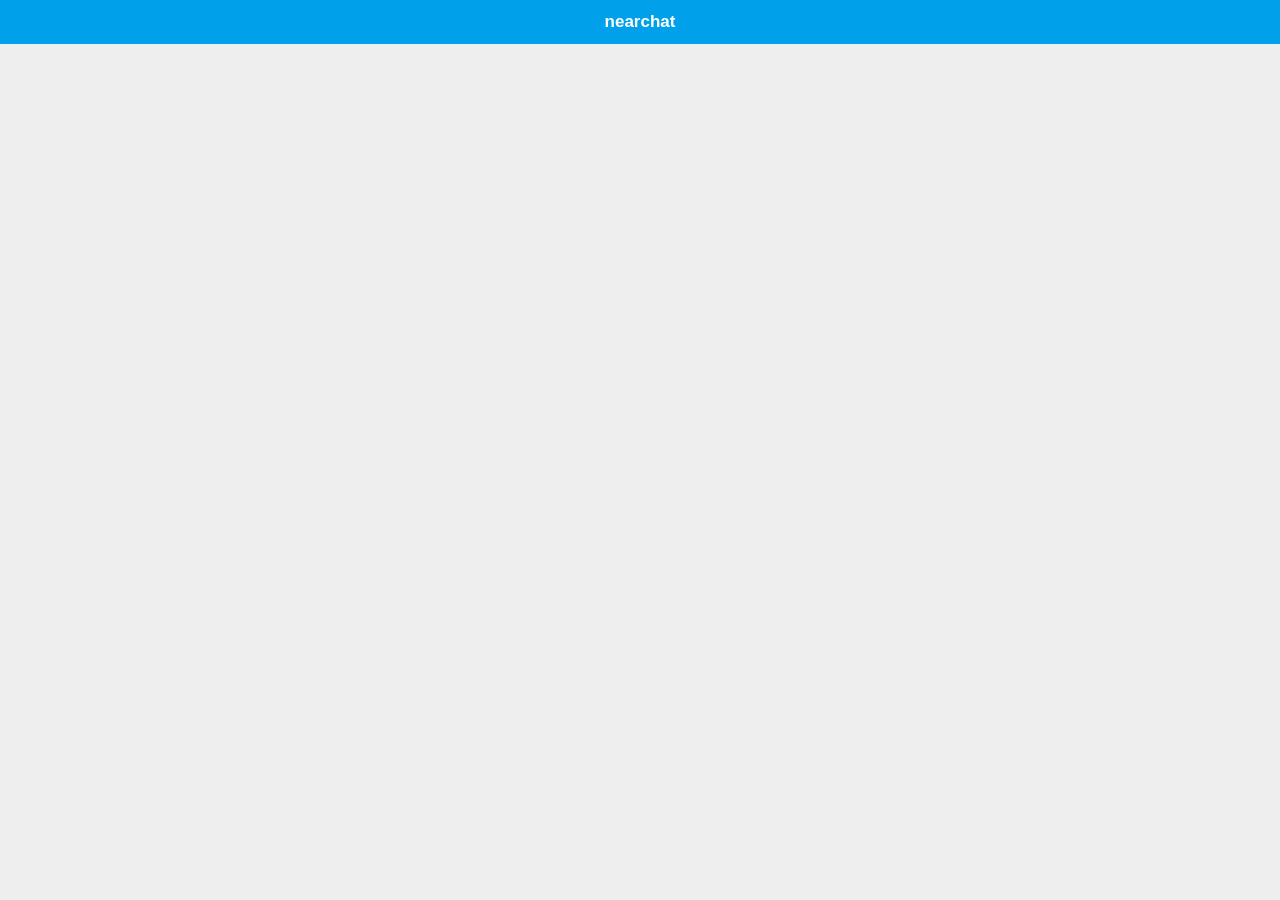
<file: phone/index.html>
<!DOCTYPE html>
<html class="um landscape min-width-240px min-width-320px min-width-480px min-width-768px min-width-1024px">
    <head>
        <title></title>
        <meta charset="utf-8">
        <meta name="viewport" content="target-densitydpi=device-dpi, width=device-width, initial-scale=1, user-scalable=no, minimum-scale=1.0, maximum-scale=1.0">
        <link rel="stylesheet" href="css/fonts/font-awesome.min.css">
        <link rel="stylesheet" href="css/ui-box.css">
        <link rel="stylesheet" href="css/ui-base.css">
        <link rel="stylesheet" href="css/ui-color.css">
        <link rel="stylesheet" href="css/appcan.icon.css">
        <link rel="stylesheet" href="css/appcan.control.css">
    </head>
    <body class="um-vp " ontouchstart>
        <div id="page_0" class="up ub ub-ver bc-bg" tabindex="0">
            <!--header开始-->
            <div id="header" class="uh bc-text-head ub bc-head">
                <div class="nav-btn" id="nav-left"></div>
                <h1 class="ut ub-f1 ulev-3 ut-s tx-c" tabindex="0">nearchat</h1>
                <div class="nav-btn nav-bt" id="nav-right"></div>
            </div>
            <!--header结束--><!--content开始-->
            <div id="content" class="ub-f1 tx-l">

            </div>
            <!--content结束-->

        </div>
        <script src="js/appcan.js"></script>
        <script src="js/appcan.control.js"></script>
    </body>
    <script>
        appcan.ready(function() {
            var titHeight = $('#header').offset().height;
            appcan.frame.open("content", "index_content.html", 0, titHeight);
            window.onorientationchange = window.onresize = function() {
                appcan.frame.resize("content", 0, titHeight);
            }
        });

        

    </script>
</html>
</file>
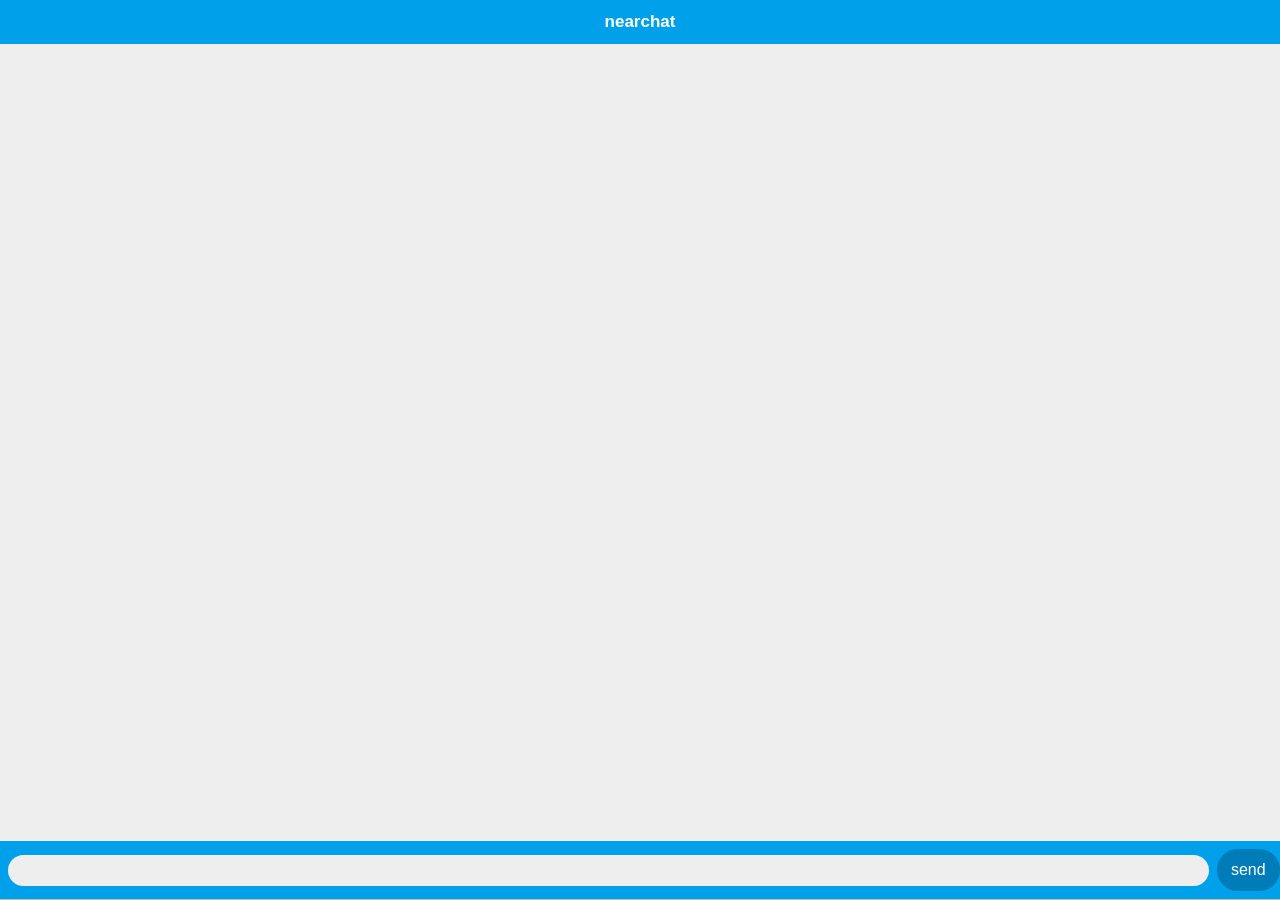
<file: phone/chat.html>
<!DOCTYPE html>
<html class="um landscape min-width-240px min-width-320px min-width-480px min-width-768px min-width-1024px">
    <head>
        <title></title>
        <meta charset="utf-8">
        <meta name="viewport" content="target-densitydpi=device-dpi, width=device-width, initial-scale=1, user-scalable=no, minimum-scale=1.0, maximum-scale=1.0">
        <link rel="stylesheet" href="css/fonts/font-awesome.min.css">
        <link rel="stylesheet" href="css/ui-box.css">
        <link rel="stylesheet" href="css/ui-base.css">
        <link rel="stylesheet" href="css/ui-color.css">
        <link rel="stylesheet" href="css/appcan.icon.css">
        <link rel="stylesheet" href="css/appcan.control.css">
        <script src="./socket.io/node_modules/socket.io-client/socket.io.js"></script>
    </head>
    <body class="um-vp " ontouchstart>
        <div id="page_0" class="up ub ub-ver bc-bg" tabindex="0">
            <!--header开始-->
            <div id="header" class="uh bc-text-head ub bc-head">
                <div class="nav-btn" id="nav-left">
                    <div class="ub-img res-list umw2 umh2"></div>
                </div>
                <h1 class="ut ub-f1 ulev-3 ut-s tx-c" tabindex="0">nearchat</h1>
                <div class="nav-btn nav-bt" id="nav-right"></div>
            </div>
            <!--header结束--><!--content开始-->
            <div id="content" class="ub-f1 tx-l">

            </div>
            <!--content结束-->
            
            
              <!--footer开始-->
            <div id="footer" class="bc-head">
                
                          <div class="ub ub-ac ubb umh5 bc-border ">
                            <div class=" uinput ub ub-f1">
                               
                                <input placeholder=""  style='background-color: #EEEEEE;border-radius:1.0em;
                                 margin-right: 0.5em;margin-left: 0.5em;padding-left: 0.6em' type="text" class="ub-f1" id="message">
                            </div>
                             <div class="btn ub ub-ac bc-text-head ub-pc bc-btn uc-a1"
                              style="margin-top:0.5em;margin-bottom:0.5em;border-radius: 1.3em" id="send">
                                send
                            </div>
                        </div>
                   

                
            </div>
            <!--footer结束--><!--content开始-->
           
        </div>
        <script src="js/appcan.js"></script>
        <script src="js/appcan.control.js"></script>
    </body>
    <script>
     var socket = io.connect('http://192.168.191.1:3010');
   
        socket.on('resend message', function(data){
            appcan.locStorage.setVal('nearchatMessage', data.message);
            appcan.locStorage.setVal('nearchatMessageFrom', data.username);
            appcan.window.evaluatePopoverScript('','content','showMessage()');
        } );
     
        appcan.ready(function() {
            var titHeight = $('#header').offset().height;
            appcan.frame.open("content", "chat_content.html", 0, titHeight);
            window.onorientationchange = window.onresize = function() {
                appcan.frame.resize("content", 0, titHeight);
            }
        });
     
        
         appcan.button("#send", "btn-act", function() {
            
             if( $('#message').val() != "" ) {
                var msg = {message: $('#message').val()};
                msg.username =  appcan.locStorage.getVal('nearchatUsername');
                socket.emit("sendMsg", msg);
                $('#message').val('');
             }
        })
    </script>
   
 
    
</html>
</file>
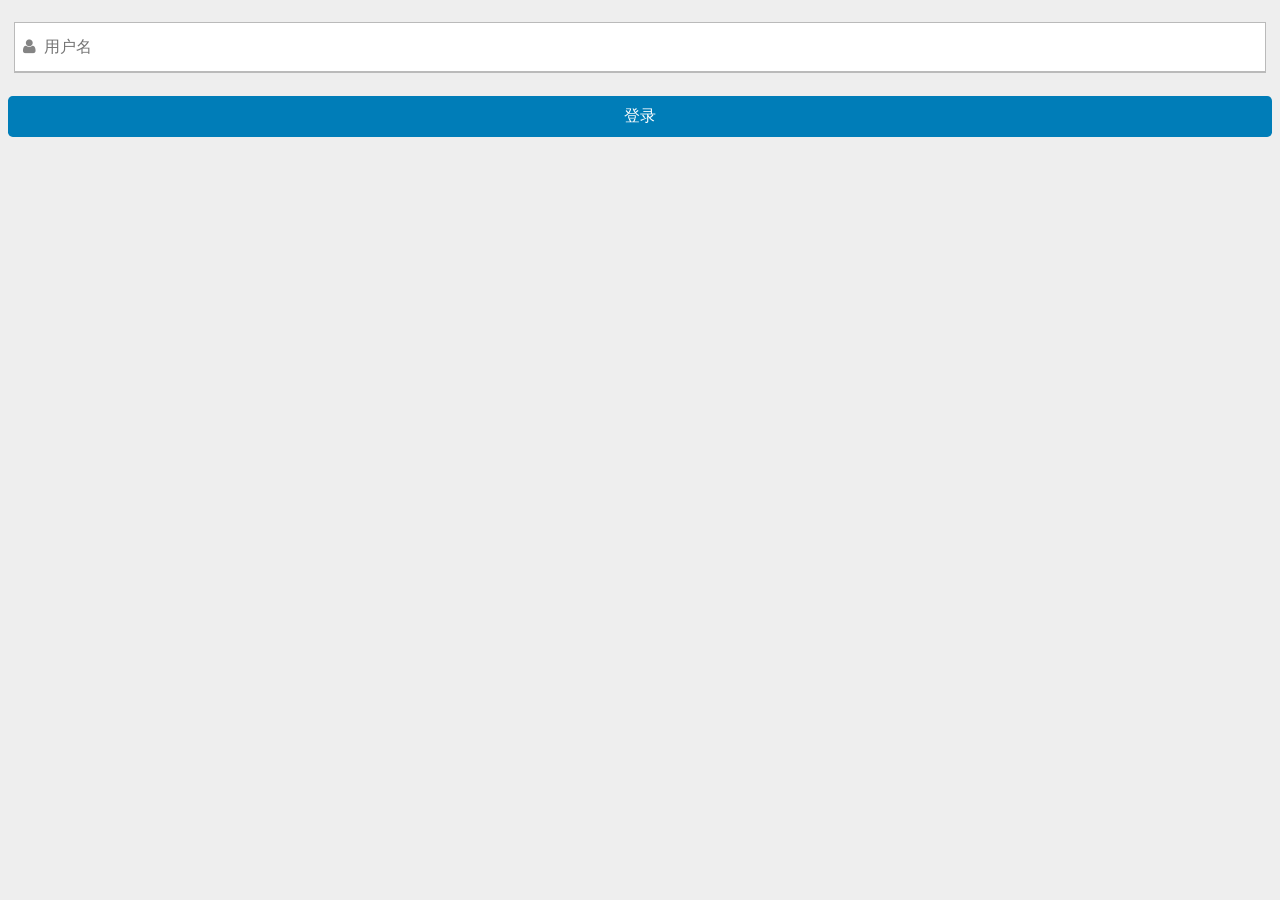
<file: phone/index_content.html>
<!DOCTYPE html>
<html class="um landscape min-width-240px min-width-320px min-width-480px min-width-768px min-width-1024px">
    <head>
        <title></title>
        <meta charset="utf-8">
        <meta name="viewport" content="target-densitydpi=device-dpi, width=device-width, initial-scale=1, user-scalable=no, minimum-scale=1.0, maximum-scale=1.0">
        <link rel="stylesheet" href="css/fonts/font-awesome.min.css">
        <link rel="stylesheet" href="css/ui-box.css">
        <link rel="stylesheet" href="css/ui-base.css">
        <link rel="stylesheet" href="css/ui-color.css">
        <link rel="stylesheet" href="css/appcan.icon.css">
        <link rel="stylesheet" href="css/appcan.control.css">
        <link rel="stylesheet" href="index_content/css/main.css">
         <script src="./socket.io/node_modules/socket.io-client/socket.io.js"></script>
        
    </head>
    <body class="um-vp bc-bg" ontouchstart>
        <div class="ub ub-ver uinn-a3 ub-fv">
            <div class="ub ub-ver uinn uinn-at1">
                    <div class="umar-a uba bc-border c-wh">
                        <div class="ub ub-ac ubb umh5 bc-border ">
                            <div class=" uinput ub ub-f1">
                                <div class="uinn fa fa-user sc-text"></div>
                                <input placeholder="用户名" type="text" class="ub-f1" id="username">
                            </div>
                        </div>
                        <!-- <div class="ub ub-ac umh5 bc-border ">
                            <div class=" uinput ub ub-f1">
                                <div class="uinn fa fa-lock sc-text"></div>
                                <input placeholder="密码" type="password" id="password" class="umw4 ub-f1">

                            </div>
                        </div> -->
                    </div>
                    <div class="ub ub-ver">
                       
                        <div class="uinn-at1">
                            <div class="btn ub ub-ac bc-text-head ub-pc bc-btn uc-a1" id="login">
                                登录
                            </div>
                             <!-- <div style="margin-top:0.5em" class="btn ub ub-ac bc-text-head ub-pc or-btn uc-a1" id="register">
                                注册
                            </div> -->
                        </div>
                        <div class="uinn-at2 ub sc-text-active ulev-4">
                         
                        </div>
                    </div>
                    <button type="submit"class="uinvisible"></button>
               

            </div>

        </div>
    

        <script src="js/appcan.js"></script>
        <script src="js/appcan.control.js"></script>
    </body>
    <script>
     var socket = io.connect('http://127.0.0.1:3010');  
     
     socket.on("username exist", function(data){
         alert('the username have been existed');
     });
     
     socket.on("register suceess", function(data){
         alert('register successfully');
     });

     socket.on("no username", function(data){
         alert('this user have not been registered');
     });
     
     socket.on("login suceess", function(data){
          appcan.locStorage.setVal('nearchatUsername',$("#username").val());
           appcan.locStorage.setVal('nearchatPassword',$("#password").val());
         appcan.window.open({
                 name:"chat",
                 dataType:0,
                 aniId:2,
                 data:"chat.html"
            });
     });
     

     
     socket.on('login fail', function(data){
         alert('login failed');
     });
     
     socket.on('you can login', function(data){
           appcan.locStorage.setVal('nearchatUsername', $("#username").val());
           appcan.window.open({
                 name:"chat",
                 dataType:0,
                 aniId:2,
                 data:"chat.html",    
            });
     });
     
       socket.on('you can not login', function(data){
           alert('用户名已存在');
     });
     
        appcan.ready(function() {
            appcan.initBounce();
 
            
        });
        
        appcan.button("#login", "ani-act", function() {
           var username = $("#username").val();
        
           // var password = $("#password").val();
           // if(username == '' || password == '' ) {
               // alert('username or password can not be blank');
           // }
           // else {
                // socket.emit("login", {username: username, password: password });    
           // }
           if(username == '') {
               alert('请输入用户名');
               return;
           }
           else {
                socket.emit("login", {username: username});   
           }
        });

        appcan.button("#register", "ani-act", function() {
            var username = $("#username").val();
           var password = $("#password").val();
           if(username == '' || password == '' ) {
               alert('username or password can not be blank');
                appcan.window.open({
                 name:"chatroom",
                 dataType:0,
                 aniId:2,
                 data:"chatroom.html"
            });
               
            
           }
           else {
                socket.emit("register", {username: username, password: password });    
           }
        });
      
   appcan.button(".btn", "ani-act", function() {
            
})
 </script>
</html>
</file>
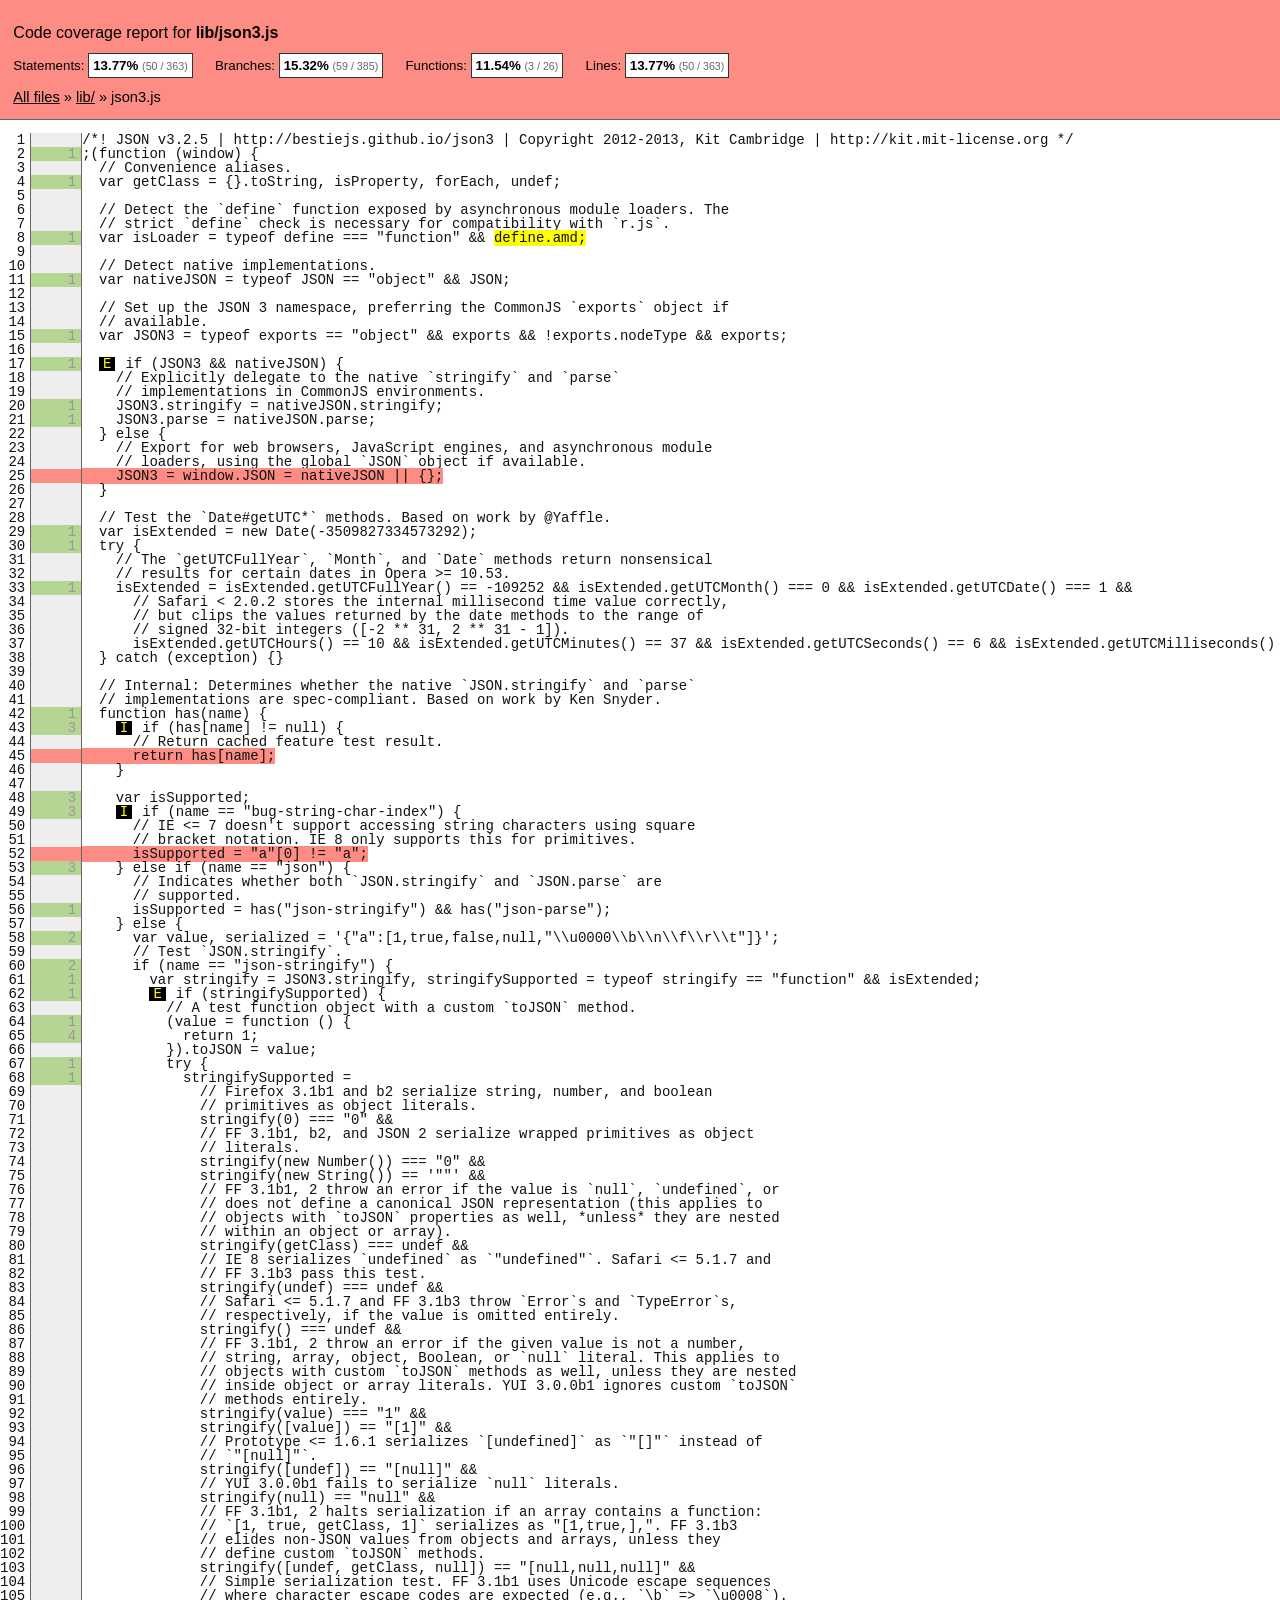
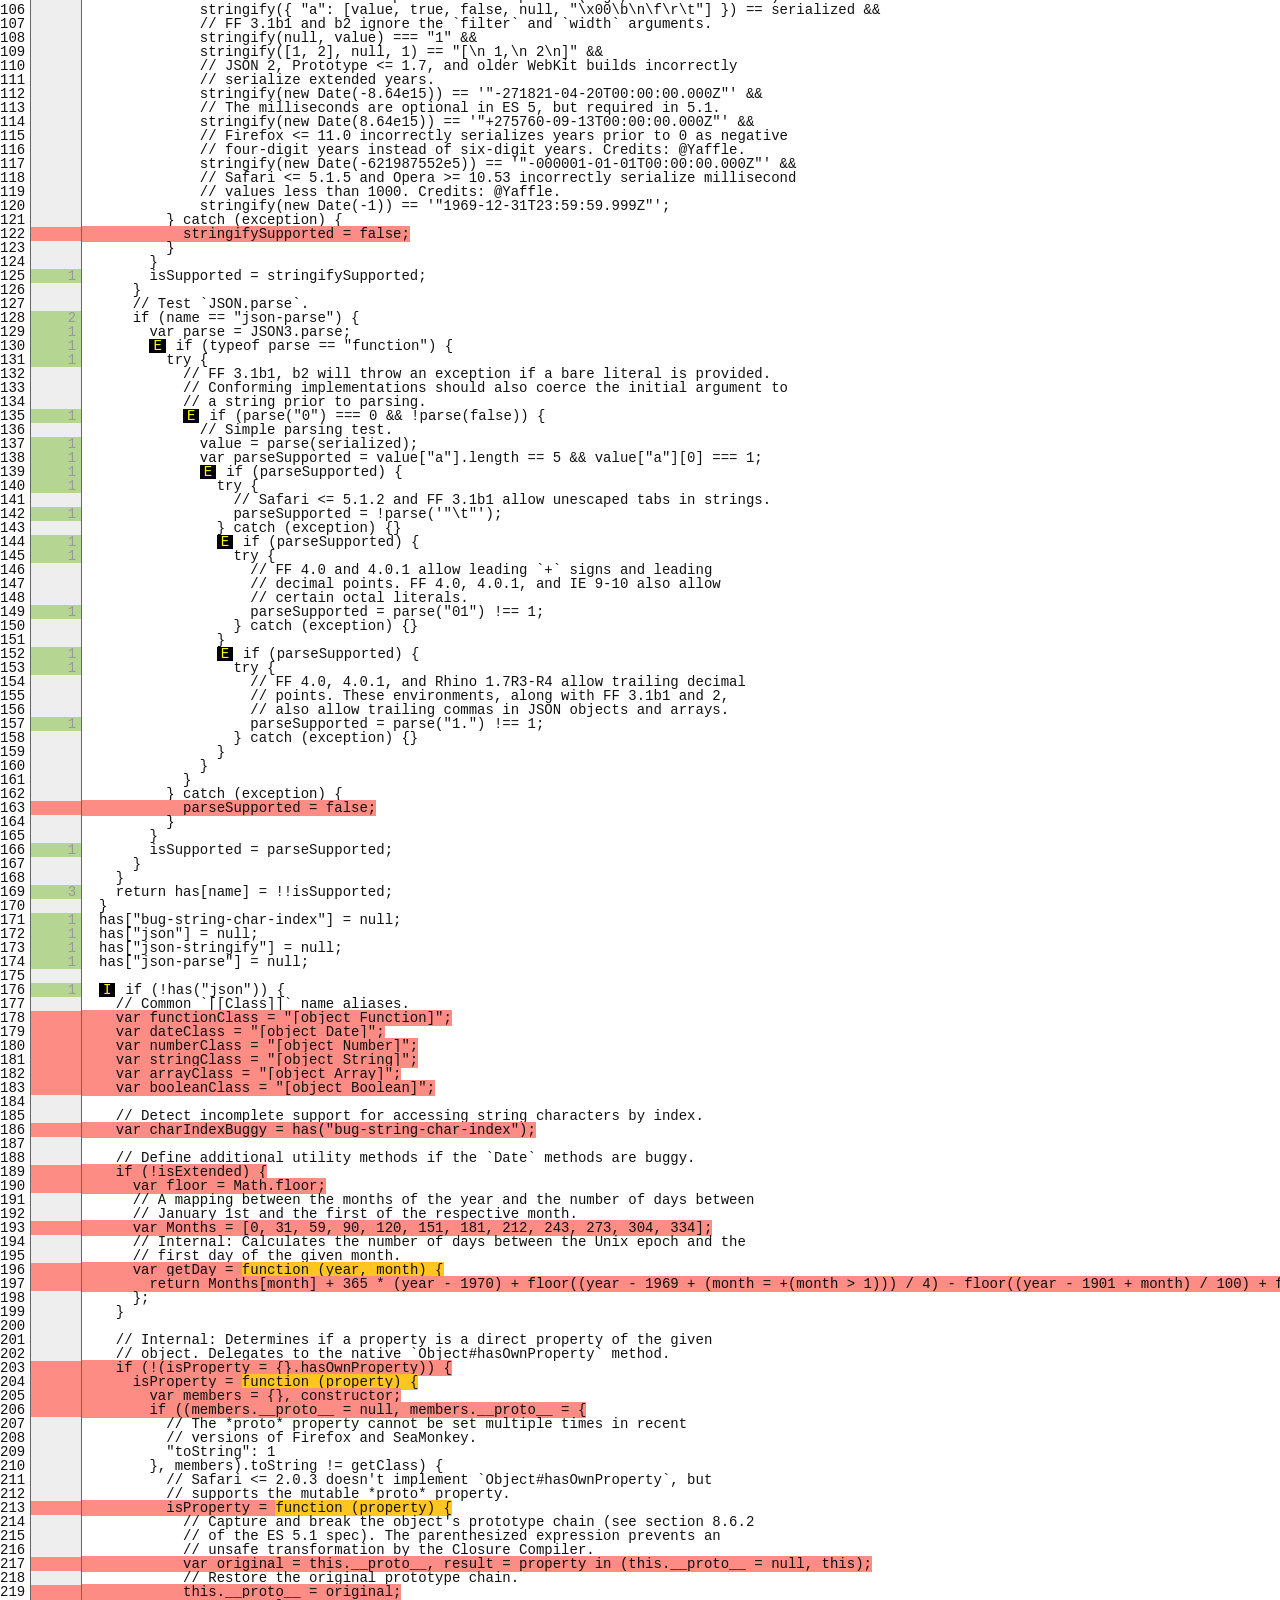
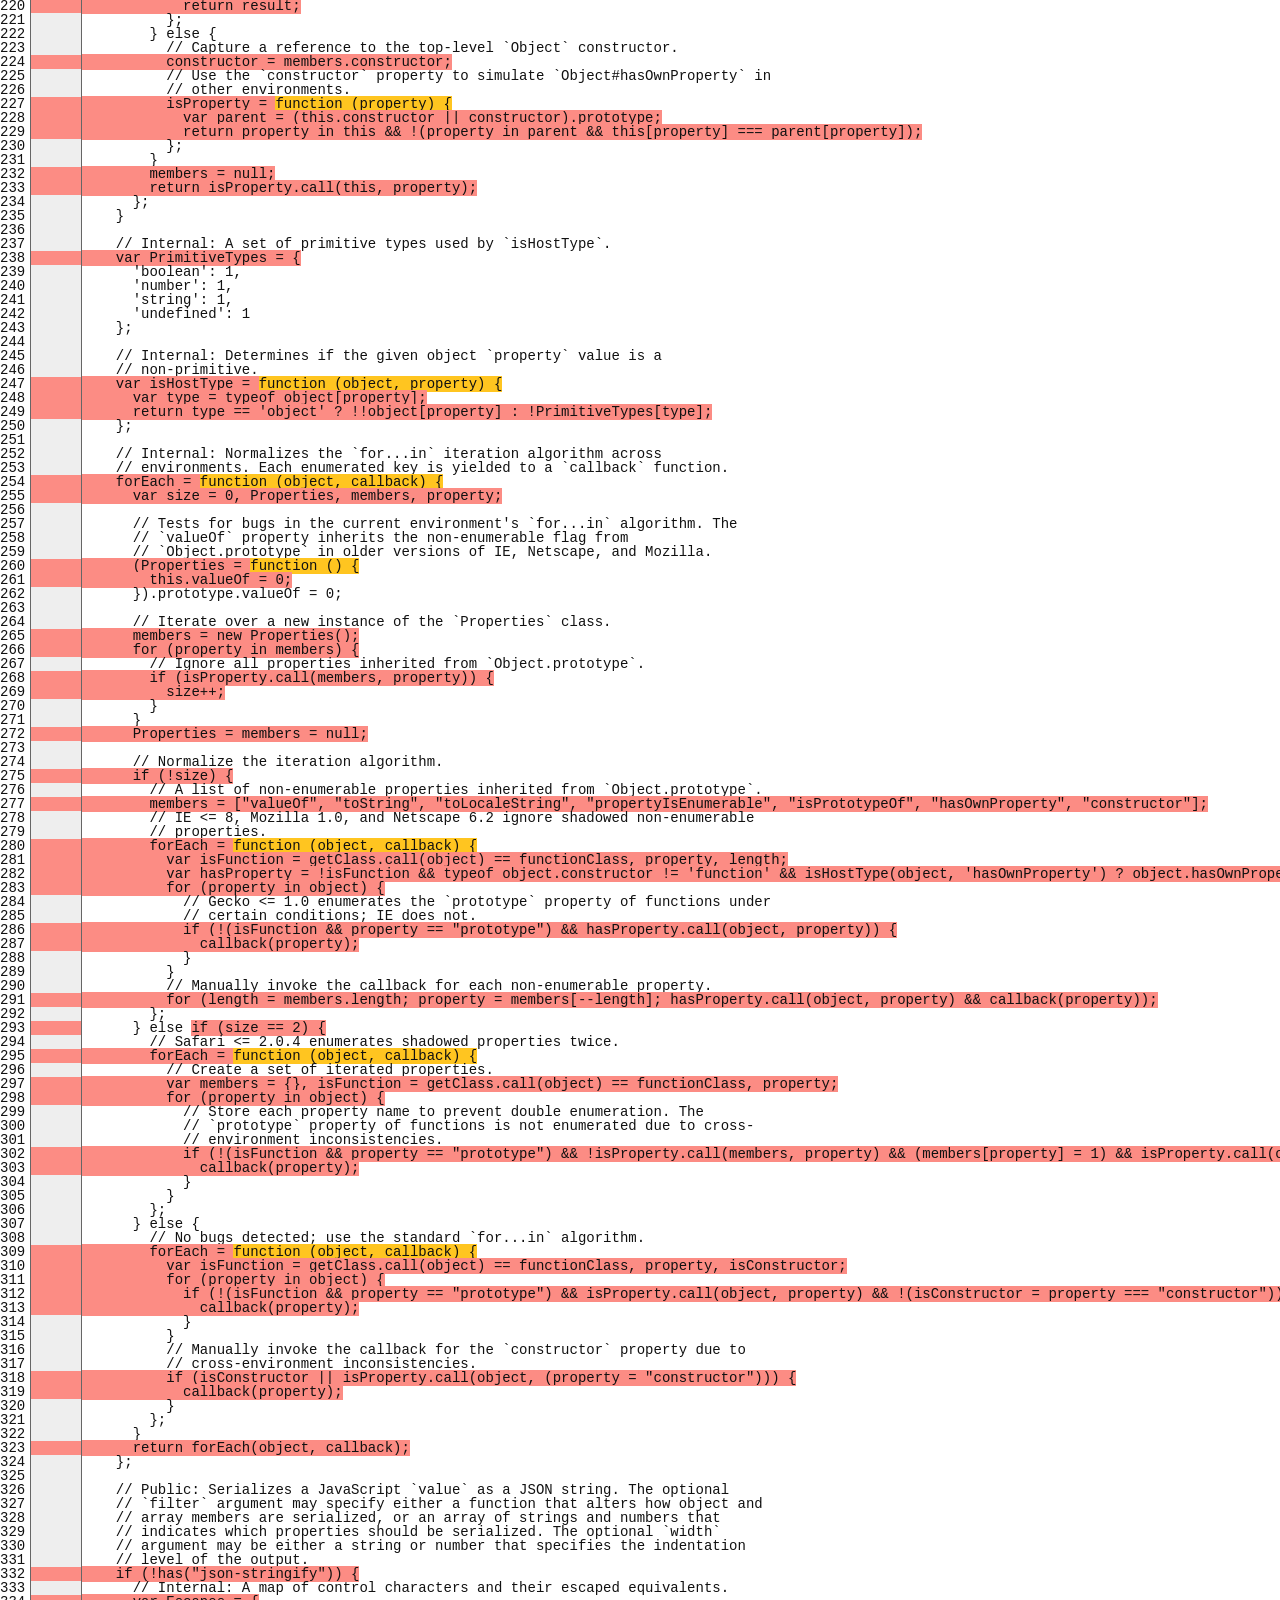
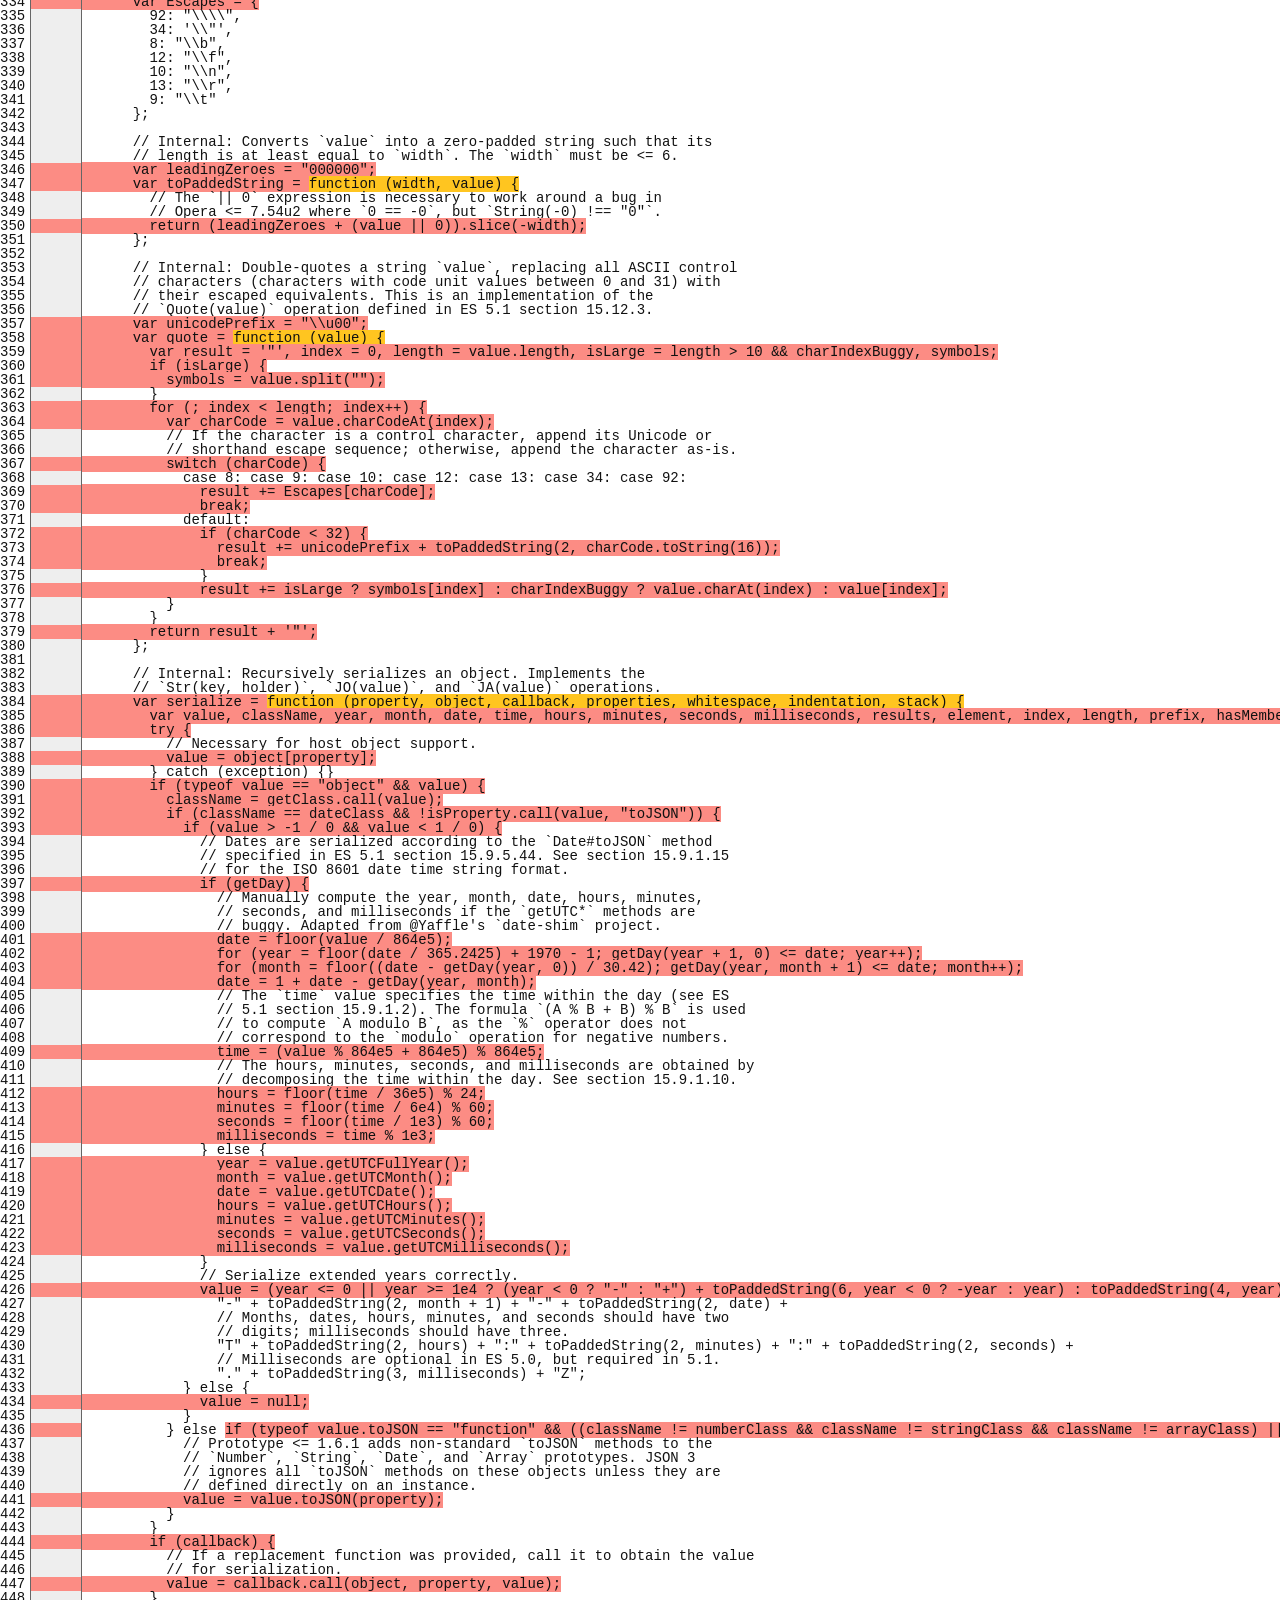
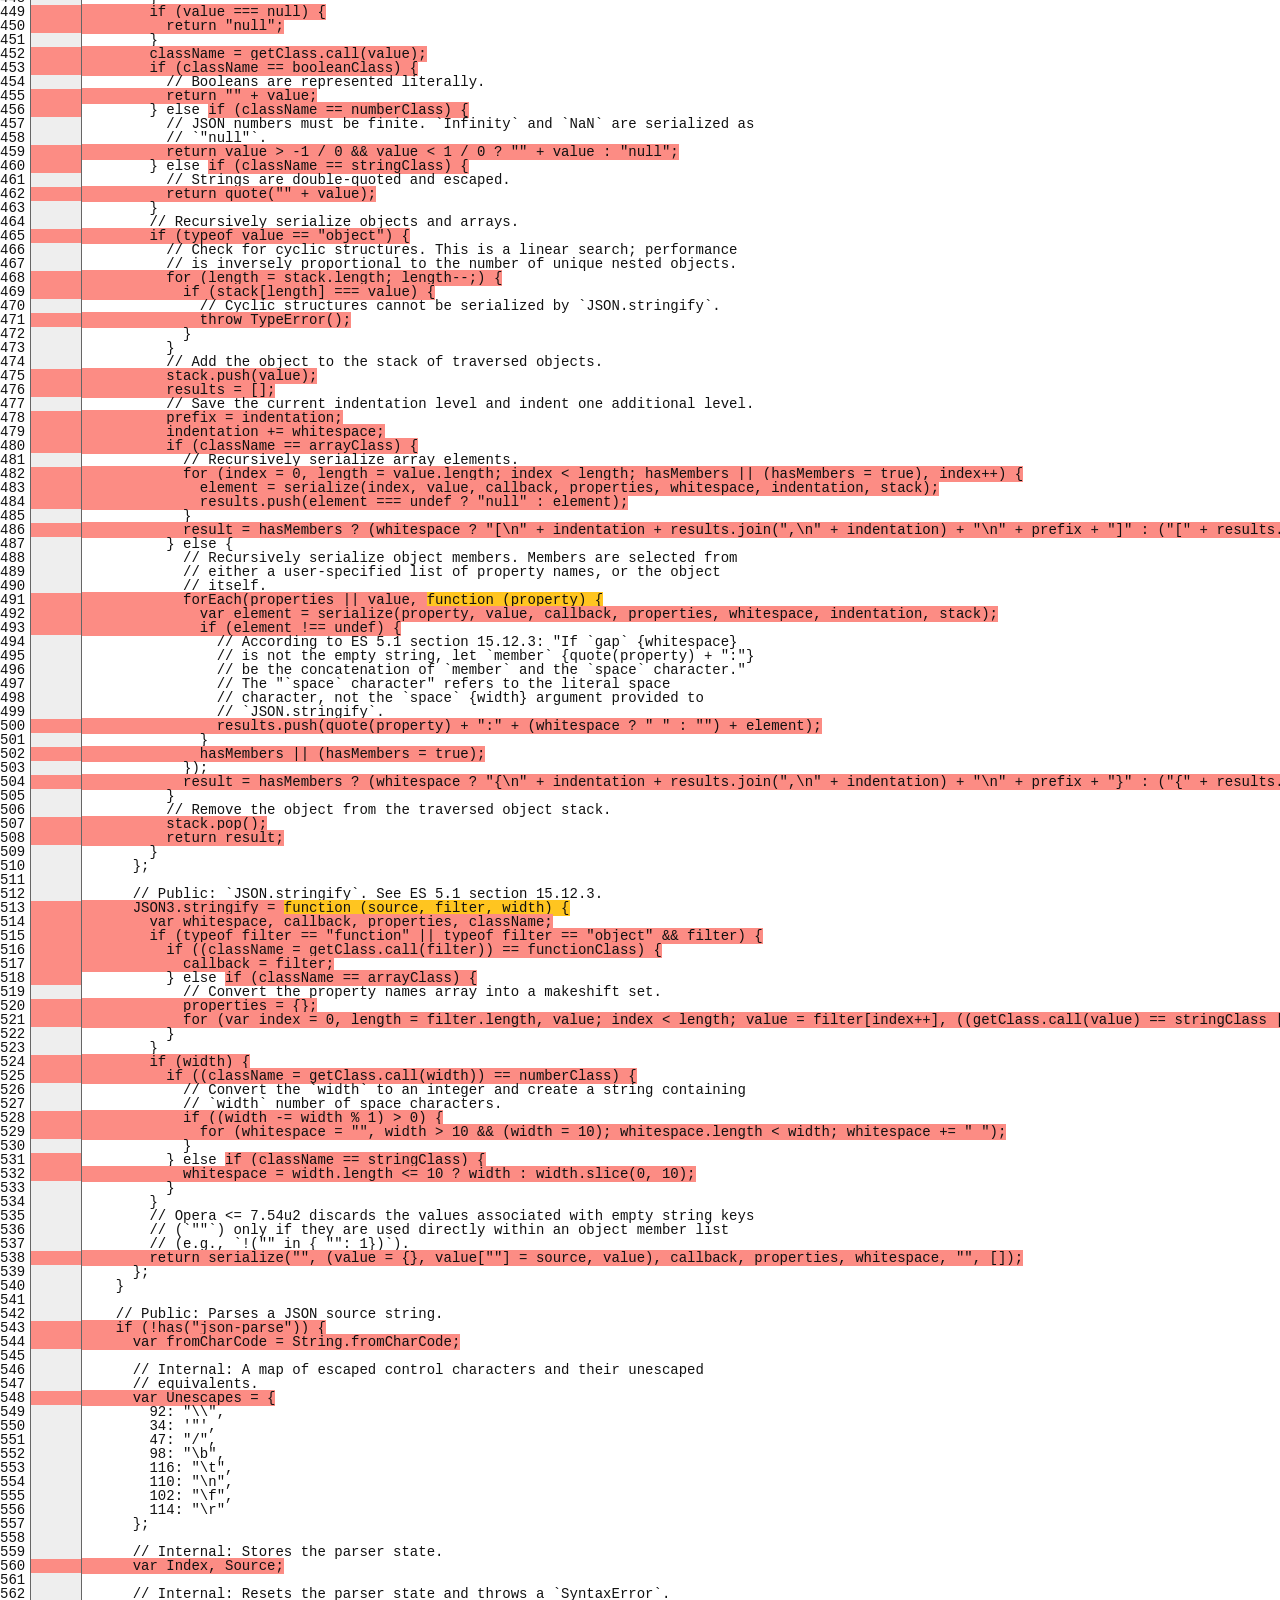
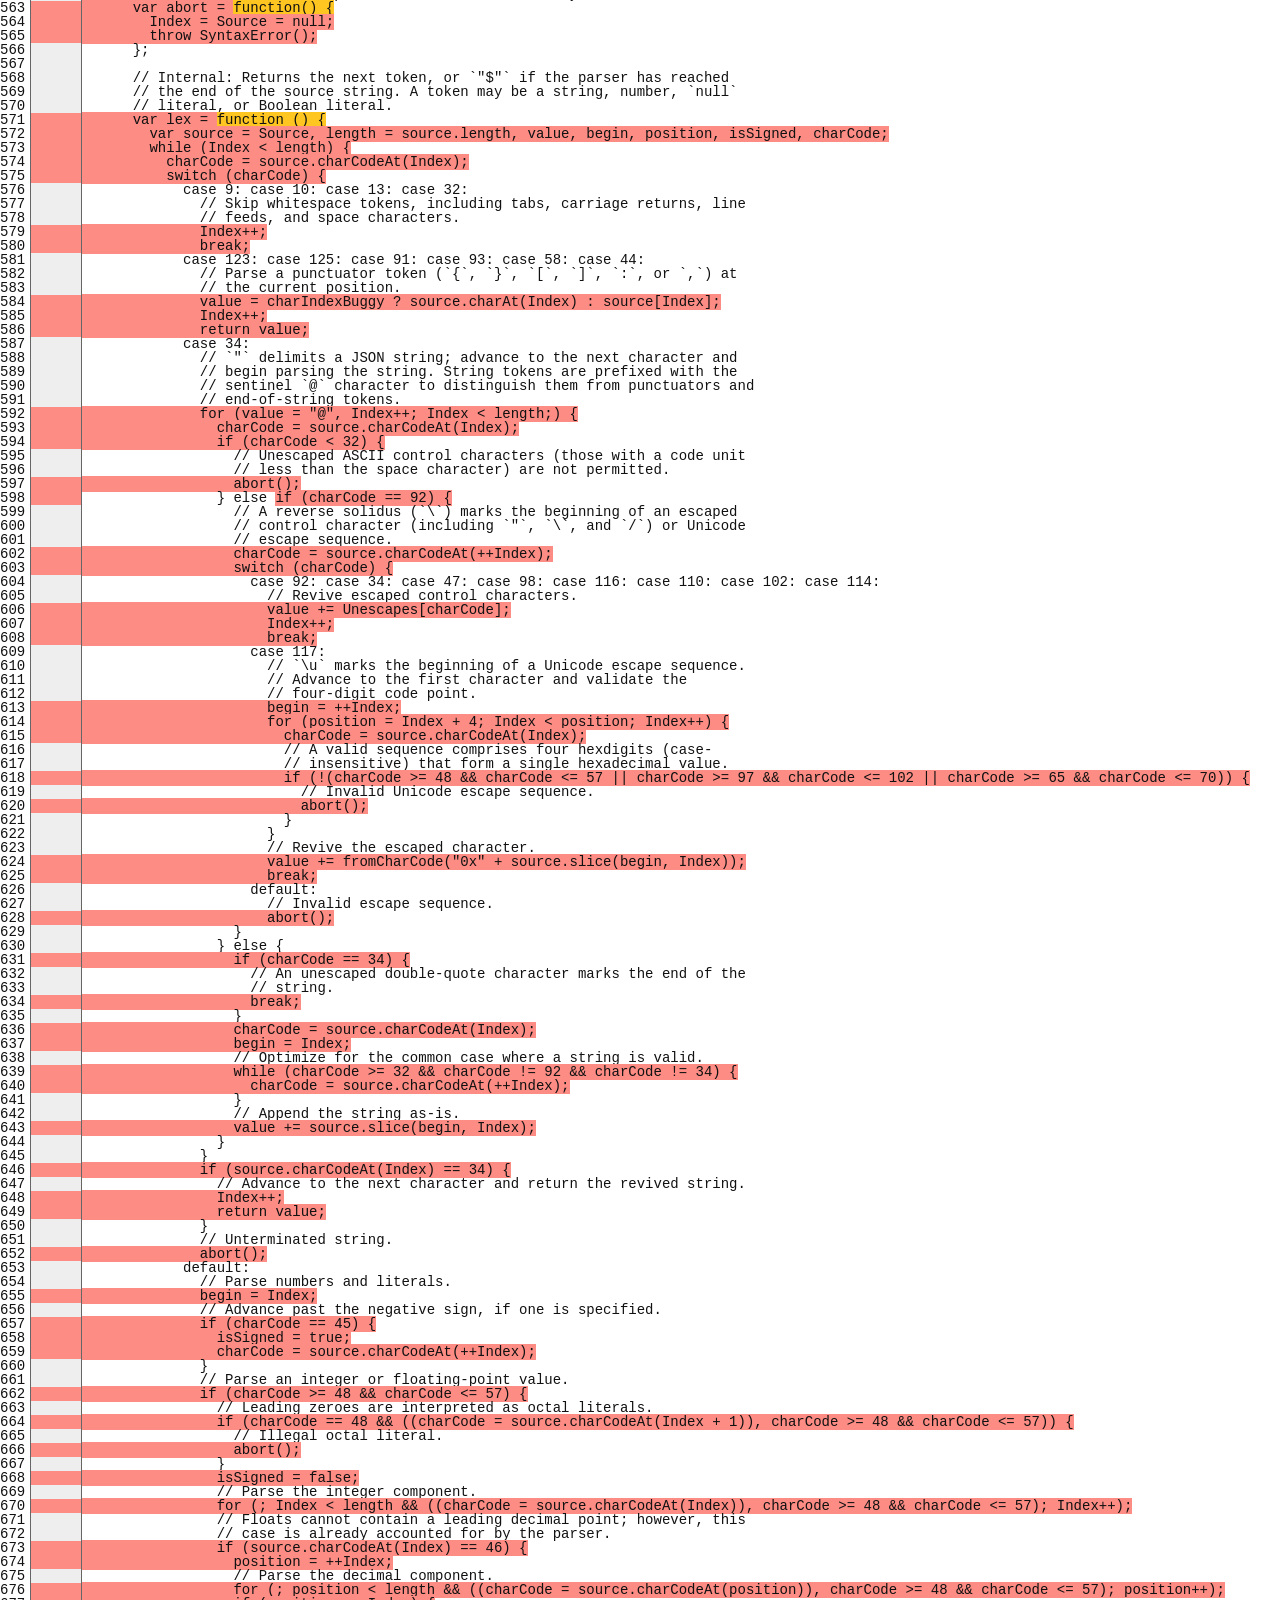
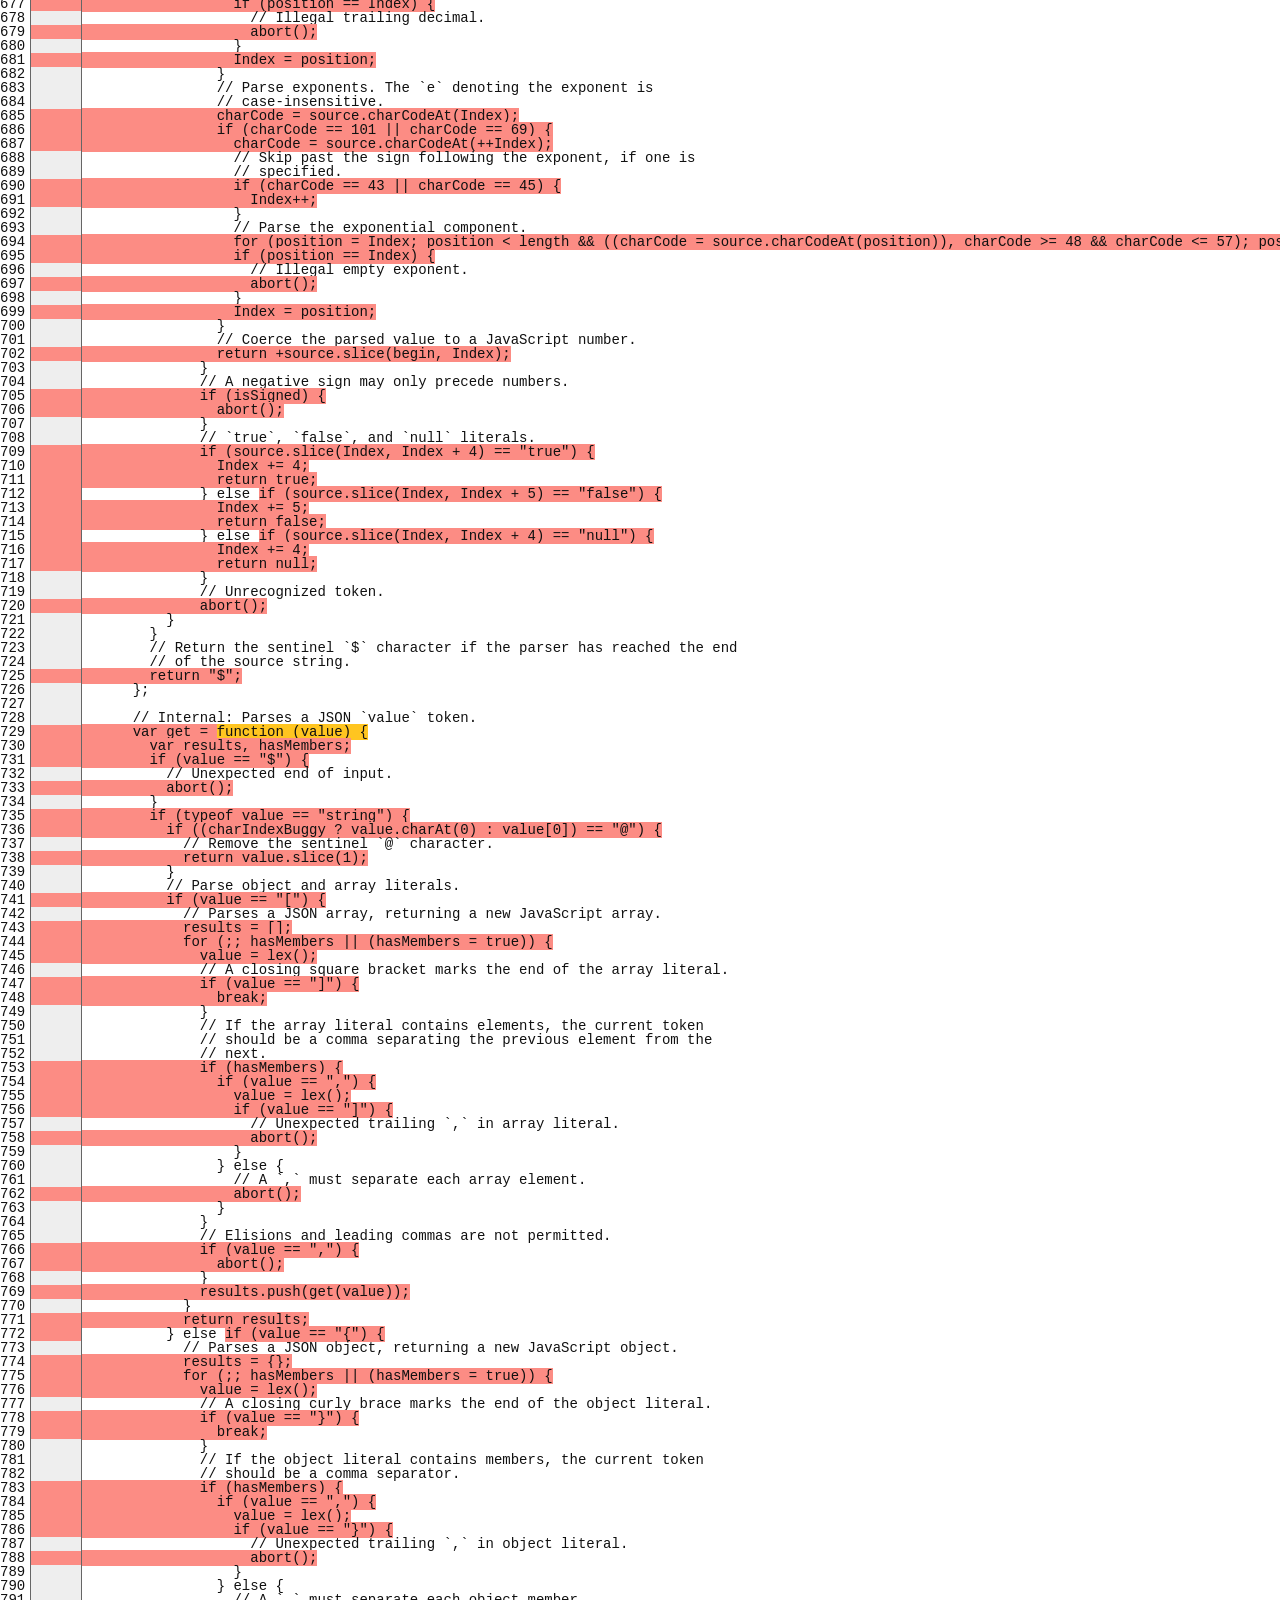
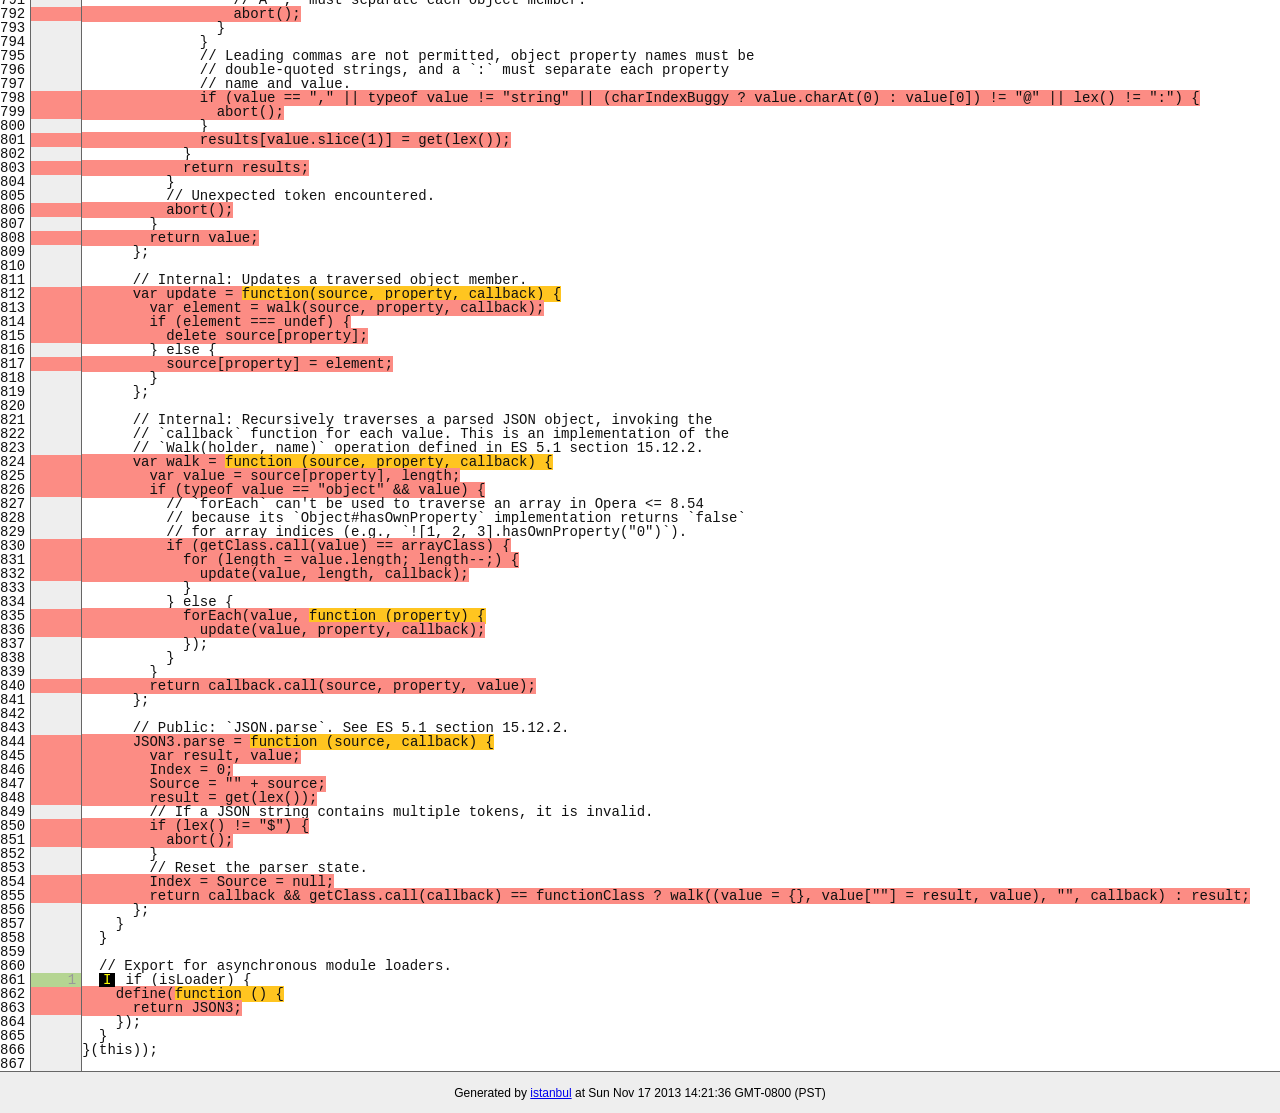
<file: phone/socket.io/node_modules/socket.io-parser/node_modules/json3/coverage/lcov-report/lib/json3.js.html>
<!doctype html>
<html lang="en">
<head>
    <title>Code coverage report for lib/json3.js</title>
    <meta charset="utf-8">

    <link rel="stylesheet" href="../prettify.css">

    <style>
        body, html {
            margin:0; padding: 0;
        }
        body {
            font-family: Helvetica Neue, Helvetica,Arial;
            font-size: 10pt;
        }
        div.header, div.footer {
            background: #eee;
            padding: 1em;
        }
        div.header {
            z-index: 100;
            position: fixed;
            top: 0;
            border-bottom: 1px solid #666;
            width: 100%;
        }
        div.footer {
            border-top: 1px solid #666;
        }
        div.body {
            margin-top: 10em;
        }
        div.meta {
            font-size: 90%;
            text-align: center;
        }
        h1, h2, h3 {
            font-weight: normal;
        }
        h1 {
            font-size: 12pt;
        }
        h2 {
            font-size: 10pt;
        }
        pre {
            font-family: Consolas, Menlo, Monaco, monospace;
            margin: 0;
            padding: 0;
            line-height: 14px;
            font-size: 14px;
            -moz-tab-size: 2;
            -o-tab-size:  2;
            tab-size: 2;
        }

        div.path { font-size: 110%; }
        div.path a:link, div.path a:visited { color: #000; }
        table.coverage { border-collapse: collapse; margin:0; padding: 0 }

        table.coverage td {
            margin: 0;
            padding: 0;
            color: #111;
            vertical-align: top;
        }
        table.coverage td.line-count {
            width: 50px;
            text-align: right;
            padding-right: 5px;
        }
        table.coverage td.line-coverage {
            color: #777 !important;
            text-align: right;
            border-left: 1px solid #666;
            border-right: 1px solid #666;
        }

        table.coverage td.text {
        }

        table.coverage td span.cline-any {
            display: inline-block;
            padding: 0 5px;
            width: 40px;
        }
        table.coverage td span.cline-neutral {
            background: #eee;
        }
        table.coverage td span.cline-yes {
            background: #b5d592;
            color: #999;
        }
        table.coverage td span.cline-no {
            background: #fc8c84;
        }

        .cstat-yes { color: #111; }
        .cstat-no { background: #fc8c84; color: #111; }
        .fstat-no { background: #ffc520; color: #111 !important; }
        .cbranch-no { background:  yellow !important; color: #111; }
        .missing-if-branch {
            display: inline-block;
            margin-right: 10px;
            position: relative;
            padding: 0 4px;
            background: black;
            color: yellow;
            xtext-decoration: line-through;
        }
        .missing-if-branch .typ {
            color: inherit !important;
        }

        .entity, .metric { font-weight: bold; }
        .metric { display: inline-block; border: 1px solid #333; padding: 0.3em; background: white; }
        .metric small { font-size: 80%; font-weight: normal; color: #666; }

        div.coverage-summary table { border-collapse: collapse; margin: 3em; font-size: 110%; }
        div.coverage-summary td, div.coverage-summary table  th { margin: 0; padding: 0.25em 1em; border-top: 1px solid #666; border-bottom: 1px solid #666; }
        div.coverage-summary th { text-align: left; border: 1px solid #666; background: #eee; font-weight: normal; }
        div.coverage-summary th.file { border-right: none !important; }
        div.coverage-summary th.pic { border-left: none !important; text-align: right; }
        div.coverage-summary th.pct { border-right: none !important; }
        div.coverage-summary th.abs { border-left: none !important; text-align: right; }
        div.coverage-summary td.pct { text-align: right; border-left: 1px solid #666; }
        div.coverage-summary td.abs { text-align: right; font-size: 90%; color: #444; border-right: 1px solid #666; }
        div.coverage-summary td.file { text-align: right; border-left: 1px solid #666; white-space: nowrap;  }
        div.coverage-summary td.pic { min-width: 120px !important;  }
        div.coverage-summary a:link { text-decoration: none; color: #000; }
        div.coverage-summary a:visited { text-decoration: none; color: #333; }
        div.coverage-summary a:hover { text-decoration: underline; }
        div.coverage-summary tfoot td { border-top: 1px solid #666; }

        div.coverage-summary .yui3-datatable-sort-indicator, div.coverage-summary .dummy-sort-indicator {
            height: 10px;
            width: 7px;
            display: inline-block;
            margin-left: 0.5em;
        }
        div.coverage-summary .yui3-datatable-sort-indicator {
            background: url("http://yui.yahooapis.com/3.6.0/build/datatable-sort/assets/skins/sam/sort-arrow-sprite.png") no-repeat scroll 0 0 transparent;
        }
        div.coverage-summary .yui3-datatable-sorted .yui3-datatable-sort-indicator {
            background-position: 0 -20px;
        }
        div.coverage-summary .yui3-datatable-sorted-desc .yui3-datatable-sort-indicator {
            background-position: 0 -10px;
        }

        .high { background: #b5d592 !important; }
        .medium { background: #ffe87c !important; }
        .low { background: #fc8c84 !important; }

        span.cover-fill, span.cover-empty {
            display:inline-block;
            border:1px solid #444;
            background: white;
            height: 12px;
        }
        span.cover-fill {
            background: #ccc;
            border-right: 1px solid #444;
        }
        span.cover-empty {
            background: white;
            border-left: none;
        }
        span.cover-full {
            border-right: none !important;
        }
        pre.prettyprint {
            border: none !important;
            padding: 0 !important;
            margin: 0 !important;
        }
        .com { color: #999 !important; }
    </style>
</head>
<body>
<div class="header low">
    <h1>Code coverage report for <span class="entity">lib/json3.js</span></h1>
    <h2>
        
        Statements: <span class="metric">13.77% <small>(50 / 363)</small></span> &nbsp;&nbsp;&nbsp;&nbsp;
        
        
        Branches: <span class="metric">15.32% <small>(59 / 385)</small></span> &nbsp;&nbsp;&nbsp;&nbsp;
        
        
        Functions: <span class="metric">11.54% <small>(3 / 26)</small></span> &nbsp;&nbsp;&nbsp;&nbsp;
        
        
        Lines: <span class="metric">13.77% <small>(50 / 363)</small></span> &nbsp;&nbsp;&nbsp;&nbsp;
        
    </h2>
    <div class="path"><a href="../index.html">All files</a> &#187; <a href="index.html">lib/</a> &#187; json3.js</div>
</div>
<div class="body">
<pre><table class="coverage">
<tr><td class="line-count">1
2
3
4
5
6
7
8
9
10
11
12
13
14
15
16
17
18
19
20
21
22
23
24
25
26
27
28
29
30
31
32
33
34
35
36
37
38
39
40
41
42
43
44
45
46
47
48
49
50
51
52
53
54
55
56
57
58
59
60
61
62
63
64
65
66
67
68
69
70
71
72
73
74
75
76
77
78
79
80
81
82
83
84
85
86
87
88
89
90
91
92
93
94
95
96
97
98
99
100
101
102
103
104
105
106
107
108
109
110
111
112
113
114
115
116
117
118
119
120
121
122
123
124
125
126
127
128
129
130
131
132
133
134
135
136
137
138
139
140
141
142
143
144
145
146
147
148
149
150
151
152
153
154
155
156
157
158
159
160
161
162
163
164
165
166
167
168
169
170
171
172
173
174
175
176
177
178
179
180
181
182
183
184
185
186
187
188
189
190
191
192
193
194
195
196
197
198
199
200
201
202
203
204
205
206
207
208
209
210
211
212
213
214
215
216
217
218
219
220
221
222
223
224
225
226
227
228
229
230
231
232
233
234
235
236
237
238
239
240
241
242
243
244
245
246
247
248
249
250
251
252
253
254
255
256
257
258
259
260
261
262
263
264
265
266
267
268
269
270
271
272
273
274
275
276
277
278
279
280
281
282
283
284
285
286
287
288
289
290
291
292
293
294
295
296
297
298
299
300
301
302
303
304
305
306
307
308
309
310
311
312
313
314
315
316
317
318
319
320
321
322
323
324
325
326
327
328
329
330
331
332
333
334
335
336
337
338
339
340
341
342
343
344
345
346
347
348
349
350
351
352
353
354
355
356
357
358
359
360
361
362
363
364
365
366
367
368
369
370
371
372
373
374
375
376
377
378
379
380
381
382
383
384
385
386
387
388
389
390
391
392
393
394
395
396
397
398
399
400
401
402
403
404
405
406
407
408
409
410
411
412
413
414
415
416
417
418
419
420
421
422
423
424
425
426
427
428
429
430
431
432
433
434
435
436
437
438
439
440
441
442
443
444
445
446
447
448
449
450
451
452
453
454
455
456
457
458
459
460
461
462
463
464
465
466
467
468
469
470
471
472
473
474
475
476
477
478
479
480
481
482
483
484
485
486
487
488
489
490
491
492
493
494
495
496
497
498
499
500
501
502
503
504
505
506
507
508
509
510
511
512
513
514
515
516
517
518
519
520
521
522
523
524
525
526
527
528
529
530
531
532
533
534
535
536
537
538
539
540
541
542
543
544
545
546
547
548
549
550
551
552
553
554
555
556
557
558
559
560
561
562
563
564
565
566
567
568
569
570
571
572
573
574
575
576
577
578
579
580
581
582
583
584
585
586
587
588
589
590
591
592
593
594
595
596
597
598
599
600
601
602
603
604
605
606
607
608
609
610
611
612
613
614
615
616
617
618
619
620
621
622
623
624
625
626
627
628
629
630
631
632
633
634
635
636
637
638
639
640
641
642
643
644
645
646
647
648
649
650
651
652
653
654
655
656
657
658
659
660
661
662
663
664
665
666
667
668
669
670
671
672
673
674
675
676
677
678
679
680
681
682
683
684
685
686
687
688
689
690
691
692
693
694
695
696
697
698
699
700
701
702
703
704
705
706
707
708
709
710
711
712
713
714
715
716
717
718
719
720
721
722
723
724
725
726
727
728
729
730
731
732
733
734
735
736
737
738
739
740
741
742
743
744
745
746
747
748
749
750
751
752
753
754
755
756
757
758
759
760
761
762
763
764
765
766
767
768
769
770
771
772
773
774
775
776
777
778
779
780
781
782
783
784
785
786
787
788
789
790
791
792
793
794
795
796
797
798
799
800
801
802
803
804
805
806
807
808
809
810
811
812
813
814
815
816
817
818
819
820
821
822
823
824
825
826
827
828
829
830
831
832
833
834
835
836
837
838
839
840
841
842
843
844
845
846
847
848
849
850
851
852
853
854
855
856
857
858
859
860
861
862
863
864
865
866
867</td><td class="line-coverage"><span class="cline-any cline-neutral">&nbsp;</span>
<span class="cline-any cline-yes">1</span>
<span class="cline-any cline-neutral">&nbsp;</span>
<span class="cline-any cline-yes">1</span>
<span class="cline-any cline-neutral">&nbsp;</span>
<span class="cline-any cline-neutral">&nbsp;</span>
<span class="cline-any cline-neutral">&nbsp;</span>
<span class="cline-any cline-yes">1</span>
<span class="cline-any cline-neutral">&nbsp;</span>
<span class="cline-any cline-neutral">&nbsp;</span>
<span class="cline-any cline-yes">1</span>
<span class="cline-any cline-neutral">&nbsp;</span>
<span class="cline-any cline-neutral">&nbsp;</span>
<span class="cline-any cline-neutral">&nbsp;</span>
<span class="cline-any cline-yes">1</span>
<span class="cline-any cline-neutral">&nbsp;</span>
<span class="cline-any cline-yes">1</span>
<span class="cline-any cline-neutral">&nbsp;</span>
<span class="cline-any cline-neutral">&nbsp;</span>
<span class="cline-any cline-yes">1</span>
<span class="cline-any cline-yes">1</span>
<span class="cline-any cline-neutral">&nbsp;</span>
<span class="cline-any cline-neutral">&nbsp;</span>
<span class="cline-any cline-neutral">&nbsp;</span>
<span class="cline-any cline-no">&nbsp;</span>
<span class="cline-any cline-neutral">&nbsp;</span>
<span class="cline-any cline-neutral">&nbsp;</span>
<span class="cline-any cline-neutral">&nbsp;</span>
<span class="cline-any cline-yes">1</span>
<span class="cline-any cline-yes">1</span>
<span class="cline-any cline-neutral">&nbsp;</span>
<span class="cline-any cline-neutral">&nbsp;</span>
<span class="cline-any cline-yes">1</span>
<span class="cline-any cline-neutral">&nbsp;</span>
<span class="cline-any cline-neutral">&nbsp;</span>
<span class="cline-any cline-neutral">&nbsp;</span>
<span class="cline-any cline-neutral">&nbsp;</span>
<span class="cline-any cline-neutral">&nbsp;</span>
<span class="cline-any cline-neutral">&nbsp;</span>
<span class="cline-any cline-neutral">&nbsp;</span>
<span class="cline-any cline-neutral">&nbsp;</span>
<span class="cline-any cline-yes">1</span>
<span class="cline-any cline-yes">3</span>
<span class="cline-any cline-neutral">&nbsp;</span>
<span class="cline-any cline-no">&nbsp;</span>
<span class="cline-any cline-neutral">&nbsp;</span>
<span class="cline-any cline-neutral">&nbsp;</span>
<span class="cline-any cline-yes">3</span>
<span class="cline-any cline-yes">3</span>
<span class="cline-any cline-neutral">&nbsp;</span>
<span class="cline-any cline-neutral">&nbsp;</span>
<span class="cline-any cline-no">&nbsp;</span>
<span class="cline-any cline-yes">3</span>
<span class="cline-any cline-neutral">&nbsp;</span>
<span class="cline-any cline-neutral">&nbsp;</span>
<span class="cline-any cline-yes">1</span>
<span class="cline-any cline-neutral">&nbsp;</span>
<span class="cline-any cline-yes">2</span>
<span class="cline-any cline-neutral">&nbsp;</span>
<span class="cline-any cline-yes">2</span>
<span class="cline-any cline-yes">1</span>
<span class="cline-any cline-yes">1</span>
<span class="cline-any cline-neutral">&nbsp;</span>
<span class="cline-any cline-yes">1</span>
<span class="cline-any cline-yes">4</span>
<span class="cline-any cline-neutral">&nbsp;</span>
<span class="cline-any cline-yes">1</span>
<span class="cline-any cline-yes">1</span>
<span class="cline-any cline-neutral">&nbsp;</span>
<span class="cline-any cline-neutral">&nbsp;</span>
<span class="cline-any cline-neutral">&nbsp;</span>
<span class="cline-any cline-neutral">&nbsp;</span>
<span class="cline-any cline-neutral">&nbsp;</span>
<span class="cline-any cline-neutral">&nbsp;</span>
<span class="cline-any cline-neutral">&nbsp;</span>
<span class="cline-any cline-neutral">&nbsp;</span>
<span class="cline-any cline-neutral">&nbsp;</span>
<span class="cline-any cline-neutral">&nbsp;</span>
<span class="cline-any cline-neutral">&nbsp;</span>
<span class="cline-any cline-neutral">&nbsp;</span>
<span class="cline-any cline-neutral">&nbsp;</span>
<span class="cline-any cline-neutral">&nbsp;</span>
<span class="cline-any cline-neutral">&nbsp;</span>
<span class="cline-any cline-neutral">&nbsp;</span>
<span class="cline-any cline-neutral">&nbsp;</span>
<span class="cline-any cline-neutral">&nbsp;</span>
<span class="cline-any cline-neutral">&nbsp;</span>
<span class="cline-any cline-neutral">&nbsp;</span>
<span class="cline-any cline-neutral">&nbsp;</span>
<span class="cline-any cline-neutral">&nbsp;</span>
<span class="cline-any cline-neutral">&nbsp;</span>
<span class="cline-any cline-neutral">&nbsp;</span>
<span class="cline-any cline-neutral">&nbsp;</span>
<span class="cline-any cline-neutral">&nbsp;</span>
<span class="cline-any cline-neutral">&nbsp;</span>
<span class="cline-any cline-neutral">&nbsp;</span>
<span class="cline-any cline-neutral">&nbsp;</span>
<span class="cline-any cline-neutral">&nbsp;</span>
<span class="cline-any cline-neutral">&nbsp;</span>
<span class="cline-any cline-neutral">&nbsp;</span>
<span class="cline-any cline-neutral">&nbsp;</span>
<span class="cline-any cline-neutral">&nbsp;</span>
<span class="cline-any cline-neutral">&nbsp;</span>
<span class="cline-any cline-neutral">&nbsp;</span>
<span class="cline-any cline-neutral">&nbsp;</span>
<span class="cline-any cline-neutral">&nbsp;</span>
<span class="cline-any cline-neutral">&nbsp;</span>
<span class="cline-any cline-neutral">&nbsp;</span>
<span class="cline-any cline-neutral">&nbsp;</span>
<span class="cline-any cline-neutral">&nbsp;</span>
<span class="cline-any cline-neutral">&nbsp;</span>
<span class="cline-any cline-neutral">&nbsp;</span>
<span class="cline-any cline-neutral">&nbsp;</span>
<span class="cline-any cline-neutral">&nbsp;</span>
<span class="cline-any cline-neutral">&nbsp;</span>
<span class="cline-any cline-neutral">&nbsp;</span>
<span class="cline-any cline-neutral">&nbsp;</span>
<span class="cline-any cline-neutral">&nbsp;</span>
<span class="cline-any cline-neutral">&nbsp;</span>
<span class="cline-any cline-neutral">&nbsp;</span>
<span class="cline-any cline-neutral">&nbsp;</span>
<span class="cline-any cline-no">&nbsp;</span>
<span class="cline-any cline-neutral">&nbsp;</span>
<span class="cline-any cline-neutral">&nbsp;</span>
<span class="cline-any cline-yes">1</span>
<span class="cline-any cline-neutral">&nbsp;</span>
<span class="cline-any cline-neutral">&nbsp;</span>
<span class="cline-any cline-yes">2</span>
<span class="cline-any cline-yes">1</span>
<span class="cline-any cline-yes">1</span>
<span class="cline-any cline-yes">1</span>
<span class="cline-any cline-neutral">&nbsp;</span>
<span class="cline-any cline-neutral">&nbsp;</span>
<span class="cline-any cline-neutral">&nbsp;</span>
<span class="cline-any cline-yes">1</span>
<span class="cline-any cline-neutral">&nbsp;</span>
<span class="cline-any cline-yes">1</span>
<span class="cline-any cline-yes">1</span>
<span class="cline-any cline-yes">1</span>
<span class="cline-any cline-yes">1</span>
<span class="cline-any cline-neutral">&nbsp;</span>
<span class="cline-any cline-yes">1</span>
<span class="cline-any cline-neutral">&nbsp;</span>
<span class="cline-any cline-yes">1</span>
<span class="cline-any cline-yes">1</span>
<span class="cline-any cline-neutral">&nbsp;</span>
<span class="cline-any cline-neutral">&nbsp;</span>
<span class="cline-any cline-neutral">&nbsp;</span>
<span class="cline-any cline-yes">1</span>
<span class="cline-any cline-neutral">&nbsp;</span>
<span class="cline-any cline-neutral">&nbsp;</span>
<span class="cline-any cline-yes">1</span>
<span class="cline-any cline-yes">1</span>
<span class="cline-any cline-neutral">&nbsp;</span>
<span class="cline-any cline-neutral">&nbsp;</span>
<span class="cline-any cline-neutral">&nbsp;</span>
<span class="cline-any cline-yes">1</span>
<span class="cline-any cline-neutral">&nbsp;</span>
<span class="cline-any cline-neutral">&nbsp;</span>
<span class="cline-any cline-neutral">&nbsp;</span>
<span class="cline-any cline-neutral">&nbsp;</span>
<span class="cline-any cline-neutral">&nbsp;</span>
<span class="cline-any cline-no">&nbsp;</span>
<span class="cline-any cline-neutral">&nbsp;</span>
<span class="cline-any cline-neutral">&nbsp;</span>
<span class="cline-any cline-yes">1</span>
<span class="cline-any cline-neutral">&nbsp;</span>
<span class="cline-any cline-neutral">&nbsp;</span>
<span class="cline-any cline-yes">3</span>
<span class="cline-any cline-neutral">&nbsp;</span>
<span class="cline-any cline-yes">1</span>
<span class="cline-any cline-yes">1</span>
<span class="cline-any cline-yes">1</span>
<span class="cline-any cline-yes">1</span>
<span class="cline-any cline-neutral">&nbsp;</span>
<span class="cline-any cline-yes">1</span>
<span class="cline-any cline-neutral">&nbsp;</span>
<span class="cline-any cline-no">&nbsp;</span>
<span class="cline-any cline-no">&nbsp;</span>
<span class="cline-any cline-no">&nbsp;</span>
<span class="cline-any cline-no">&nbsp;</span>
<span class="cline-any cline-no">&nbsp;</span>
<span class="cline-any cline-no">&nbsp;</span>
<span class="cline-any cline-neutral">&nbsp;</span>
<span class="cline-any cline-neutral">&nbsp;</span>
<span class="cline-any cline-no">&nbsp;</span>
<span class="cline-any cline-neutral">&nbsp;</span>
<span class="cline-any cline-neutral">&nbsp;</span>
<span class="cline-any cline-no">&nbsp;</span>
<span class="cline-any cline-no">&nbsp;</span>
<span class="cline-any cline-neutral">&nbsp;</span>
<span class="cline-any cline-neutral">&nbsp;</span>
<span class="cline-any cline-no">&nbsp;</span>
<span class="cline-any cline-neutral">&nbsp;</span>
<span class="cline-any cline-neutral">&nbsp;</span>
<span class="cline-any cline-no">&nbsp;</span>
<span class="cline-any cline-no">&nbsp;</span>
<span class="cline-any cline-neutral">&nbsp;</span>
<span class="cline-any cline-neutral">&nbsp;</span>
<span class="cline-any cline-neutral">&nbsp;</span>
<span class="cline-any cline-neutral">&nbsp;</span>
<span class="cline-any cline-neutral">&nbsp;</span>
<span class="cline-any cline-no">&nbsp;</span>
<span class="cline-any cline-no">&nbsp;</span>
<span class="cline-any cline-no">&nbsp;</span>
<span class="cline-any cline-no">&nbsp;</span>
<span class="cline-any cline-neutral">&nbsp;</span>
<span class="cline-any cline-neutral">&nbsp;</span>
<span class="cline-any cline-neutral">&nbsp;</span>
<span class="cline-any cline-neutral">&nbsp;</span>
<span class="cline-any cline-neutral">&nbsp;</span>
<span class="cline-any cline-neutral">&nbsp;</span>
<span class="cline-any cline-no">&nbsp;</span>
<span class="cline-any cline-neutral">&nbsp;</span>
<span class="cline-any cline-neutral">&nbsp;</span>
<span class="cline-any cline-neutral">&nbsp;</span>
<span class="cline-any cline-no">&nbsp;</span>
<span class="cline-any cline-neutral">&nbsp;</span>
<span class="cline-any cline-no">&nbsp;</span>
<span class="cline-any cline-no">&nbsp;</span>
<span class="cline-any cline-neutral">&nbsp;</span>
<span class="cline-any cline-neutral">&nbsp;</span>
<span class="cline-any cline-neutral">&nbsp;</span>
<span class="cline-any cline-no">&nbsp;</span>
<span class="cline-any cline-neutral">&nbsp;</span>
<span class="cline-any cline-neutral">&nbsp;</span>
<span class="cline-any cline-no">&nbsp;</span>
<span class="cline-any cline-no">&nbsp;</span>
<span class="cline-any cline-no">&nbsp;</span>
<span class="cline-any cline-neutral">&nbsp;</span>
<span class="cline-any cline-neutral">&nbsp;</span>
<span class="cline-any cline-no">&nbsp;</span>
<span class="cline-any cline-no">&nbsp;</span>
<span class="cline-any cline-neutral">&nbsp;</span>
<span class="cline-any cline-neutral">&nbsp;</span>
<span class="cline-any cline-neutral">&nbsp;</span>
<span class="cline-any cline-neutral">&nbsp;</span>
<span class="cline-any cline-no">&nbsp;</span>
<span class="cline-any cline-neutral">&nbsp;</span>
<span class="cline-any cline-neutral">&nbsp;</span>
<span class="cline-any cline-neutral">&nbsp;</span>
<span class="cline-any cline-neutral">&nbsp;</span>
<span class="cline-any cline-neutral">&nbsp;</span>
<span class="cline-any cline-neutral">&nbsp;</span>
<span class="cline-any cline-neutral">&nbsp;</span>
<span class="cline-any cline-neutral">&nbsp;</span>
<span class="cline-any cline-no">&nbsp;</span>
<span class="cline-any cline-no">&nbsp;</span>
<span class="cline-any cline-no">&nbsp;</span>
<span class="cline-any cline-neutral">&nbsp;</span>
<span class="cline-any cline-neutral">&nbsp;</span>
<span class="cline-any cline-neutral">&nbsp;</span>
<span class="cline-any cline-neutral">&nbsp;</span>
<span class="cline-any cline-no">&nbsp;</span>
<span class="cline-any cline-no">&nbsp;</span>
<span class="cline-any cline-neutral">&nbsp;</span>
<span class="cline-any cline-neutral">&nbsp;</span>
<span class="cline-any cline-neutral">&nbsp;</span>
<span class="cline-any cline-neutral">&nbsp;</span>
<span class="cline-any cline-no">&nbsp;</span>
<span class="cline-any cline-no">&nbsp;</span>
<span class="cline-any cline-neutral">&nbsp;</span>
<span class="cline-any cline-neutral">&nbsp;</span>
<span class="cline-any cline-neutral">&nbsp;</span>
<span class="cline-any cline-no">&nbsp;</span>
<span class="cline-any cline-no">&nbsp;</span>
<span class="cline-any cline-neutral">&nbsp;</span>
<span class="cline-any cline-no">&nbsp;</span>
<span class="cline-any cline-no">&nbsp;</span>
<span class="cline-any cline-neutral">&nbsp;</span>
<span class="cline-any cline-neutral">&nbsp;</span>
<span class="cline-any cline-no">&nbsp;</span>
<span class="cline-any cline-neutral">&nbsp;</span>
<span class="cline-any cline-neutral">&nbsp;</span>
<span class="cline-any cline-no">&nbsp;</span>
<span class="cline-any cline-neutral">&nbsp;</span>
<span class="cline-any cline-no">&nbsp;</span>
<span class="cline-any cline-neutral">&nbsp;</span>
<span class="cline-any cline-neutral">&nbsp;</span>
<span class="cline-any cline-no">&nbsp;</span>
<span class="cline-any cline-no">&nbsp;</span>
<span class="cline-any cline-no">&nbsp;</span>
<span class="cline-any cline-no">&nbsp;</span>
<span class="cline-any cline-neutral">&nbsp;</span>
<span class="cline-any cline-neutral">&nbsp;</span>
<span class="cline-any cline-no">&nbsp;</span>
<span class="cline-any cline-no">&nbsp;</span>
<span class="cline-any cline-neutral">&nbsp;</span>
<span class="cline-any cline-neutral">&nbsp;</span>
<span class="cline-any cline-neutral">&nbsp;</span>
<span class="cline-any cline-no">&nbsp;</span>
<span class="cline-any cline-neutral">&nbsp;</span>
<span class="cline-any cline-no">&nbsp;</span>
<span class="cline-any cline-neutral">&nbsp;</span>
<span class="cline-any cline-no">&nbsp;</span>
<span class="cline-any cline-neutral">&nbsp;</span>
<span class="cline-any cline-no">&nbsp;</span>
<span class="cline-any cline-no">&nbsp;</span>
<span class="cline-any cline-neutral">&nbsp;</span>
<span class="cline-any cline-neutral">&nbsp;</span>
<span class="cline-any cline-neutral">&nbsp;</span>
<span class="cline-any cline-no">&nbsp;</span>
<span class="cline-any cline-no">&nbsp;</span>
<span class="cline-any cline-neutral">&nbsp;</span>
<span class="cline-any cline-neutral">&nbsp;</span>
<span class="cline-any cline-neutral">&nbsp;</span>
<span class="cline-any cline-neutral">&nbsp;</span>
<span class="cline-any cline-neutral">&nbsp;</span>
<span class="cline-any cline-no">&nbsp;</span>
<span class="cline-any cline-no">&nbsp;</span>
<span class="cline-any cline-no">&nbsp;</span>
<span class="cline-any cline-no">&nbsp;</span>
<span class="cline-any cline-no">&nbsp;</span>
<span class="cline-any cline-neutral">&nbsp;</span>
<span class="cline-any cline-neutral">&nbsp;</span>
<span class="cline-any cline-neutral">&nbsp;</span>
<span class="cline-any cline-neutral">&nbsp;</span>
<span class="cline-any cline-no">&nbsp;</span>
<span class="cline-any cline-no">&nbsp;</span>
<span class="cline-any cline-neutral">&nbsp;</span>
<span class="cline-any cline-neutral">&nbsp;</span>
<span class="cline-any cline-neutral">&nbsp;</span>
<span class="cline-any cline-no">&nbsp;</span>
<span class="cline-any cline-neutral">&nbsp;</span>
<span class="cline-any cline-neutral">&nbsp;</span>
<span class="cline-any cline-neutral">&nbsp;</span>
<span class="cline-any cline-neutral">&nbsp;</span>
<span class="cline-any cline-neutral">&nbsp;</span>
<span class="cline-any cline-neutral">&nbsp;</span>
<span class="cline-any cline-neutral">&nbsp;</span>
<span class="cline-any cline-neutral">&nbsp;</span>
<span class="cline-any cline-no">&nbsp;</span>
<span class="cline-any cline-neutral">&nbsp;</span>
<span class="cline-any cline-no">&nbsp;</span>
<span class="cline-any cline-neutral">&nbsp;</span>
<span class="cline-any cline-neutral">&nbsp;</span>
<span class="cline-any cline-neutral">&nbsp;</span>
<span class="cline-any cline-neutral">&nbsp;</span>
<span class="cline-any cline-neutral">&nbsp;</span>
<span class="cline-any cline-neutral">&nbsp;</span>
<span class="cline-any cline-neutral">&nbsp;</span>
<span class="cline-any cline-neutral">&nbsp;</span>
<span class="cline-any cline-neutral">&nbsp;</span>
<span class="cline-any cline-neutral">&nbsp;</span>
<span class="cline-any cline-neutral">&nbsp;</span>
<span class="cline-any cline-no">&nbsp;</span>
<span class="cline-any cline-no">&nbsp;</span>
<span class="cline-any cline-neutral">&nbsp;</span>
<span class="cline-any cline-neutral">&nbsp;</span>
<span class="cline-any cline-no">&nbsp;</span>
<span class="cline-any cline-neutral">&nbsp;</span>
<span class="cline-any cline-neutral">&nbsp;</span>
<span class="cline-any cline-neutral">&nbsp;</span>
<span class="cline-any cline-neutral">&nbsp;</span>
<span class="cline-any cline-neutral">&nbsp;</span>
<span class="cline-any cline-neutral">&nbsp;</span>
<span class="cline-any cline-no">&nbsp;</span>
<span class="cline-any cline-no">&nbsp;</span>
<span class="cline-any cline-no">&nbsp;</span>
<span class="cline-any cline-no">&nbsp;</span>
<span class="cline-any cline-no">&nbsp;</span>
<span class="cline-any cline-neutral">&nbsp;</span>
<span class="cline-any cline-no">&nbsp;</span>
<span class="cline-any cline-no">&nbsp;</span>
<span class="cline-any cline-neutral">&nbsp;</span>
<span class="cline-any cline-neutral">&nbsp;</span>
<span class="cline-any cline-no">&nbsp;</span>
<span class="cline-any cline-neutral">&nbsp;</span>
<span class="cline-any cline-no">&nbsp;</span>
<span class="cline-any cline-no">&nbsp;</span>
<span class="cline-any cline-neutral">&nbsp;</span>
<span class="cline-any cline-no">&nbsp;</span>
<span class="cline-any cline-no">&nbsp;</span>
<span class="cline-any cline-no">&nbsp;</span>
<span class="cline-any cline-neutral">&nbsp;</span>
<span class="cline-any cline-no">&nbsp;</span>
<span class="cline-any cline-neutral">&nbsp;</span>
<span class="cline-any cline-neutral">&nbsp;</span>
<span class="cline-any cline-no">&nbsp;</span>
<span class="cline-any cline-neutral">&nbsp;</span>
<span class="cline-any cline-neutral">&nbsp;</span>
<span class="cline-any cline-neutral">&nbsp;</span>
<span class="cline-any cline-neutral">&nbsp;</span>
<span class="cline-any cline-no">&nbsp;</span>
<span class="cline-any cline-no">&nbsp;</span>
<span class="cline-any cline-no">&nbsp;</span>
<span class="cline-any cline-neutral">&nbsp;</span>
<span class="cline-any cline-no">&nbsp;</span>
<span class="cline-any cline-neutral">&nbsp;</span>
<span class="cline-any cline-no">&nbsp;</span>
<span class="cline-any cline-no">&nbsp;</span>
<span class="cline-any cline-no">&nbsp;</span>
<span class="cline-any cline-no">&nbsp;</span>
<span class="cline-any cline-neutral">&nbsp;</span>
<span class="cline-any cline-neutral">&nbsp;</span>
<span class="cline-any cline-neutral">&nbsp;</span>
<span class="cline-any cline-no">&nbsp;</span>
<span class="cline-any cline-neutral">&nbsp;</span>
<span class="cline-any cline-neutral">&nbsp;</span>
<span class="cline-any cline-neutral">&nbsp;</span>
<span class="cline-any cline-no">&nbsp;</span>
<span class="cline-any cline-no">&nbsp;</span>
<span class="cline-any cline-no">&nbsp;</span>
<span class="cline-any cline-no">&nbsp;</span>
<span class="cline-any cline-neutral">&nbsp;</span>
<span class="cline-any cline-neutral">&nbsp;</span>
<span class="cline-any cline-neutral">&nbsp;</span>
<span class="cline-any cline-neutral">&nbsp;</span>
<span class="cline-any cline-no">&nbsp;</span>
<span class="cline-any cline-neutral">&nbsp;</span>
<span class="cline-any cline-neutral">&nbsp;</span>
<span class="cline-any cline-no">&nbsp;</span>
<span class="cline-any cline-no">&nbsp;</span>
<span class="cline-any cline-no">&nbsp;</span>
<span class="cline-any cline-no">&nbsp;</span>
<span class="cline-any cline-neutral">&nbsp;</span>
<span class="cline-any cline-no">&nbsp;</span>
<span class="cline-any cline-no">&nbsp;</span>
<span class="cline-any cline-no">&nbsp;</span>
<span class="cline-any cline-no">&nbsp;</span>
<span class="cline-any cline-no">&nbsp;</span>
<span class="cline-any cline-no">&nbsp;</span>
<span class="cline-any cline-no">&nbsp;</span>
<span class="cline-any cline-neutral">&nbsp;</span>
<span class="cline-any cline-neutral">&nbsp;</span>
<span class="cline-any cline-no">&nbsp;</span>
<span class="cline-any cline-neutral">&nbsp;</span>
<span class="cline-any cline-neutral">&nbsp;</span>
<span class="cline-any cline-neutral">&nbsp;</span>
<span class="cline-any cline-neutral">&nbsp;</span>
<span class="cline-any cline-neutral">&nbsp;</span>
<span class="cline-any cline-neutral">&nbsp;</span>
<span class="cline-any cline-neutral">&nbsp;</span>
<span class="cline-any cline-no">&nbsp;</span>
<span class="cline-any cline-neutral">&nbsp;</span>
<span class="cline-any cline-no">&nbsp;</span>
<span class="cline-any cline-neutral">&nbsp;</span>
<span class="cline-any cline-neutral">&nbsp;</span>
<span class="cline-any cline-neutral">&nbsp;</span>
<span class="cline-any cline-neutral">&nbsp;</span>
<span class="cline-any cline-no">&nbsp;</span>
<span class="cline-any cline-neutral">&nbsp;</span>
<span class="cline-any cline-neutral">&nbsp;</span>
<span class="cline-any cline-no">&nbsp;</span>
<span class="cline-any cline-neutral">&nbsp;</span>
<span class="cline-any cline-neutral">&nbsp;</span>
<span class="cline-any cline-no">&nbsp;</span>
<span class="cline-any cline-neutral">&nbsp;</span>
<span class="cline-any cline-no">&nbsp;</span>
<span class="cline-any cline-no">&nbsp;</span>
<span class="cline-any cline-neutral">&nbsp;</span>
<span class="cline-any cline-no">&nbsp;</span>
<span class="cline-any cline-no">&nbsp;</span>
<span class="cline-any cline-neutral">&nbsp;</span>
<span class="cline-any cline-no">&nbsp;</span>
<span class="cline-any cline-no">&nbsp;</span>
<span class="cline-any cline-neutral">&nbsp;</span>
<span class="cline-any cline-neutral">&nbsp;</span>
<span class="cline-any cline-no">&nbsp;</span>
<span class="cline-any cline-no">&nbsp;</span>
<span class="cline-any cline-neutral">&nbsp;</span>
<span class="cline-any cline-no">&nbsp;</span>
<span class="cline-any cline-neutral">&nbsp;</span>
<span class="cline-any cline-neutral">&nbsp;</span>
<span class="cline-any cline-no">&nbsp;</span>
<span class="cline-any cline-neutral">&nbsp;</span>
<span class="cline-any cline-neutral">&nbsp;</span>
<span class="cline-any cline-no">&nbsp;</span>
<span class="cline-any cline-no">&nbsp;</span>
<span class="cline-any cline-neutral">&nbsp;</span>
<span class="cline-any cline-no">&nbsp;</span>
<span class="cline-any cline-neutral">&nbsp;</span>
<span class="cline-any cline-neutral">&nbsp;</span>
<span class="cline-any cline-neutral">&nbsp;</span>
<span class="cline-any cline-no">&nbsp;</span>
<span class="cline-any cline-no">&nbsp;</span>
<span class="cline-any cline-neutral">&nbsp;</span>
<span class="cline-any cline-no">&nbsp;</span>
<span class="cline-any cline-no">&nbsp;</span>
<span class="cline-any cline-no">&nbsp;</span>
<span class="cline-any cline-neutral">&nbsp;</span>
<span class="cline-any cline-no">&nbsp;</span>
<span class="cline-any cline-no">&nbsp;</span>
<span class="cline-any cline-no">&nbsp;</span>
<span class="cline-any cline-neutral">&nbsp;</span>
<span class="cline-any cline-no">&nbsp;</span>
<span class="cline-any cline-neutral">&nbsp;</span>
<span class="cline-any cline-neutral">&nbsp;</span>
<span class="cline-any cline-neutral">&nbsp;</span>
<span class="cline-any cline-neutral">&nbsp;</span>
<span class="cline-any cline-no">&nbsp;</span>
<span class="cline-any cline-no">&nbsp;</span>
<span class="cline-any cline-no">&nbsp;</span>
<span class="cline-any cline-neutral">&nbsp;</span>
<span class="cline-any cline-neutral">&nbsp;</span>
<span class="cline-any cline-neutral">&nbsp;</span>
<span class="cline-any cline-neutral">&nbsp;</span>
<span class="cline-any cline-neutral">&nbsp;</span>
<span class="cline-any cline-neutral">&nbsp;</span>
<span class="cline-any cline-no">&nbsp;</span>
<span class="cline-any cline-neutral">&nbsp;</span>
<span class="cline-any cline-no">&nbsp;</span>
<span class="cline-any cline-neutral">&nbsp;</span>
<span class="cline-any cline-no">&nbsp;</span>
<span class="cline-any cline-neutral">&nbsp;</span>
<span class="cline-any cline-neutral">&nbsp;</span>
<span class="cline-any cline-no">&nbsp;</span>
<span class="cline-any cline-no">&nbsp;</span>
<span class="cline-any cline-neutral">&nbsp;</span>
<span class="cline-any cline-neutral">&nbsp;</span>
<span class="cline-any cline-neutral">&nbsp;</span>
<span class="cline-any cline-neutral">&nbsp;</span>
<span class="cline-any cline-no">&nbsp;</span>
<span class="cline-any cline-no">&nbsp;</span>
<span class="cline-any cline-no">&nbsp;</span>
<span class="cline-any cline-no">&nbsp;</span>
<span class="cline-any cline-no">&nbsp;</span>
<span class="cline-any cline-no">&nbsp;</span>
<span class="cline-any cline-neutral">&nbsp;</span>
<span class="cline-any cline-no">&nbsp;</span>
<span class="cline-any cline-no">&nbsp;</span>
<span class="cline-any cline-neutral">&nbsp;</span>
<span class="cline-any cline-neutral">&nbsp;</span>
<span class="cline-any cline-no">&nbsp;</span>
<span class="cline-any cline-no">&nbsp;</span>
<span class="cline-any cline-neutral">&nbsp;</span>
<span class="cline-any cline-neutral">&nbsp;</span>
<span class="cline-any cline-no">&nbsp;</span>
<span class="cline-any cline-no">&nbsp;</span>
<span class="cline-any cline-neutral">&nbsp;</span>
<span class="cline-any cline-no">&nbsp;</span>
<span class="cline-any cline-no">&nbsp;</span>
<span class="cline-any cline-neutral">&nbsp;</span>
<span class="cline-any cline-neutral">&nbsp;</span>
<span class="cline-any cline-neutral">&nbsp;</span>
<span class="cline-any cline-neutral">&nbsp;</span>
<span class="cline-any cline-neutral">&nbsp;</span>
<span class="cline-any cline-no">&nbsp;</span>
<span class="cline-any cline-neutral">&nbsp;</span>
<span class="cline-any cline-neutral">&nbsp;</span>
<span class="cline-any cline-neutral">&nbsp;</span>
<span class="cline-any cline-neutral">&nbsp;</span>
<span class="cline-any cline-no">&nbsp;</span>
<span class="cline-any cline-no">&nbsp;</span>
<span class="cline-any cline-neutral">&nbsp;</span>
<span class="cline-any cline-neutral">&nbsp;</span>
<span class="cline-any cline-neutral">&nbsp;</span>
<span class="cline-any cline-no">&nbsp;</span>
<span class="cline-any cline-neutral">&nbsp;</span>
<span class="cline-any cline-neutral">&nbsp;</span>
<span class="cline-any cline-neutral">&nbsp;</span>
<span class="cline-any cline-neutral">&nbsp;</span>
<span class="cline-any cline-neutral">&nbsp;</span>
<span class="cline-any cline-neutral">&nbsp;</span>
<span class="cline-any cline-neutral">&nbsp;</span>
<span class="cline-any cline-neutral">&nbsp;</span>
<span class="cline-any cline-neutral">&nbsp;</span>
<span class="cline-any cline-neutral">&nbsp;</span>
<span class="cline-any cline-neutral">&nbsp;</span>
<span class="cline-any cline-no">&nbsp;</span>
<span class="cline-any cline-neutral">&nbsp;</span>
<span class="cline-any cline-neutral">&nbsp;</span>
<span class="cline-any cline-no">&nbsp;</span>
<span class="cline-any cline-no">&nbsp;</span>
<span class="cline-any cline-no">&nbsp;</span>
<span class="cline-any cline-neutral">&nbsp;</span>
<span class="cline-any cline-neutral">&nbsp;</span>
<span class="cline-any cline-neutral">&nbsp;</span>
<span class="cline-any cline-neutral">&nbsp;</span>
<span class="cline-any cline-neutral">&nbsp;</span>
<span class="cline-any cline-no">&nbsp;</span>
<span class="cline-any cline-no">&nbsp;</span>
<span class="cline-any cline-no">&nbsp;</span>
<span class="cline-any cline-no">&nbsp;</span>
<span class="cline-any cline-no">&nbsp;</span>
<span class="cline-any cline-neutral">&nbsp;</span>
<span class="cline-any cline-neutral">&nbsp;</span>
<span class="cline-any cline-neutral">&nbsp;</span>
<span class="cline-any cline-no">&nbsp;</span>
<span class="cline-any cline-no">&nbsp;</span>
<span class="cline-any cline-neutral">&nbsp;</span>
<span class="cline-any cline-neutral">&nbsp;</span>
<span class="cline-any cline-neutral">&nbsp;</span>
<span class="cline-any cline-no">&nbsp;</span>
<span class="cline-any cline-no">&nbsp;</span>
<span class="cline-any cline-no">&nbsp;</span>
<span class="cline-any cline-neutral">&nbsp;</span>
<span class="cline-any cline-neutral">&nbsp;</span>
<span class="cline-any cline-neutral">&nbsp;</span>
<span class="cline-any cline-neutral">&nbsp;</span>
<span class="cline-any cline-neutral">&nbsp;</span>
<span class="cline-any cline-no">&nbsp;</span>
<span class="cline-any cline-no">&nbsp;</span>
<span class="cline-any cline-no">&nbsp;</span>
<span class="cline-any cline-neutral">&nbsp;</span>
<span class="cline-any cline-neutral">&nbsp;</span>
<span class="cline-any cline-no">&nbsp;</span>
<span class="cline-any cline-no">&nbsp;</span>
<span class="cline-any cline-neutral">&nbsp;</span>
<span class="cline-any cline-neutral">&nbsp;</span>
<span class="cline-any cline-neutral">&nbsp;</span>
<span class="cline-any cline-no">&nbsp;</span>
<span class="cline-any cline-no">&nbsp;</span>
<span class="cline-any cline-neutral">&nbsp;</span>
<span class="cline-any cline-neutral">&nbsp;</span>
<span class="cline-any cline-no">&nbsp;</span>
<span class="cline-any cline-no">&nbsp;</span>
<span class="cline-any cline-no">&nbsp;</span>
<span class="cline-any cline-neutral">&nbsp;</span>
<span class="cline-any cline-neutral">&nbsp;</span>
<span class="cline-any cline-neutral">&nbsp;</span>
<span class="cline-any cline-neutral">&nbsp;</span>
<span class="cline-any cline-no">&nbsp;</span>
<span class="cline-any cline-no">&nbsp;</span>
<span class="cline-any cline-no">&nbsp;</span>
<span class="cline-any cline-neutral">&nbsp;</span>
<span class="cline-any cline-neutral">&nbsp;</span>
<span class="cline-any cline-no">&nbsp;</span>
<span class="cline-any cline-neutral">&nbsp;</span>
<span class="cline-any cline-no">&nbsp;</span>
<span class="cline-any cline-neutral">&nbsp;</span>
<span class="cline-any cline-neutral">&nbsp;</span>
<span class="cline-any cline-neutral">&nbsp;</span>
<span class="cline-any cline-no">&nbsp;</span>
<span class="cline-any cline-no">&nbsp;</span>
<span class="cline-any cline-neutral">&nbsp;</span>
<span class="cline-any cline-neutral">&nbsp;</span>
<span class="cline-any cline-no">&nbsp;</span>
<span class="cline-any cline-neutral">&nbsp;</span>
<span class="cline-any cline-neutral">&nbsp;</span>
<span class="cline-any cline-no">&nbsp;</span>
<span class="cline-any cline-neutral">&nbsp;</span>
<span class="cline-any cline-neutral">&nbsp;</span>
<span class="cline-any cline-no">&nbsp;</span>
<span class="cline-any cline-neutral">&nbsp;</span>
<span class="cline-any cline-no">&nbsp;</span>
<span class="cline-any cline-no">&nbsp;</span>
<span class="cline-any cline-neutral">&nbsp;</span>
<span class="cline-any cline-no">&nbsp;</span>
<span class="cline-any cline-no">&nbsp;</span>
<span class="cline-any cline-neutral">&nbsp;</span>
<span class="cline-any cline-neutral">&nbsp;</span>
<span class="cline-any cline-no">&nbsp;</span>
<span class="cline-any cline-neutral">&nbsp;</span>
<span class="cline-any cline-neutral">&nbsp;</span>
<span class="cline-any cline-no">&nbsp;</span>
<span class="cline-any cline-neutral">&nbsp;</span>
<span class="cline-any cline-no">&nbsp;</span>
<span class="cline-any cline-no">&nbsp;</span>
<span class="cline-any cline-neutral">&nbsp;</span>
<span class="cline-any cline-neutral">&nbsp;</span>
<span class="cline-any cline-no">&nbsp;</span>
<span class="cline-any cline-neutral">&nbsp;</span>
<span class="cline-any cline-neutral">&nbsp;</span>
<span class="cline-any cline-no">&nbsp;</span>
<span class="cline-any cline-neutral">&nbsp;</span>
<span class="cline-any cline-no">&nbsp;</span>
<span class="cline-any cline-no">&nbsp;</span>
<span class="cline-any cline-no">&nbsp;</span>
<span class="cline-any cline-neutral">&nbsp;</span>
<span class="cline-any cline-neutral">&nbsp;</span>
<span class="cline-any cline-no">&nbsp;</span>
<span class="cline-any cline-neutral">&nbsp;</span>
<span class="cline-any cline-no">&nbsp;</span>
<span class="cline-any cline-neutral">&nbsp;</span>
<span class="cline-any cline-no">&nbsp;</span>
<span class="cline-any cline-neutral">&nbsp;</span>
<span class="cline-any cline-no">&nbsp;</span>
<span class="cline-any cline-neutral">&nbsp;</span>
<span class="cline-any cline-no">&nbsp;</span>
<span class="cline-any cline-neutral">&nbsp;</span>
<span class="cline-any cline-neutral">&nbsp;</span>
<span class="cline-any cline-no">&nbsp;</span>
<span class="cline-any cline-no">&nbsp;</span>
<span class="cline-any cline-neutral">&nbsp;</span>
<span class="cline-any cline-no">&nbsp;</span>
<span class="cline-any cline-no">&nbsp;</span>
<span class="cline-any cline-neutral">&nbsp;</span>
<span class="cline-any cline-no">&nbsp;</span>
<span class="cline-any cline-neutral">&nbsp;</span>
<span class="cline-any cline-no">&nbsp;</span>
<span class="cline-any cline-neutral">&nbsp;</span>
<span class="cline-any cline-neutral">&nbsp;</span>
<span class="cline-any cline-neutral">&nbsp;</span>
<span class="cline-any cline-no">&nbsp;</span>
<span class="cline-any cline-no">&nbsp;</span>
<span class="cline-any cline-no">&nbsp;</span>
<span class="cline-any cline-neutral">&nbsp;</span>
<span class="cline-any cline-neutral">&nbsp;</span>
<span class="cline-any cline-no">&nbsp;</span>
<span class="cline-any cline-no">&nbsp;</span>
<span class="cline-any cline-neutral">&nbsp;</span>
<span class="cline-any cline-neutral">&nbsp;</span>
<span class="cline-any cline-no">&nbsp;</span>
<span class="cline-any cline-no">&nbsp;</span>
<span class="cline-any cline-neutral">&nbsp;</span>
<span class="cline-any cline-no">&nbsp;</span>
<span class="cline-any cline-neutral">&nbsp;</span>
<span class="cline-any cline-no">&nbsp;</span>
<span class="cline-any cline-neutral">&nbsp;</span>
<span class="cline-any cline-neutral">&nbsp;</span>
<span class="cline-any cline-no">&nbsp;</span>
<span class="cline-any cline-neutral">&nbsp;</span>
<span class="cline-any cline-neutral">&nbsp;</span>
<span class="cline-any cline-no">&nbsp;</span>
<span class="cline-any cline-no">&nbsp;</span>
<span class="cline-any cline-neutral">&nbsp;</span>
<span class="cline-any cline-neutral">&nbsp;</span>
<span class="cline-any cline-no">&nbsp;</span>
<span class="cline-any cline-no">&nbsp;</span>
<span class="cline-any cline-no">&nbsp;</span>
<span class="cline-any cline-no">&nbsp;</span>
<span class="cline-any cline-no">&nbsp;</span>
<span class="cline-any cline-no">&nbsp;</span>
<span class="cline-any cline-no">&nbsp;</span>
<span class="cline-any cline-no">&nbsp;</span>
<span class="cline-any cline-no">&nbsp;</span>
<span class="cline-any cline-neutral">&nbsp;</span>
<span class="cline-any cline-neutral">&nbsp;</span>
<span class="cline-any cline-no">&nbsp;</span>
<span class="cline-any cline-neutral">&nbsp;</span>
<span class="cline-any cline-neutral">&nbsp;</span>
<span class="cline-any cline-neutral">&nbsp;</span>
<span class="cline-any cline-neutral">&nbsp;</span>
<span class="cline-any cline-no">&nbsp;</span>
<span class="cline-any cline-neutral">&nbsp;</span>
<span class="cline-any cline-neutral">&nbsp;</span>
<span class="cline-any cline-neutral">&nbsp;</span>
<span class="cline-any cline-no">&nbsp;</span>
<span class="cline-any cline-no">&nbsp;</span>
<span class="cline-any cline-no">&nbsp;</span>
<span class="cline-any cline-neutral">&nbsp;</span>
<span class="cline-any cline-no">&nbsp;</span>
<span class="cline-any cline-neutral">&nbsp;</span>
<span class="cline-any cline-no">&nbsp;</span>
<span class="cline-any cline-no">&nbsp;</span>
<span class="cline-any cline-neutral">&nbsp;</span>
<span class="cline-any cline-no">&nbsp;</span>
<span class="cline-any cline-neutral">&nbsp;</span>
<span class="cline-any cline-neutral">&nbsp;</span>
<span class="cline-any cline-no">&nbsp;</span>
<span class="cline-any cline-neutral">&nbsp;</span>
<span class="cline-any cline-no">&nbsp;</span>
<span class="cline-any cline-no">&nbsp;</span>
<span class="cline-any cline-no">&nbsp;</span>
<span class="cline-any cline-neutral">&nbsp;</span>
<span class="cline-any cline-no">&nbsp;</span>
<span class="cline-any cline-no">&nbsp;</span>
<span class="cline-any cline-neutral">&nbsp;</span>
<span class="cline-any cline-neutral">&nbsp;</span>
<span class="cline-any cline-neutral">&nbsp;</span>
<span class="cline-any cline-neutral">&nbsp;</span>
<span class="cline-any cline-no">&nbsp;</span>
<span class="cline-any cline-no">&nbsp;</span>
<span class="cline-any cline-no">&nbsp;</span>
<span class="cline-any cline-no">&nbsp;</span>
<span class="cline-any cline-neutral">&nbsp;</span>
<span class="cline-any cline-no">&nbsp;</span>
<span class="cline-any cline-neutral">&nbsp;</span>
<span class="cline-any cline-neutral">&nbsp;</span>
<span class="cline-any cline-neutral">&nbsp;</span>
<span class="cline-any cline-no">&nbsp;</span>
<span class="cline-any cline-neutral">&nbsp;</span>
<span class="cline-any cline-neutral">&nbsp;</span>
<span class="cline-any cline-neutral">&nbsp;</span>
<span class="cline-any cline-no">&nbsp;</span>
<span class="cline-any cline-no">&nbsp;</span>
<span class="cline-any cline-neutral">&nbsp;</span>
<span class="cline-any cline-no">&nbsp;</span>
<span class="cline-any cline-neutral">&nbsp;</span>
<span class="cline-any cline-no">&nbsp;</span>
<span class="cline-any cline-no">&nbsp;</span>
<span class="cline-any cline-neutral">&nbsp;</span>
<span class="cline-any cline-no">&nbsp;</span>
<span class="cline-any cline-no">&nbsp;</span>
<span class="cline-any cline-no">&nbsp;</span>
<span class="cline-any cline-neutral">&nbsp;</span>
<span class="cline-any cline-no">&nbsp;</span>
<span class="cline-any cline-no">&nbsp;</span>
<span class="cline-any cline-neutral">&nbsp;</span>
<span class="cline-any cline-neutral">&nbsp;</span>
<span class="cline-any cline-neutral">&nbsp;</span>
<span class="cline-any cline-no">&nbsp;</span>
<span class="cline-any cline-no">&nbsp;</span>
<span class="cline-any cline-no">&nbsp;</span>
<span class="cline-any cline-no">&nbsp;</span>
<span class="cline-any cline-neutral">&nbsp;</span>
<span class="cline-any cline-no">&nbsp;</span>
<span class="cline-any cline-neutral">&nbsp;</span>
<span class="cline-any cline-neutral">&nbsp;</span>
<span class="cline-any cline-neutral">&nbsp;</span>
<span class="cline-any cline-no">&nbsp;</span>
<span class="cline-any cline-neutral">&nbsp;</span>
<span class="cline-any cline-neutral">&nbsp;</span>
<span class="cline-any cline-neutral">&nbsp;</span>
<span class="cline-any cline-neutral">&nbsp;</span>
<span class="cline-any cline-neutral">&nbsp;</span>
<span class="cline-any cline-no">&nbsp;</span>
<span class="cline-any cline-no">&nbsp;</span>
<span class="cline-any cline-neutral">&nbsp;</span>
<span class="cline-any cline-no">&nbsp;</span>
<span class="cline-any cline-neutral">&nbsp;</span>
<span class="cline-any cline-no">&nbsp;</span>
<span class="cline-any cline-neutral">&nbsp;</span>
<span class="cline-any cline-neutral">&nbsp;</span>
<span class="cline-any cline-no">&nbsp;</span>
<span class="cline-any cline-neutral">&nbsp;</span>
<span class="cline-any cline-no">&nbsp;</span>
<span class="cline-any cline-neutral">&nbsp;</span>
<span class="cline-any cline-neutral">&nbsp;</span>
<span class="cline-any cline-neutral">&nbsp;</span>
<span class="cline-any cline-no">&nbsp;</span>
<span class="cline-any cline-no">&nbsp;</span>
<span class="cline-any cline-no">&nbsp;</span>
<span class="cline-any cline-no">&nbsp;</span>
<span class="cline-any cline-neutral">&nbsp;</span>
<span class="cline-any cline-no">&nbsp;</span>
<span class="cline-any cline-neutral">&nbsp;</span>
<span class="cline-any cline-neutral">&nbsp;</span>
<span class="cline-any cline-neutral">&nbsp;</span>
<span class="cline-any cline-neutral">&nbsp;</span>
<span class="cline-any cline-neutral">&nbsp;</span>
<span class="cline-any cline-neutral">&nbsp;</span>
<span class="cline-any cline-no">&nbsp;</span>
<span class="cline-any cline-no">&nbsp;</span>
<span class="cline-any cline-no">&nbsp;</span>
<span class="cline-any cline-neutral">&nbsp;</span>
<span class="cline-any cline-neutral">&nbsp;</span>
<span class="cline-any cline-neutral">&nbsp;</span>
<span class="cline-any cline-no">&nbsp;</span>
<span class="cline-any cline-no">&nbsp;</span>
<span class="cline-any cline-no">&nbsp;</span>
<span class="cline-any cline-neutral">&nbsp;</span>
<span class="cline-any cline-neutral">&nbsp;</span>
<span class="cline-any cline-no">&nbsp;</span>
<span class="cline-any cline-no">&nbsp;</span>
<span class="cline-any cline-neutral">&nbsp;</span>
<span class="cline-any cline-neutral">&nbsp;</span>
<span class="cline-any cline-neutral">&nbsp;</span>
<span class="cline-any cline-no">&nbsp;</span>
<span class="cline-any cline-neutral">&nbsp;</span>
<span class="cline-any cline-neutral">&nbsp;</span>
<span class="cline-any cline-neutral">&nbsp;</span>
<span class="cline-any cline-no">&nbsp;</span>
<span class="cline-any cline-no">&nbsp;</span>
<span class="cline-any cline-no">&nbsp;</span>
<span class="cline-any cline-no">&nbsp;</span>
<span class="cline-any cline-no">&nbsp;</span>
<span class="cline-any cline-neutral">&nbsp;</span>
<span class="cline-any cline-no">&nbsp;</span>
<span class="cline-any cline-no">&nbsp;</span>
<span class="cline-any cline-neutral">&nbsp;</span>
<span class="cline-any cline-neutral">&nbsp;</span>
<span class="cline-any cline-no">&nbsp;</span>
<span class="cline-any cline-no">&nbsp;</span>
<span class="cline-any cline-neutral">&nbsp;</span>
<span class="cline-any cline-neutral">&nbsp;</span>
<span class="cline-any cline-neutral">&nbsp;</span>
<span class="cline-any cline-neutral">&nbsp;</span>
<span class="cline-any cline-neutral">&nbsp;</span>
<span class="cline-any cline-yes">1</span>
<span class="cline-any cline-no">&nbsp;</span>
<span class="cline-any cline-no">&nbsp;</span>
<span class="cline-any cline-neutral">&nbsp;</span>
<span class="cline-any cline-neutral">&nbsp;</span>
<span class="cline-any cline-neutral">&nbsp;</span>
<span class="cline-any cline-neutral">&nbsp;</span></td><td class="text"><pre class="prettyprint lang-js">/*! JSON v3.2.5 | http://bestiejs.github.io/json3 | Copyright 2012-2013, Kit Cambridge | http://kit.mit-license.org */
;(function (window) {
  // Convenience aliases.
  var getClass = {}.toString, isProperty, forEach, undef;
&nbsp;
  // Detect the `define` function exposed by asynchronous module loaders. The
  // strict `define` check is necessary for compatibility with `r.js`.
  var isLoader = typeof define === "function" &amp;&amp; <span class="branch-1 cbranch-no" title="branch not covered" >define.amd;</span>
&nbsp;
  // Detect native implementations.
  var nativeJSON = typeof JSON == "object" &amp;&amp; JSON;
&nbsp;
  // Set up the JSON 3 namespace, preferring the CommonJS `exports` object if
  // available.
  var JSON3 = typeof exports == "object" &amp;&amp; exports &amp;&amp; !exports.nodeType &amp;&amp; exports;
&nbsp;
  <span class="missing-if-branch" title="else path not taken"" >E</span>if (JSON3 &amp;&amp; nativeJSON) {
    // Explicitly delegate to the native `stringify` and `parse`
    // implementations in CommonJS environments.
    JSON3.stringify = nativeJSON.stringify;
    JSON3.parse = nativeJSON.parse;
  } else {
    // Export for web browsers, JavaScript engines, and asynchronous module
    // loaders, using the global `JSON` object if available.
<span class="cstat-no" title="statement not covered" >    JSON3 = window.JSON = nativeJSON || {};</span>
  }
&nbsp;
  // Test the `Date#getUTC*` methods. Based on work by @Yaffle.
  var isExtended = new Date(-3509827334573292);
  try {
    // The `getUTCFullYear`, `Month`, and `Date` methods return nonsensical
    // results for certain dates in Opera &gt;= 10.53.
    isExtended = isExtended.getUTCFullYear() == -109252 &amp;&amp; isExtended.getUTCMonth() === 0 &amp;&amp; isExtended.getUTCDate() === 1 &amp;&amp;
      // Safari &lt; 2.0.2 stores the internal millisecond time value correctly,
      // but clips the values returned by the date methods to the range of
      // signed 32-bit integers ([-2 ** 31, 2 ** 31 - 1]).
      isExtended.getUTCHours() == 10 &amp;&amp; isExtended.getUTCMinutes() == 37 &amp;&amp; isExtended.getUTCSeconds() == 6 &amp;&amp; isExtended.getUTCMilliseconds() == 708;
  } catch (exception) {}
&nbsp;
  // Internal: Determines whether the native `JSON.stringify` and `parse`
  // implementations are spec-compliant. Based on work by Ken Snyder.
  function has(name) {
    <span class="missing-if-branch" title="if path not taken"" >I</span>if (has[name] != null) {
      // Return cached feature test result.
<span class="cstat-no" title="statement not covered" >      return has[name];</span>
    }
&nbsp;
    var isSupported;
    <span class="missing-if-branch" title="if path not taken"" >I</span>if (name == "bug-string-char-index") {
      // IE &lt;= 7 doesn't support accessing string characters using square
      // bracket notation. IE 8 only supports this for primitives.
<span class="cstat-no" title="statement not covered" >      isSupported = "a"[0] != "a";</span>
    } else if (name == "json") {
      // Indicates whether both `JSON.stringify` and `JSON.parse` are
      // supported.
      isSupported = has("json-stringify") &amp;&amp; has("json-parse");
    } else {
      var value, serialized = '{"a":[1,true,false,null,"\\u0000\\b\\n\\f\\r\\t"]}';
      // Test `JSON.stringify`.
      if (name == "json-stringify") {
        var stringify = JSON3.stringify, stringifySupported = typeof stringify == "function" &amp;&amp; isExtended;
        <span class="missing-if-branch" title="else path not taken"" >E</span>if (stringifySupported) {
          // A test function object with a custom `toJSON` method.
          (value = function () {
            return 1;
          }).toJSON = value;
          try {
            stringifySupported =
              // Firefox 3.1b1 and b2 serialize string, number, and boolean
              // primitives as object literals.
              stringify(0) === "0" &amp;&amp;
              // FF 3.1b1, b2, and JSON 2 serialize wrapped primitives as object
              // literals.
              stringify(new Number()) === "0" &amp;&amp;
              stringify(new String()) == '""' &amp;&amp;
              // FF 3.1b1, 2 throw an error if the value is `null`, `undefined`, or
              // does not define a canonical JSON representation (this applies to
              // objects with `toJSON` properties as well, *unless* they are nested
              // within an object or array).
              stringify(getClass) === undef &amp;&amp;
              // IE 8 serializes `undefined` as `"undefined"`. Safari &lt;= 5.1.7 and
              // FF 3.1b3 pass this test.
              stringify(undef) === undef &amp;&amp;
              // Safari &lt;= 5.1.7 and FF 3.1b3 throw `Error`s and `TypeError`s,
              // respectively, if the value is omitted entirely.
              stringify() === undef &amp;&amp;
              // FF 3.1b1, 2 throw an error if the given value is not a number,
              // string, array, object, Boolean, or `null` literal. This applies to
              // objects with custom `toJSON` methods as well, unless they are nested
              // inside object or array literals. YUI 3.0.0b1 ignores custom `toJSON`
              // methods entirely.
              stringify(value) === "1" &amp;&amp;
              stringify([value]) == "[1]" &amp;&amp;
              // Prototype &lt;= 1.6.1 serializes `[undefined]` as `"[]"` instead of
              // `"[null]"`.
              stringify([undef]) == "[null]" &amp;&amp;
              // YUI 3.0.0b1 fails to serialize `null` literals.
              stringify(null) == "null" &amp;&amp;
              // FF 3.1b1, 2 halts serialization if an array contains a function:
              // `[1, true, getClass, 1]` serializes as "[1,true,],". FF 3.1b3
              // elides non-JSON values from objects and arrays, unless they
              // define custom `toJSON` methods.
              stringify([undef, getClass, null]) == "[null,null,null]" &amp;&amp;
              // Simple serialization test. FF 3.1b1 uses Unicode escape sequences
              // where character escape codes are expected (e.g., `\b` =&gt; `\u0008`).
              stringify({ "a": [value, true, false, null, "\x00\b\n\f\r\t"] }) == serialized &amp;&amp;
              // FF 3.1b1 and b2 ignore the `filter` and `width` arguments.
              stringify(null, value) === "1" &amp;&amp;
              stringify([1, 2], null, 1) == "[\n 1,\n 2\n]" &amp;&amp;
              // JSON 2, Prototype &lt;= 1.7, and older WebKit builds incorrectly
              // serialize extended years.
              stringify(new Date(-8.64e15)) == '"-271821-04-20T00:00:00.000Z"' &amp;&amp;
              // The milliseconds are optional in ES 5, but required in 5.1.
              stringify(new Date(8.64e15)) == '"+275760-09-13T00:00:00.000Z"' &amp;&amp;
              // Firefox &lt;= 11.0 incorrectly serializes years prior to 0 as negative
              // four-digit years instead of six-digit years. Credits: @Yaffle.
              stringify(new Date(-621987552e5)) == '"-000001-01-01T00:00:00.000Z"' &amp;&amp;
              // Safari &lt;= 5.1.5 and Opera &gt;= 10.53 incorrectly serialize millisecond
              // values less than 1000. Credits: @Yaffle.
              stringify(new Date(-1)) == '"1969-12-31T23:59:59.999Z"';
          } catch (exception) {
<span class="cstat-no" title="statement not covered" >            stringifySupported = false;</span>
          }
        }
        isSupported = stringifySupported;
      }
      // Test `JSON.parse`.
      if (name == "json-parse") {
        var parse = JSON3.parse;
        <span class="missing-if-branch" title="else path not taken"" >E</span>if (typeof parse == "function") {
          try {
            // FF 3.1b1, b2 will throw an exception if a bare literal is provided.
            // Conforming implementations should also coerce the initial argument to
            // a string prior to parsing.
            <span class="missing-if-branch" title="else path not taken"" >E</span>if (parse("0") === 0 &amp;&amp; !parse(false)) {
              // Simple parsing test.
              value = parse(serialized);
              var parseSupported = value["a"].length == 5 &amp;&amp; value["a"][0] === 1;
              <span class="missing-if-branch" title="else path not taken"" >E</span>if (parseSupported) {
                try {
                  // Safari &lt;= 5.1.2 and FF 3.1b1 allow unescaped tabs in strings.
                  parseSupported = !parse('"\t"');
                } catch (exception) {}
                <span class="missing-if-branch" title="else path not taken"" >E</span>if (parseSupported) {
                  try {
                    // FF 4.0 and 4.0.1 allow leading `+` signs and leading
                    // decimal points. FF 4.0, 4.0.1, and IE 9-10 also allow
                    // certain octal literals.
                    parseSupported = parse("01") !== 1;
                  } catch (exception) {}
                }
                <span class="missing-if-branch" title="else path not taken"" >E</span>if (parseSupported) {
                  try {
                    // FF 4.0, 4.0.1, and Rhino 1.7R3-R4 allow trailing decimal
                    // points. These environments, along with FF 3.1b1 and 2,
                    // also allow trailing commas in JSON objects and arrays.
                    parseSupported = parse("1.") !== 1;
                  } catch (exception) {}
                }
              }
            }
          } catch (exception) {
<span class="cstat-no" title="statement not covered" >            parseSupported = false;</span>
          }
        }
        isSupported = parseSupported;
      }
    }
    return has[name] = !!isSupported;
  }
  has["bug-string-char-index"] = null;
  has["json"] = null;
  has["json-stringify"] = null;
  has["json-parse"] = null;
&nbsp;
  <span class="missing-if-branch" title="if path not taken"" >I</span>if (!has("json")) {
    // Common `[[Class]]` name aliases.
<span class="cstat-no" title="statement not covered" >    var functionClass = "[object Function]";</span>
<span class="cstat-no" title="statement not covered" >    var dateClass = "[object Date]";</span>
<span class="cstat-no" title="statement not covered" >    var numberClass = "[object Number]";</span>
<span class="cstat-no" title="statement not covered" >    var stringClass = "[object String]";</span>
<span class="cstat-no" title="statement not covered" >    var arrayClass = "[object Array]";</span>
<span class="cstat-no" title="statement not covered" >    var booleanClass = "[object Boolean]";</span>
&nbsp;
    // Detect incomplete support for accessing string characters by index.
<span class="cstat-no" title="statement not covered" >    var charIndexBuggy = has("bug-string-char-index");</span>
&nbsp;
    // Define additional utility methods if the `Date` methods are buggy.
<span class="cstat-no" title="statement not covered" >    if (!isExtended) {</span>
<span class="cstat-no" title="statement not covered" >      var floor = Math.floor;</span>
      // A mapping between the months of the year and the number of days between
      // January 1st and the first of the respective month.
<span class="cstat-no" title="statement not covered" >      var Months = [0, 31, 59, 90, 120, 151, 181, 212, 243, 273, 304, 334];</span>
      // Internal: Calculates the number of days between the Unix epoch and the
      // first day of the given month.
<span class="cstat-no" title="statement not covered" >      var getDay = <span class="fstat-no" title="function not covered" >function (year, month) {</span></span>
<span class="cstat-no" title="statement not covered" >        return Months[month] + 365 * (year - 1970) + floor((year - 1969 + (month = +(month &gt; 1))) / 4) - floor((year - 1901 + month) / 100) + floor((year - 1601 + month) / 400);</span>
      };
    }
&nbsp;
    // Internal: Determines if a property is a direct property of the given
    // object. Delegates to the native `Object#hasOwnProperty` method.
<span class="cstat-no" title="statement not covered" >    if (!(isProperty = {}.hasOwnProperty)) {</span>
<span class="cstat-no" title="statement not covered" >      isProperty = <span class="fstat-no" title="function not covered" >function (property) {</span></span>
<span class="cstat-no" title="statement not covered" >        var members = {}, constructor;</span>
<span class="cstat-no" title="statement not covered" >        if ((members.__proto__ = null, members.__proto__ = {</span>
          // The *proto* property cannot be set multiple times in recent
          // versions of Firefox and SeaMonkey.
          "toString": 1
        }, members).toString != getClass) {
          // Safari &lt;= 2.0.3 doesn't implement `Object#hasOwnProperty`, but
          // supports the mutable *proto* property.
<span class="cstat-no" title="statement not covered" >          isProperty = <span class="fstat-no" title="function not covered" >function (property) {</span></span>
            // Capture and break the object's prototype chain (see section 8.6.2
            // of the ES 5.1 spec). The parenthesized expression prevents an
            // unsafe transformation by the Closure Compiler.
<span class="cstat-no" title="statement not covered" >            var original = this.__proto__, result = property in (this.__proto__ = null, this);</span>
            // Restore the original prototype chain.
<span class="cstat-no" title="statement not covered" >            this.__proto__ = original;</span>
<span class="cstat-no" title="statement not covered" >            return result;</span>
          };
        } else {
          // Capture a reference to the top-level `Object` constructor.
<span class="cstat-no" title="statement not covered" >          constructor = members.constructor;</span>
          // Use the `constructor` property to simulate `Object#hasOwnProperty` in
          // other environments.
<span class="cstat-no" title="statement not covered" >          isProperty = <span class="fstat-no" title="function not covered" >function (property) {</span></span>
<span class="cstat-no" title="statement not covered" >            var parent = (this.constructor || constructor).prototype;</span>
<span class="cstat-no" title="statement not covered" >            return property in this &amp;&amp; !(property in parent &amp;&amp; this[property] === parent[property]);</span>
          };
        }
<span class="cstat-no" title="statement not covered" >        members = null;</span>
<span class="cstat-no" title="statement not covered" >        return isProperty.call(this, property);</span>
      };
    }
&nbsp;
    // Internal: A set of primitive types used by `isHostType`.
<span class="cstat-no" title="statement not covered" >    var PrimitiveTypes = {</span>
      'boolean': 1,
      'number': 1,
      'string': 1,
      'undefined': 1
    };
&nbsp;
    // Internal: Determines if the given object `property` value is a
    // non-primitive.
<span class="cstat-no" title="statement not covered" >    var isHostType = <span class="fstat-no" title="function not covered" >function (object, property) {</span></span>
<span class="cstat-no" title="statement not covered" >      var type = typeof object[property];</span>
<span class="cstat-no" title="statement not covered" >      return type == 'object' ? !!object[property] : !PrimitiveTypes[type];</span>
    };
&nbsp;
    // Internal: Normalizes the `for...in` iteration algorithm across
    // environments. Each enumerated key is yielded to a `callback` function.
<span class="cstat-no" title="statement not covered" >    forEach = <span class="fstat-no" title="function not covered" >function (object, callback) {</span></span>
<span class="cstat-no" title="statement not covered" >      var size = 0, Properties, members, property;</span>
&nbsp;
      // Tests for bugs in the current environment's `for...in` algorithm. The
      // `valueOf` property inherits the non-enumerable flag from
      // `Object.prototype` in older versions of IE, Netscape, and Mozilla.
<span class="cstat-no" title="statement not covered" >      (Properties = <span class="fstat-no" title="function not covered" >function () {</span></span>
<span class="cstat-no" title="statement not covered" >        this.valueOf = 0;</span>
      }).prototype.valueOf = 0;
&nbsp;
      // Iterate over a new instance of the `Properties` class.
<span class="cstat-no" title="statement not covered" >      members = new Properties();</span>
<span class="cstat-no" title="statement not covered" >      for (property in members) {</span>
        // Ignore all properties inherited from `Object.prototype`.
<span class="cstat-no" title="statement not covered" >        if (isProperty.call(members, property)) {</span>
<span class="cstat-no" title="statement not covered" >          size++;</span>
        }
      }
<span class="cstat-no" title="statement not covered" >      Properties = members = null;</span>
&nbsp;
      // Normalize the iteration algorithm.
<span class="cstat-no" title="statement not covered" >      if (!size) {</span>
        // A list of non-enumerable properties inherited from `Object.prototype`.
<span class="cstat-no" title="statement not covered" >        members = ["valueOf", "toString", "toLocaleString", "propertyIsEnumerable", "isPrototypeOf", "hasOwnProperty", "constructor"];</span>
        // IE &lt;= 8, Mozilla 1.0, and Netscape 6.2 ignore shadowed non-enumerable
        // properties.
<span class="cstat-no" title="statement not covered" >        forEach = <span class="fstat-no" title="function not covered" >function (object, callback) {</span></span>
<span class="cstat-no" title="statement not covered" >          var isFunction = getClass.call(object) == functionClass, property, length;</span>
<span class="cstat-no" title="statement not covered" >          var hasProperty = !isFunction &amp;&amp; typeof object.constructor != 'function' &amp;&amp; isHostType(object, 'hasOwnProperty') ? object.hasOwnProperty : isProperty;</span>
<span class="cstat-no" title="statement not covered" >          for (property in object) {</span>
            // Gecko &lt;= 1.0 enumerates the `prototype` property of functions under
            // certain conditions; IE does not.
<span class="cstat-no" title="statement not covered" >            if (!(isFunction &amp;&amp; property == "prototype") &amp;&amp; hasProperty.call(object, property)) {</span>
<span class="cstat-no" title="statement not covered" >              callback(property);</span>
            }
          }
          // Manually invoke the callback for each non-enumerable property.
<span class="cstat-no" title="statement not covered" >          for (length = members.length; property = members[--length]; hasProperty.call(object, property) &amp;&amp; callback(property));</span>
        };
      } else <span class="cstat-no" title="statement not covered" >if (size == 2) {</span>
        // Safari &lt;= 2.0.4 enumerates shadowed properties twice.
<span class="cstat-no" title="statement not covered" >        forEach = <span class="fstat-no" title="function not covered" >function (object, callback) {</span></span>
          // Create a set of iterated properties.
<span class="cstat-no" title="statement not covered" >          var members = {}, isFunction = getClass.call(object) == functionClass, property;</span>
<span class="cstat-no" title="statement not covered" >          for (property in object) {</span>
            // Store each property name to prevent double enumeration. The
            // `prototype` property of functions is not enumerated due to cross-
            // environment inconsistencies.
<span class="cstat-no" title="statement not covered" >            if (!(isFunction &amp;&amp; property == "prototype") &amp;&amp; !isProperty.call(members, property) &amp;&amp; (members[property] = 1) &amp;&amp; isProperty.call(object, property)) {</span>
<span class="cstat-no" title="statement not covered" >              callback(property);</span>
            }
          }
        };
      } else {
        // No bugs detected; use the standard `for...in` algorithm.
<span class="cstat-no" title="statement not covered" >        forEach = <span class="fstat-no" title="function not covered" >function (object, callback) {</span></span>
<span class="cstat-no" title="statement not covered" >          var isFunction = getClass.call(object) == functionClass, property, isConstructor;</span>
<span class="cstat-no" title="statement not covered" >          for (property in object) {</span>
<span class="cstat-no" title="statement not covered" >            if (!(isFunction &amp;&amp; property == "prototype") &amp;&amp; isProperty.call(object, property) &amp;&amp; !(isConstructor = property === "constructor")) {</span>
<span class="cstat-no" title="statement not covered" >              callback(property);</span>
            }
          }
          // Manually invoke the callback for the `constructor` property due to
          // cross-environment inconsistencies.
<span class="cstat-no" title="statement not covered" >          if (isConstructor || isProperty.call(object, (property = "constructor"))) {</span>
<span class="cstat-no" title="statement not covered" >            callback(property);</span>
          }
        };
      }
<span class="cstat-no" title="statement not covered" >      return forEach(object, callback);</span>
    };
&nbsp;
    // Public: Serializes a JavaScript `value` as a JSON string. The optional
    // `filter` argument may specify either a function that alters how object and
    // array members are serialized, or an array of strings and numbers that
    // indicates which properties should be serialized. The optional `width`
    // argument may be either a string or number that specifies the indentation
    // level of the output.
<span class="cstat-no" title="statement not covered" >    if (!has("json-stringify")) {</span>
      // Internal: A map of control characters and their escaped equivalents.
<span class="cstat-no" title="statement not covered" >      var Escapes = {</span>
        92: "\\\\",
        34: '\\"',
        8: "\\b",
        12: "\\f",
        10: "\\n",
        13: "\\r",
        9: "\\t"
      };
&nbsp;
      // Internal: Converts `value` into a zero-padded string such that its
      // length is at least equal to `width`. The `width` must be &lt;= 6.
<span class="cstat-no" title="statement not covered" >      var leadingZeroes = "000000";</span>
<span class="cstat-no" title="statement not covered" >      var toPaddedString = <span class="fstat-no" title="function not covered" >function (width, value) {</span></span>
        // The `|| 0` expression is necessary to work around a bug in
        // Opera &lt;= 7.54u2 where `0 == -0`, but `String(-0) !== "0"`.
<span class="cstat-no" title="statement not covered" >        return (leadingZeroes + (value || 0)).slice(-width);</span>
      };
&nbsp;
      // Internal: Double-quotes a string `value`, replacing all ASCII control
      // characters (characters with code unit values between 0 and 31) with
      // their escaped equivalents. This is an implementation of the
      // `Quote(value)` operation defined in ES 5.1 section 15.12.3.
<span class="cstat-no" title="statement not covered" >      var unicodePrefix = "\\u00";</span>
<span class="cstat-no" title="statement not covered" >      var quote = <span class="fstat-no" title="function not covered" >function (value) {</span></span>
<span class="cstat-no" title="statement not covered" >        var result = '"', index = 0, length = value.length, isLarge = length &gt; 10 &amp;&amp; charIndexBuggy, symbols;</span>
<span class="cstat-no" title="statement not covered" >        if (isLarge) {</span>
<span class="cstat-no" title="statement not covered" >          symbols = value.split("");</span>
        }
<span class="cstat-no" title="statement not covered" >        for (; index &lt; length; index++) {</span>
<span class="cstat-no" title="statement not covered" >          var charCode = value.charCodeAt(index);</span>
          // If the character is a control character, append its Unicode or
          // shorthand escape sequence; otherwise, append the character as-is.
<span class="cstat-no" title="statement not covered" >          switch (charCode) {</span>
            case 8: case 9: case 10: case 12: case 13: case 34: case 92:
<span class="cstat-no" title="statement not covered" >              result += Escapes[charCode];</span>
<span class="cstat-no" title="statement not covered" >              break;</span>
            default:
<span class="cstat-no" title="statement not covered" >              if (charCode &lt; 32) {</span>
<span class="cstat-no" title="statement not covered" >                result += unicodePrefix + toPaddedString(2, charCode.toString(16));</span>
<span class="cstat-no" title="statement not covered" >                break;</span>
              }
<span class="cstat-no" title="statement not covered" >              result += isLarge ? symbols[index] : charIndexBuggy ? value.charAt(index) : value[index];</span>
          }
        }
<span class="cstat-no" title="statement not covered" >        return result + '"';</span>
      };
&nbsp;
      // Internal: Recursively serializes an object. Implements the
      // `Str(key, holder)`, `JO(value)`, and `JA(value)` operations.
<span class="cstat-no" title="statement not covered" >      var serialize = <span class="fstat-no" title="function not covered" >function (property, object, callback, properties, whitespace, indentation, stack) {</span></span>
<span class="cstat-no" title="statement not covered" >        var value, className, year, month, date, time, hours, minutes, seconds, milliseconds, results, element, index, length, prefix, hasMembers, result;</span>
<span class="cstat-no" title="statement not covered" >        try {</span>
          // Necessary for host object support.
<span class="cstat-no" title="statement not covered" >          value = object[property];</span>
        } catch (exception) {}
<span class="cstat-no" title="statement not covered" >        if (typeof value == "object" &amp;&amp; value) {</span>
<span class="cstat-no" title="statement not covered" >          className = getClass.call(value);</span>
<span class="cstat-no" title="statement not covered" >          if (className == dateClass &amp;&amp; !isProperty.call(value, "toJSON")) {</span>
<span class="cstat-no" title="statement not covered" >            if (value &gt; -1 / 0 &amp;&amp; value &lt; 1 / 0) {</span>
              // Dates are serialized according to the `Date#toJSON` method
              // specified in ES 5.1 section 15.9.5.44. See section 15.9.1.15
              // for the ISO 8601 date time string format.
<span class="cstat-no" title="statement not covered" >              if (getDay) {</span>
                // Manually compute the year, month, date, hours, minutes,
                // seconds, and milliseconds if the `getUTC*` methods are
                // buggy. Adapted from @Yaffle's `date-shim` project.
<span class="cstat-no" title="statement not covered" >                date = floor(value / 864e5);</span>
<span class="cstat-no" title="statement not covered" >                for (year = floor(date / 365.2425) + 1970 - 1; getDay(year + 1, 0) &lt;= date; year++);</span>
<span class="cstat-no" title="statement not covered" >                for (month = floor((date - getDay(year, 0)) / 30.42); getDay(year, month + 1) &lt;= date; month++);</span>
<span class="cstat-no" title="statement not covered" >                date = 1 + date - getDay(year, month);</span>
                // The `time` value specifies the time within the day (see ES
                // 5.1 section 15.9.1.2). The formula `(A % B + B) % B` is used
                // to compute `A modulo B`, as the `%` operator does not
                // correspond to the `modulo` operation for negative numbers.
<span class="cstat-no" title="statement not covered" >                time = (value % 864e5 + 864e5) % 864e5;</span>
                // The hours, minutes, seconds, and milliseconds are obtained by
                // decomposing the time within the day. See section 15.9.1.10.
<span class="cstat-no" title="statement not covered" >                hours = floor(time / 36e5) % 24;</span>
<span class="cstat-no" title="statement not covered" >                minutes = floor(time / 6e4) % 60;</span>
<span class="cstat-no" title="statement not covered" >                seconds = floor(time / 1e3) % 60;</span>
<span class="cstat-no" title="statement not covered" >                milliseconds = time % 1e3;</span>
              } else {
<span class="cstat-no" title="statement not covered" >                year = value.getUTCFullYear();</span>
<span class="cstat-no" title="statement not covered" >                month = value.getUTCMonth();</span>
<span class="cstat-no" title="statement not covered" >                date = value.getUTCDate();</span>
<span class="cstat-no" title="statement not covered" >                hours = value.getUTCHours();</span>
<span class="cstat-no" title="statement not covered" >                minutes = value.getUTCMinutes();</span>
<span class="cstat-no" title="statement not covered" >                seconds = value.getUTCSeconds();</span>
<span class="cstat-no" title="statement not covered" >                milliseconds = value.getUTCMilliseconds();</span>
              }
              // Serialize extended years correctly.
<span class="cstat-no" title="statement not covered" >              value = (year &lt;= 0 || year &gt;= 1e4 ? (year &lt; 0 ? "-" : "+") + toPaddedString(6, year &lt; 0 ? -year : year) : toPaddedString(4, year)) +</span>
                "-" + toPaddedString(2, month + 1) + "-" + toPaddedString(2, date) +
                // Months, dates, hours, minutes, and seconds should have two
                // digits; milliseconds should have three.
                "T" + toPaddedString(2, hours) + ":" + toPaddedString(2, minutes) + ":" + toPaddedString(2, seconds) +
                // Milliseconds are optional in ES 5.0, but required in 5.1.
                "." + toPaddedString(3, milliseconds) + "Z";
            } else {
<span class="cstat-no" title="statement not covered" >              value = null;</span>
            }
          } else <span class="cstat-no" title="statement not covered" >if (typeof value.toJSON == "function" &amp;&amp; ((className != numberClass &amp;&amp; className != stringClass &amp;&amp; className != arrayClass) || isProperty.call(value, "toJSON"))) {</span>
            // Prototype &lt;= 1.6.1 adds non-standard `toJSON` methods to the
            // `Number`, `String`, `Date`, and `Array` prototypes. JSON 3
            // ignores all `toJSON` methods on these objects unless they are
            // defined directly on an instance.
<span class="cstat-no" title="statement not covered" >            value = value.toJSON(property);</span>
          }
        }
<span class="cstat-no" title="statement not covered" >        if (callback) {</span>
          // If a replacement function was provided, call it to obtain the value
          // for serialization.
<span class="cstat-no" title="statement not covered" >          value = callback.call(object, property, value);</span>
        }
<span class="cstat-no" title="statement not covered" >        if (value === null) {</span>
<span class="cstat-no" title="statement not covered" >          return "null";</span>
        }
<span class="cstat-no" title="statement not covered" >        className = getClass.call(value);</span>
<span class="cstat-no" title="statement not covered" >        if (className == booleanClass) {</span>
          // Booleans are represented literally.
<span class="cstat-no" title="statement not covered" >          return "" + value;</span>
        } else <span class="cstat-no" title="statement not covered" >if (className == numberClass) {</span>
          // JSON numbers must be finite. `Infinity` and `NaN` are serialized as
          // `"null"`.
<span class="cstat-no" title="statement not covered" >          return value &gt; -1 / 0 &amp;&amp; value &lt; 1 / 0 ? "" + value : "null";</span>
        } else <span class="cstat-no" title="statement not covered" >if (className == stringClass) {</span>
          // Strings are double-quoted and escaped.
<span class="cstat-no" title="statement not covered" >          return quote("" + value);</span>
        }
        // Recursively serialize objects and arrays.
<span class="cstat-no" title="statement not covered" >        if (typeof value == "object") {</span>
          // Check for cyclic structures. This is a linear search; performance
          // is inversely proportional to the number of unique nested objects.
<span class="cstat-no" title="statement not covered" >          for (length = stack.length; length--;) {</span>
<span class="cstat-no" title="statement not covered" >            if (stack[length] === value) {</span>
              // Cyclic structures cannot be serialized by `JSON.stringify`.
<span class="cstat-no" title="statement not covered" >              throw TypeError();</span>
            }
          }
          // Add the object to the stack of traversed objects.
<span class="cstat-no" title="statement not covered" >          stack.push(value);</span>
<span class="cstat-no" title="statement not covered" >          results = [];</span>
          // Save the current indentation level and indent one additional level.
<span class="cstat-no" title="statement not covered" >          prefix = indentation;</span>
<span class="cstat-no" title="statement not covered" >          indentation += whitespace;</span>
<span class="cstat-no" title="statement not covered" >          if (className == arrayClass) {</span>
            // Recursively serialize array elements.
<span class="cstat-no" title="statement not covered" >            for (index = 0, length = value.length; index &lt; length; hasMembers || (hasMembers = true), index++) {</span>
<span class="cstat-no" title="statement not covered" >              element = serialize(index, value, callback, properties, whitespace, indentation, stack);</span>
<span class="cstat-no" title="statement not covered" >              results.push(element === undef ? "null" : element);</span>
            }
<span class="cstat-no" title="statement not covered" >            result = hasMembers ? (whitespace ? "[\n" + indentation + results.join(",\n" + indentation) + "\n" + prefix + "]" : ("[" + results.join(",") + "]")) : "[]";</span>
          } else {
            // Recursively serialize object members. Members are selected from
            // either a user-specified list of property names, or the object
            // itself.
<span class="cstat-no" title="statement not covered" >            forEach(properties || value, <span class="fstat-no" title="function not covered" >function (property) {</span></span>
<span class="cstat-no" title="statement not covered" >              var element = serialize(property, value, callback, properties, whitespace, indentation, stack);</span>
<span class="cstat-no" title="statement not covered" >              if (element !== undef) {</span>
                // According to ES 5.1 section 15.12.3: "If `gap` {whitespace}
                // is not the empty string, let `member` {quote(property) + ":"}
                // be the concatenation of `member` and the `space` character."
                // The "`space` character" refers to the literal space
                // character, not the `space` {width} argument provided to
                // `JSON.stringify`.
<span class="cstat-no" title="statement not covered" >                results.push(quote(property) + ":" + (whitespace ? " " : "") + element);</span>
              }
<span class="cstat-no" title="statement not covered" >              hasMembers || (hasMembers = true);</span>
            });
<span class="cstat-no" title="statement not covered" >            result = hasMembers ? (whitespace ? "{\n" + indentation + results.join(",\n" + indentation) + "\n" + prefix + "}" : ("{" + results.join(",") + "}")) : "{}";</span>
          }
          // Remove the object from the traversed object stack.
<span class="cstat-no" title="statement not covered" >          stack.pop();</span>
<span class="cstat-no" title="statement not covered" >          return result;</span>
        }
      };
&nbsp;
      // Public: `JSON.stringify`. See ES 5.1 section 15.12.3.
<span class="cstat-no" title="statement not covered" >      JSON3.stringify = <span class="fstat-no" title="function not covered" >function (source, filter, width) {</span></span>
<span class="cstat-no" title="statement not covered" >        var whitespace, callback, properties, className;</span>
<span class="cstat-no" title="statement not covered" >        if (typeof filter == "function" || typeof filter == "object" &amp;&amp; filter) {</span>
<span class="cstat-no" title="statement not covered" >          if ((className = getClass.call(filter)) == functionClass) {</span>
<span class="cstat-no" title="statement not covered" >            callback = filter;</span>
          } else <span class="cstat-no" title="statement not covered" >if (className == arrayClass) {</span>
            // Convert the property names array into a makeshift set.
<span class="cstat-no" title="statement not covered" >            properties = {};</span>
<span class="cstat-no" title="statement not covered" >            for (var index = 0, length = filter.length, value; index &lt; length; value = filter[index++], ((getClass.call(value) == stringClass || getClass.call(value) == numberClass) &amp;&amp; (properties[value] = 1)));</span>
          }
        }
<span class="cstat-no" title="statement not covered" >        if (width) {</span>
<span class="cstat-no" title="statement not covered" >          if ((className = getClass.call(width)) == numberClass) {</span>
            // Convert the `width` to an integer and create a string containing
            // `width` number of space characters.
<span class="cstat-no" title="statement not covered" >            if ((width -= width % 1) &gt; 0) {</span>
<span class="cstat-no" title="statement not covered" >              for (whitespace = "", width &gt; 10 &amp;&amp; (width = 10); whitespace.length &lt; width; whitespace += " ");</span>
            }
          } else <span class="cstat-no" title="statement not covered" >if (className == stringClass) {</span>
<span class="cstat-no" title="statement not covered" >            whitespace = width.length &lt;= 10 ? width : width.slice(0, 10);</span>
          }
        }
        // Opera &lt;= 7.54u2 discards the values associated with empty string keys
        // (`""`) only if they are used directly within an object member list
        // (e.g., `!("" in { "": 1})`).
<span class="cstat-no" title="statement not covered" >        return serialize("", (value = {}, value[""] = source, value), callback, properties, whitespace, "", []);</span>
      };
    }
&nbsp;
    // Public: Parses a JSON source string.
<span class="cstat-no" title="statement not covered" >    if (!has("json-parse")) {</span>
<span class="cstat-no" title="statement not covered" >      var fromCharCode = String.fromCharCode;</span>
&nbsp;
      // Internal: A map of escaped control characters and their unescaped
      // equivalents.
<span class="cstat-no" title="statement not covered" >      var Unescapes = {</span>
        92: "\\",
        34: '"',
        47: "/",
        98: "\b",
        116: "\t",
        110: "\n",
        102: "\f",
        114: "\r"
      };
&nbsp;
      // Internal: Stores the parser state.
<span class="cstat-no" title="statement not covered" >      var Index, Source;</span>
&nbsp;
      // Internal: Resets the parser state and throws a `SyntaxError`.
<span class="cstat-no" title="statement not covered" >      var abort = <span class="fstat-no" title="function not covered" >function() {</span></span>
<span class="cstat-no" title="statement not covered" >        Index = Source = null;</span>
<span class="cstat-no" title="statement not covered" >        throw SyntaxError();</span>
      };
&nbsp;
      // Internal: Returns the next token, or `"$"` if the parser has reached
      // the end of the source string. A token may be a string, number, `null`
      // literal, or Boolean literal.
<span class="cstat-no" title="statement not covered" >      var lex = <span class="fstat-no" title="function not covered" >function () {</span></span>
<span class="cstat-no" title="statement not covered" >        var source = Source, length = source.length, value, begin, position, isSigned, charCode;</span>
<span class="cstat-no" title="statement not covered" >        while (Index &lt; length) {</span>
<span class="cstat-no" title="statement not covered" >          charCode = source.charCodeAt(Index);</span>
<span class="cstat-no" title="statement not covered" >          switch (charCode) {</span>
            case 9: case 10: case 13: case 32:
              // Skip whitespace tokens, including tabs, carriage returns, line
              // feeds, and space characters.
<span class="cstat-no" title="statement not covered" >              Index++;</span>
<span class="cstat-no" title="statement not covered" >              break;</span>
            case 123: case 125: case 91: case 93: case 58: case 44:
              // Parse a punctuator token (`{`, `}`, `[`, `]`, `:`, or `,`) at
              // the current position.
<span class="cstat-no" title="statement not covered" >              value = charIndexBuggy ? source.charAt(Index) : source[Index];</span>
<span class="cstat-no" title="statement not covered" >              Index++;</span>
<span class="cstat-no" title="statement not covered" >              return value;</span>
            case 34:
              // `"` delimits a JSON string; advance to the next character and
              // begin parsing the string. String tokens are prefixed with the
              // sentinel `@` character to distinguish them from punctuators and
              // end-of-string tokens.
<span class="cstat-no" title="statement not covered" >              for (value = "@", Index++; Index &lt; length;) {</span>
<span class="cstat-no" title="statement not covered" >                charCode = source.charCodeAt(Index);</span>
<span class="cstat-no" title="statement not covered" >                if (charCode &lt; 32) {</span>
                  // Unescaped ASCII control characters (those with a code unit
                  // less than the space character) are not permitted.
<span class="cstat-no" title="statement not covered" >                  abort();</span>
                } else <span class="cstat-no" title="statement not covered" >if (charCode == 92) {</span>
                  // A reverse solidus (`\`) marks the beginning of an escaped
                  // control character (including `"`, `\`, and `/`) or Unicode
                  // escape sequence.
<span class="cstat-no" title="statement not covered" >                  charCode = source.charCodeAt(++Index);</span>
<span class="cstat-no" title="statement not covered" >                  switch (charCode) {</span>
                    case 92: case 34: case 47: case 98: case 116: case 110: case 102: case 114:
                      // Revive escaped control characters.
<span class="cstat-no" title="statement not covered" >                      value += Unescapes[charCode];</span>
<span class="cstat-no" title="statement not covered" >                      Index++;</span>
<span class="cstat-no" title="statement not covered" >                      break;</span>
                    case 117:
                      // `\u` marks the beginning of a Unicode escape sequence.
                      // Advance to the first character and validate the
                      // four-digit code point.
<span class="cstat-no" title="statement not covered" >                      begin = ++Index;</span>
<span class="cstat-no" title="statement not covered" >                      for (position = Index + 4; Index &lt; position; Index++) {</span>
<span class="cstat-no" title="statement not covered" >                        charCode = source.charCodeAt(Index);</span>
                        // A valid sequence comprises four hexdigits (case-
                        // insensitive) that form a single hexadecimal value.
<span class="cstat-no" title="statement not covered" >                        if (!(charCode &gt;= 48 &amp;&amp; charCode &lt;= 57 || charCode &gt;= 97 &amp;&amp; charCode &lt;= 102 || charCode &gt;= 65 &amp;&amp; charCode &lt;= 70)) {</span>
                          // Invalid Unicode escape sequence.
<span class="cstat-no" title="statement not covered" >                          abort();</span>
                        }
                      }
                      // Revive the escaped character.
<span class="cstat-no" title="statement not covered" >                      value += fromCharCode("0x" + source.slice(begin, Index));</span>
<span class="cstat-no" title="statement not covered" >                      break;</span>
                    default:
                      // Invalid escape sequence.
<span class="cstat-no" title="statement not covered" >                      abort();</span>
                  }
                } else {
<span class="cstat-no" title="statement not covered" >                  if (charCode == 34) {</span>
                    // An unescaped double-quote character marks the end of the
                    // string.
<span class="cstat-no" title="statement not covered" >                    break;</span>
                  }
<span class="cstat-no" title="statement not covered" >                  charCode = source.charCodeAt(Index);</span>
<span class="cstat-no" title="statement not covered" >                  begin = Index;</span>
                  // Optimize for the common case where a string is valid.
<span class="cstat-no" title="statement not covered" >                  while (charCode &gt;= 32 &amp;&amp; charCode != 92 &amp;&amp; charCode != 34) {</span>
<span class="cstat-no" title="statement not covered" >                    charCode = source.charCodeAt(++Index);</span>
                  }
                  // Append the string as-is.
<span class="cstat-no" title="statement not covered" >                  value += source.slice(begin, Index);</span>
                }
              }
<span class="cstat-no" title="statement not covered" >              if (source.charCodeAt(Index) == 34) {</span>
                // Advance to the next character and return the revived string.
<span class="cstat-no" title="statement not covered" >                Index++;</span>
<span class="cstat-no" title="statement not covered" >                return value;</span>
              }
              // Unterminated string.
<span class="cstat-no" title="statement not covered" >              abort();</span>
            default:
              // Parse numbers and literals.
<span class="cstat-no" title="statement not covered" >              begin = Index;</span>
              // Advance past the negative sign, if one is specified.
<span class="cstat-no" title="statement not covered" >              if (charCode == 45) {</span>
<span class="cstat-no" title="statement not covered" >                isSigned = true;</span>
<span class="cstat-no" title="statement not covered" >                charCode = source.charCodeAt(++Index);</span>
              }
              // Parse an integer or floating-point value.
<span class="cstat-no" title="statement not covered" >              if (charCode &gt;= 48 &amp;&amp; charCode &lt;= 57) {</span>
                // Leading zeroes are interpreted as octal literals.
<span class="cstat-no" title="statement not covered" >                if (charCode == 48 &amp;&amp; ((charCode = source.charCodeAt(Index + 1)), charCode &gt;= 48 &amp;&amp; charCode &lt;= 57)) {</span>
                  // Illegal octal literal.
<span class="cstat-no" title="statement not covered" >                  abort();</span>
                }
<span class="cstat-no" title="statement not covered" >                isSigned = false;</span>
                // Parse the integer component.
<span class="cstat-no" title="statement not covered" >                for (; Index &lt; length &amp;&amp; ((charCode = source.charCodeAt(Index)), charCode &gt;= 48 &amp;&amp; charCode &lt;= 57); Index++);</span>
                // Floats cannot contain a leading decimal point; however, this
                // case is already accounted for by the parser.
<span class="cstat-no" title="statement not covered" >                if (source.charCodeAt(Index) == 46) {</span>
<span class="cstat-no" title="statement not covered" >                  position = ++Index;</span>
                  // Parse the decimal component.
<span class="cstat-no" title="statement not covered" >                  for (; position &lt; length &amp;&amp; ((charCode = source.charCodeAt(position)), charCode &gt;= 48 &amp;&amp; charCode &lt;= 57); position++);</span>
<span class="cstat-no" title="statement not covered" >                  if (position == Index) {</span>
                    // Illegal trailing decimal.
<span class="cstat-no" title="statement not covered" >                    abort();</span>
                  }
<span class="cstat-no" title="statement not covered" >                  Index = position;</span>
                }
                // Parse exponents. The `e` denoting the exponent is
                // case-insensitive.
<span class="cstat-no" title="statement not covered" >                charCode = source.charCodeAt(Index);</span>
<span class="cstat-no" title="statement not covered" >                if (charCode == 101 || charCode == 69) {</span>
<span class="cstat-no" title="statement not covered" >                  charCode = source.charCodeAt(++Index);</span>
                  // Skip past the sign following the exponent, if one is
                  // specified.
<span class="cstat-no" title="statement not covered" >                  if (charCode == 43 || charCode == 45) {</span>
<span class="cstat-no" title="statement not covered" >                    Index++;</span>
                  }
                  // Parse the exponential component.
<span class="cstat-no" title="statement not covered" >                  for (position = Index; position &lt; length &amp;&amp; ((charCode = source.charCodeAt(position)), charCode &gt;= 48 &amp;&amp; charCode &lt;= 57); position++);</span>
<span class="cstat-no" title="statement not covered" >                  if (position == Index) {</span>
                    // Illegal empty exponent.
<span class="cstat-no" title="statement not covered" >                    abort();</span>
                  }
<span class="cstat-no" title="statement not covered" >                  Index = position;</span>
                }
                // Coerce the parsed value to a JavaScript number.
<span class="cstat-no" title="statement not covered" >                return +source.slice(begin, Index);</span>
              }
              // A negative sign may only precede numbers.
<span class="cstat-no" title="statement not covered" >              if (isSigned) {</span>
<span class="cstat-no" title="statement not covered" >                abort();</span>
              }
              // `true`, `false`, and `null` literals.
<span class="cstat-no" title="statement not covered" >              if (source.slice(Index, Index + 4) == "true") {</span>
<span class="cstat-no" title="statement not covered" >                Index += 4;</span>
<span class="cstat-no" title="statement not covered" >                return true;</span>
              } else <span class="cstat-no" title="statement not covered" >if (source.slice(Index, Index + 5) == "false") {</span>
<span class="cstat-no" title="statement not covered" >                Index += 5;</span>
<span class="cstat-no" title="statement not covered" >                return false;</span>
              } else <span class="cstat-no" title="statement not covered" >if (source.slice(Index, Index + 4) == "null") {</span>
<span class="cstat-no" title="statement not covered" >                Index += 4;</span>
<span class="cstat-no" title="statement not covered" >                return null;</span>
              }
              // Unrecognized token.
<span class="cstat-no" title="statement not covered" >              abort();</span>
          }
        }
        // Return the sentinel `$` character if the parser has reached the end
        // of the source string.
<span class="cstat-no" title="statement not covered" >        return "$";</span>
      };
&nbsp;
      // Internal: Parses a JSON `value` token.
<span class="cstat-no" title="statement not covered" >      var get = <span class="fstat-no" title="function not covered" >function (value) {</span></span>
<span class="cstat-no" title="statement not covered" >        var results, hasMembers;</span>
<span class="cstat-no" title="statement not covered" >        if (value == "$") {</span>
          // Unexpected end of input.
<span class="cstat-no" title="statement not covered" >          abort();</span>
        }
<span class="cstat-no" title="statement not covered" >        if (typeof value == "string") {</span>
<span class="cstat-no" title="statement not covered" >          if ((charIndexBuggy ? value.charAt(0) : value[0]) == "@") {</span>
            // Remove the sentinel `@` character.
<span class="cstat-no" title="statement not covered" >            return value.slice(1);</span>
          }
          // Parse object and array literals.
<span class="cstat-no" title="statement not covered" >          if (value == "[") {</span>
            // Parses a JSON array, returning a new JavaScript array.
<span class="cstat-no" title="statement not covered" >            results = [];</span>
<span class="cstat-no" title="statement not covered" >            for (;; hasMembers || (hasMembers = true)) {</span>
<span class="cstat-no" title="statement not covered" >              value = lex();</span>
              // A closing square bracket marks the end of the array literal.
<span class="cstat-no" title="statement not covered" >              if (value == "]") {</span>
<span class="cstat-no" title="statement not covered" >                break;</span>
              }
              // If the array literal contains elements, the current token
              // should be a comma separating the previous element from the
              // next.
<span class="cstat-no" title="statement not covered" >              if (hasMembers) {</span>
<span class="cstat-no" title="statement not covered" >                if (value == ",") {</span>
<span class="cstat-no" title="statement not covered" >                  value = lex();</span>
<span class="cstat-no" title="statement not covered" >                  if (value == "]") {</span>
                    // Unexpected trailing `,` in array literal.
<span class="cstat-no" title="statement not covered" >                    abort();</span>
                  }
                } else {
                  // A `,` must separate each array element.
<span class="cstat-no" title="statement not covered" >                  abort();</span>
                }
              }
              // Elisions and leading commas are not permitted.
<span class="cstat-no" title="statement not covered" >              if (value == ",") {</span>
<span class="cstat-no" title="statement not covered" >                abort();</span>
              }
<span class="cstat-no" title="statement not covered" >              results.push(get(value));</span>
            }
<span class="cstat-no" title="statement not covered" >            return results;</span>
          } else <span class="cstat-no" title="statement not covered" >if (value == "{") {</span>
            // Parses a JSON object, returning a new JavaScript object.
<span class="cstat-no" title="statement not covered" >            results = {};</span>
<span class="cstat-no" title="statement not covered" >            for (;; hasMembers || (hasMembers = true)) {</span>
<span class="cstat-no" title="statement not covered" >              value = lex();</span>
              // A closing curly brace marks the end of the object literal.
<span class="cstat-no" title="statement not covered" >              if (value == "}") {</span>
<span class="cstat-no" title="statement not covered" >                break;</span>
              }
              // If the object literal contains members, the current token
              // should be a comma separator.
<span class="cstat-no" title="statement not covered" >              if (hasMembers) {</span>
<span class="cstat-no" title="statement not covered" >                if (value == ",") {</span>
<span class="cstat-no" title="statement not covered" >                  value = lex();</span>
<span class="cstat-no" title="statement not covered" >                  if (value == "}") {</span>
                    // Unexpected trailing `,` in object literal.
<span class="cstat-no" title="statement not covered" >                    abort();</span>
                  }
                } else {
                  // A `,` must separate each object member.
<span class="cstat-no" title="statement not covered" >                  abort();</span>
                }
              }
              // Leading commas are not permitted, object property names must be
              // double-quoted strings, and a `:` must separate each property
              // name and value.
<span class="cstat-no" title="statement not covered" >              if (value == "," || typeof value != "string" || (charIndexBuggy ? value.charAt(0) : value[0]) != "@" || lex() != ":") {</span>
<span class="cstat-no" title="statement not covered" >                abort();</span>
              }
<span class="cstat-no" title="statement not covered" >              results[value.slice(1)] = get(lex());</span>
            }
<span class="cstat-no" title="statement not covered" >            return results;</span>
          }
          // Unexpected token encountered.
<span class="cstat-no" title="statement not covered" >          abort();</span>
        }
<span class="cstat-no" title="statement not covered" >        return value;</span>
      };
&nbsp;
      // Internal: Updates a traversed object member.
<span class="cstat-no" title="statement not covered" >      var update = <span class="fstat-no" title="function not covered" >function(source, property, callback) {</span></span>
<span class="cstat-no" title="statement not covered" >        var element = walk(source, property, callback);</span>
<span class="cstat-no" title="statement not covered" >        if (element === undef) {</span>
<span class="cstat-no" title="statement not covered" >          delete source[property];</span>
        } else {
<span class="cstat-no" title="statement not covered" >          source[property] = element;</span>
        }
      };
&nbsp;
      // Internal: Recursively traverses a parsed JSON object, invoking the
      // `callback` function for each value. This is an implementation of the
      // `Walk(holder, name)` operation defined in ES 5.1 section 15.12.2.
<span class="cstat-no" title="statement not covered" >      var walk = <span class="fstat-no" title="function not covered" >function (source, property, callback) {</span></span>
<span class="cstat-no" title="statement not covered" >        var value = source[property], length;</span>
<span class="cstat-no" title="statement not covered" >        if (typeof value == "object" &amp;&amp; value) {</span>
          // `forEach` can't be used to traverse an array in Opera &lt;= 8.54
          // because its `Object#hasOwnProperty` implementation returns `false`
          // for array indices (e.g., `![1, 2, 3].hasOwnProperty("0")`).
<span class="cstat-no" title="statement not covered" >          if (getClass.call(value) == arrayClass) {</span>
<span class="cstat-no" title="statement not covered" >            for (length = value.length; length--;) {</span>
<span class="cstat-no" title="statement not covered" >              update(value, length, callback);</span>
            }
          } else {
<span class="cstat-no" title="statement not covered" >            forEach(value, <span class="fstat-no" title="function not covered" >function (property) {</span></span>
<span class="cstat-no" title="statement not covered" >              update(value, property, callback);</span>
            });
          }
        }
<span class="cstat-no" title="statement not covered" >        return callback.call(source, property, value);</span>
      };
&nbsp;
      // Public: `JSON.parse`. See ES 5.1 section 15.12.2.
<span class="cstat-no" title="statement not covered" >      JSON3.parse = <span class="fstat-no" title="function not covered" >function (source, callback) {</span></span>
<span class="cstat-no" title="statement not covered" >        var result, value;</span>
<span class="cstat-no" title="statement not covered" >        Index = 0;</span>
<span class="cstat-no" title="statement not covered" >        Source = "" + source;</span>
<span class="cstat-no" title="statement not covered" >        result = get(lex());</span>
        // If a JSON string contains multiple tokens, it is invalid.
<span class="cstat-no" title="statement not covered" >        if (lex() != "$") {</span>
<span class="cstat-no" title="statement not covered" >          abort();</span>
        }
        // Reset the parser state.
<span class="cstat-no" title="statement not covered" >        Index = Source = null;</span>
<span class="cstat-no" title="statement not covered" >        return callback &amp;&amp; getClass.call(callback) == functionClass ? walk((value = {}, value[""] = result, value), "", callback) : result;</span>
      };
    }
  }
&nbsp;
  // Export for asynchronous module loaders.
  <span class="missing-if-branch" title="if path not taken"" >I</span>if (isLoader) {
<span class="cstat-no" title="statement not covered" >    define(<span class="fstat-no" title="function not covered" >function () {</span></span>
<span class="cstat-no" title="statement not covered" >      return JSON3;</span>
    });
  }
}(this));
&nbsp;</pre></td></tr>
</table></pre>

</div>
<div class="footer">
    <div class="meta">Generated by <a href="http://istanbul-js.org/" target="_blank">istanbul</a> at Sun Nov 17 2013 14:21:36 GMT-0800 (PST)</div>
</div>

<script src="../prettify.js"></script>

<script src="http://yui.yahooapis.com/3.6.0/build/yui/yui-min.js"></script>
<script>

    YUI().use('datatable', function (Y) {

        var formatters = {
          pct: function (o) {
              o.className += o.record.get('classes')[o.column.key];
              try {
                  return o.value.toFixed(2) + '%';
              } catch (ex) { return o.value + '%'; }
          },
          html: function (o) {
              o.className += o.record.get('classes')[o.column.key];
              return o.record.get(o.column.key + '_html');
          }
        },
          defaultFormatter = function (o) {
              o.className += o.record.get('classes')[o.column.key];
              return o.value;
          };

        function getColumns(theadNode) {
            var colNodes = theadNode.all('tr th'),
                cols = [],
                col;
            colNodes.each(function (colNode) {
                col = {
                    key: colNode.getAttribute('data-col'),
                    label: colNode.get('innerHTML') || ' ',
                    sortable: !colNode.getAttribute('data-nosort'),
                    className: colNode.getAttribute('class'),
                    type: colNode.getAttribute('data-type'),
                    allowHTML: colNode.getAttribute('data-html') === 'true' || colNode.getAttribute('data-fmt') === 'html'
                };
                col.formatter = formatters[colNode.getAttribute('data-fmt')] || defaultFormatter;
                cols.push(col);
            });
            return cols;
        }

        function getRowData(trNode, cols) {
            var tdNodes = trNode.all('td'),
                    i,
                    row = { classes: {} },
                    node,
                    name;
            for (i = 0; i < cols.length; i += 1) {
                name = cols[i].key;
                node = tdNodes.item(i);
                row[name] = node.getAttribute('data-value') || node.get('innerHTML');
                row[name + '_html'] = node.get('innerHTML');
                row.classes[name] = node.getAttribute('class');
                //Y.log('Name: ' + name + '; Value: ' + row[name]);
                if (cols[i].type === 'number') { row[name] = row[name] * 1; }
            }
            //Y.log(row);
            return row;
        }

        function getData(tbodyNode, cols) {
            var data = [];
            tbodyNode.all('tr').each(function (trNode) {
                data.push(getRowData(trNode, cols));
            });
            return data;
        }

        function replaceTable(node) {
            if (!node) { return; }
            var cols = getColumns(node.one('thead')),
                data = getData(node.one('tbody'), cols),
                table,
                parent = node.get('parentNode');

            table = new Y.DataTable({
                columns: cols,
                data: data,
                sortBy: 'file'
            });
            parent.set('innerHTML', '');
            table.render(parent);
        }

        Y.on('domready', function () {
            replaceTable(Y.one('div.coverage-summary table'));
            if (typeof prettyPrint === 'function') {
                prettyPrint();
            }
        });
    });
</script>
</body>
</html>
</file>
<file: phone/css/ui-box.css>
.ub
{
	display: -webkit-box !important;
	display: box !important;
	position:relative;
}

.ub-rev
{
	-webkit-box-direction:reverse;
	box-direction:reverse;
}

.ub-fh
{
	width:100%;
}

.ub-fv
{
	height:100%;
}

.ub-con
{
	position:absolute;
	width:100%;
	height:100%;
}

.ub-ac
{
	-webkit-box-align:center;
	box-align:center;
}
.ub-ae
{
	-webkit-box-align:end;
	box-align:end;
}

.ub-pc
{
	-webkit-box-pack:center;
	box-pack:center;
}
.ub-pe
{
	-webkit-box-pack:end;
	box-pack:end;
}
.ub-pj
{
	-webkit-box-pack:justify;
	box-pack:justify;
}

.ub-ver
{
	-webkit-box-orient:vertical;
	box-orient:vertical;
}

.ub-f1
{
	position:relative;
	-webkit-box-flex: 1; 
	box-flex: 1;
}

.ub-f2
{
	position:relative;
	-webkit-box-flex: 2;
	box-flex: 2; 
}

.ub-f3
{
	position:relative;
	-webkit-box-flex: 3;
	box-flex: 3;
}

.ub-f4
{
	position:relative;
	-webkit-box-flex: 4;
	box-flex: 4;
}

.ub-img
{
	-webkit-background-size:contain;
	background-size:contain;
	background-repeat:no-repeat;
	background-position:center;
}

.ub-img1
{	
	-webkit-background-size:cover;
	background-size:cover;
	background-repeat:no-repeat;
	background-position:center;
}
.ub-img2
{
	background-repeat:repeat-x;
	background-size:auto 100%
}
.ub-img3
{
	background-repeat:repeat-y;
	background-size:100% auto
}

.ub-img4
{
	-webkit-background-size:100% auto;
	background-size:100% auto;
	background-repeat:no-repeat;
	background-position:center;
}
.ub-img5
{
	-webkit-background-size:auto 100%;
	background-size:auto 100%;
	background-repeat:no-repeat;
	background-position:center;
}

.ub-img6
{
	background-repeat:no-repeat;
	background-position:center;
}
.ub-img7
{
	-webkit-background-size:100% 100%;
	background-size:100% 100%;
	background-repeat:no-repeat;
	background-position:center;
}
</file>
<file: phone/css/ui-base.css>
* {
    margin: 0;
    padding: 0;
}

/**
 * 1. Avoid the WebKit bug in Android 4.0.* where (2) destroys native `audio`
 *    and `video` controls.
 * 2. Correct inability to style clickable `input` types in iOS.
 * 3. Improve usability and consistency of cursor style between image-type
 *    `input` and others.
 */

button, html input[type="button"], /* 1 */
input[type="reset"], input[type="submit"] {
    -webkit-appearance: button; /* 2 */
    cursor: pointer
}

div {
    outline: 0 !important;
    -webkit-text-size-adjust: none;
    -webkit-tap-highlight-color: rgba(0, 0, 0, 0);
    position: relative;
}

ul, li {
    list-style: none;
}

.uc-tl {
    -webkit-border-top-left-radius: .6em;
    border-top-left-radius: .6em
}

.uc-tr {
    -webkit-border-top-right-radius: .6em;
    border-top-right-radius: .6em
}

.uc-bl {
    -webkit-border-bottom-left-radius: .6em;
    border-bottom-left-radius: .6em
}

.uc-br {
    -webkit-border-bottom-right-radius: .6em;
    border-bottom-right-radius: .6em
}

.uc-t {
    -webkit-border-top-left-radius: .6em;
    border-top-left-radius: .6em;
    -webkit-border-top-right-radius: .6em;
    border-top-right-radius: .6em
}

.uc-b {
    -webkit-border-bottom-left-radius: .6em;
    border-bottom-left-radius: .6em;
    -webkit-border-bottom-right-radius: .6em;
    border-bottom-right-radius: .6em
}

.uc-r {
    -webkit-border-top-right-radius: .6em;
    border-top-right-radius: .6em;
    -webkit-border-bottom-right-radius: .6em;
    border-bottom-right-radius: .6em
}

.uc-l {
    -webkit-border-top-left-radius: .6em;
    border-top-left-radius: .6em;
    -webkit-border-bottom-left-radius: .6em;
    border-bottom-left-radius: .6em
}

.uc-a {
    -webkit-border-radius: .6em;
    border-radius: .6em
}

.uc-n {
    -webkit-border-radius: 0;
    border-radius: 0
}

.uc-tl1 {
    -webkit-border-top-left-radius: 0.3em;
    border-top-left-radius: 0.3em
}

.uc-tr1 {
    -webkit-border-top-right-radius: 0.3em;
    border-top-right-radius: 0.3em
}

.uc-bl1 {
    -webkit-border-bottom-left-radius: 0.3em;
    border-bottom-left-radius: 0.3em
}

.uc-br1 {
    -webkit-border-bottom-right-radius: 0.3em;
    border-bottom-right-radius: 0.3em
}

.uc-t1 {
    -webkit-border-top-left-radius: 0.3em;
    border-top-left-radius: 0.3em;
    -webkit-border-top-right-radius: 0.3em;
    border-top-right-radius: 0.3em
}

.uc-b1 {
    -webkit-border-bottom-left-radius: 0.3em;
    border-bottom-left-radius: 0.3em;
    -webkit-border-bottom-right-radius: 0.3em;
    border-bottom-right-radius: 0.3em
}

.uc-r1 {
    -webkit-border-top-right-radius: 0.3em;
    border-top-right-radius: 0.3em;
    -webkit-border-bottom-right-radius: 0.3em;
    border-bottom-right-radius: 0.3em
}

.uc-l1 {
    -webkit-border-top-left-radius: 0.3em;
    border-top-left-radius: 0.3em;
    -webkit-border-bottom-left-radius: 0.3em;
    border-bottom-left-radius: 0.3em
}

.uc-a1 {
    -webkit-border-radius: 0.3em;
    border-radius: 0.3em
}
.uc-a3 {
    -webkit-border-radius: 0.4em;
    border-radius: 0.4em
}
.uc-a2 {
    -webkit-border-radius: 1.2em;
    border-radius: 1.2em
}
.uc-tl, .uc-tr, .uc-bl, .uc-br, .uc-t, .uc-b, .uc-r, .uc-l, .uc-a, .uc-n, .uc-tl1, .uc-tr1, .uc-bl1, .uc-br1, .uc-t1, .uc-b1, .uc-r1, .uc-l1, .uc-a1, .uc-a2,     , .uc-a3 {
    -webkit-background-clip: padding-box;
    background-clip: padding-box
}

.us {
    -webkit-box-shadow: 0 1px 4px rgba(0, 0, 0, .3);
    box-shadow: 0 1px 4px rgba(0, 0, 0, .3)
}
.us1 {
    -webkit-box-shadow: 0 1px 4px rgba(120, 120, 120, .3);
    box-shadow: 0 1px 4px rgba(120, 120, 120, .3)
}
.us-i {
    -webkit-box-shadow: inset 0px 2px 3px rgba(0, 0, 0, .4);
    box-shadow: inset 0px 2px 3px rgba(0, 0, 0, .4)
}

.uts {
    text-shadow: 0px 2px 2px #000;
}

.um, .um body {
    height: 100%;
    padding: 0px;
    margin: 0px;
    font-family: "Helvetica Neue", Helvetica;
}

.um-vp {
    margin: 0;
    padding: 0;
    overflow-x: hidden;
    -webkit-text-size-adjust: none;
    -webkit-tap-highlight-color: rgba(0, 0, 0, 0);
    -webkit-user-select: none
}

.um-vp .up {
    top: 0;
    left: 0;
    width: 100%;
    min-height: 100%;
    max-height: 100%;
    position: absolute;
    border: 0
}

.uh, .uf {
    display: block;
    width: 100%;
    font-size: 1em;
}

.up .uh, .up .uf, .pos_re {
    position: relative
}

.uh .ut, .uf .ut {
    padding: .72em 1em .72em;
    margin: 0;
}

.ufl {
    float: left !important;
}
.ufr {
    float: right !important;
}

.ulev2 {
    font-size: 1.5em !important;
}

.ulev1 {
    font-size: 1.2em !important;
}

.ulev0 {
    font-size: 1.0em !important;
}

.ulev-1 {
    font-size: 0.8125em !important;
}

.ulev-2 {
    font-size: 0.625em !important;
}
.ulev-3 {
    font-size: 1.0625em !important;
}
.ulev-4 {
    font-size: 0.75em !important;
}
.ulim {
    max-width: 5em;
    text-overflow: ellipsis;
    white-space: nowrap;
    overflow: hidden;
}

.uinl {
    display: inline-block;
    position: relative;
}

.uinn {
    padding: 0.5em;
    margin: 0;
}
.uinn1 {
    padding: 0 0.5em;
    margin: 0;
}
.uinn2 {
    padding: 0.5em 1em;
    margin: 0;
}
.uinn3 {
    padding: 0.2em;
    margin: 0;
}
.uinn4 {
    padding: 0 0.2em;
    margin: 0;
}
.uinn5 {
    padding: 0.75em 0.5em;
    margin: 0;
}
.uinn7 {
    padding: 0.66em 0.375em;
    margin: 0;
}
.umh1 {
    min-height: 1em;
}

.umh2 {
    min-height: 1.2em;
}

.umh3 {
    min-height: 1.5em;
}

.umh4 {
    min-height: 2em;
}
.umh5 {
    min-height: 3em;
}
.umh6 {
    min-height: 4em;
}
.umh7 {
    min-height: 1.8em;
}
.umw1 {
    min-width: 1em;
}
.umw1-5 {
    min-width: 1.5em;
}

.umw2 {
    min-width: 2em;
}

.umw3 {
    min-width: 3em;
}

.umw4 {
    min-width: 4em;
}

.tx-l {
    text-align: left;
}
.tx-r {
    text-align: right;
}
.tx-c {
    text-align: center;
}

.ut-s {
    text-overflow: ellipsis;
    overflow: hidden;
    white-space: nowrap !important;
    outline: 0 !important
}

.ut-m {
    text-overflow: ellipsis;
    overflow: hidden;
    white-space: normal !important;
    outline: 0 !important
}

.uba {
    border: 1px solid;
}
.uba1 {
    border: 2px solid;
}
.uba2 {
    border: 3px solid;
}

.ubt {
    border-top: 1px solid;
}
.ubb {
    border-bottom: 1px solid;
}

.ubl {
    border-left: 1px solid;
}

.ubr {
    border-right: 1px solid;
}

.uhide {
    display: none !important;
}

.umar-b {
    margin-bottom: 0.4em;
}
.umar-t {
    margin-top: 0.4em;
}
.umar-l {
    margin-left: 0.4em;
}
.umar-r {
    margin-right: 0.4em;
}
.umar-a {
    margin: 0.4em;
}

.uof {
    overflow: hidden;
}
.uof-x {
    overflow-x: hidden;
}
.uof-y {
    overflow-y: hidden;
}

.uabs {
    position: absolute;
    left: 0;
    top: 0;
}

.uabs-r {
    position: absolute;
    right: 0;
    top: 0;
}

.utra {
    -webkit-transition: all 300ms ease-in 100ms
}
.line1 {
    -webkit-line-clamp: 1;
}
.line2 {
    -webkit-line-clamp: 2;
}

.line3 {
    -webkit-line-clamp: 3;
}

.ani-act {
    transform: scale(0.95,0.97);
    -webkit-transform: scale(0.95,0.97);
    -webkit-transition-duration: 300ms;
    opacity: .7;
}

.uh_ios7 .uh {
    padding: 1em 0 0;
}
</file>
<file: phone/css/ui-color.css>
/*****************************************/
/*基础header颜色*/
.bc-head {
    background-color: #00A1EA;
}
/*****************************************/
/*基础body背景颜色*/
.bc-bg {
    background-color: #EEEEEE;
}
/*辅助控件背景颜色*/
.sc-bg {
    background-color: #EEEEEE;
}
/*辅助控件背景颜色*/
.sc-bg-active {
    background-color: #DFDFDF;
}
/*警告背景色*/
.sc-bg-alert {
    background-color: #F16412;
}
/*****************************************/
/*基础字体颜色*/
.bc-text {
    color: black;
}
/*基础标题字体颜色*/
.bc-text-head {
    color: white;
}
/*辅助字体颜色*/
.sc-text {
    color: #848484;
}
/*辅助字体颜色*/
.sc-text-active {
    color: #00A1EA !important;
}
/*辅助字体颜色*/
.sc-text-hint {
    color: #E3E3E3;
}
/*辅助字体颜色*/
.sc-text-warn {
    color: #FC7800;
}
/*辅助字体颜色*/
.sc-text-tab {
    color: #636363;
}
/*****************************************/
/*基础边框颜色*/
.bc-border {
    border-color: #BABABA;
}
/*辅助边框颜色*/
.sc-border {
    border-color: #FFFFFF;
}
.sc-border-tab {
    border-color: #00A1EA;
}
/*****************************************/
/*基础按钮颜色*/
.bc-btn {
    background-color: #007DB8;
}
/*辅助按钮颜色*/
.sc-btn {
    background-color: #00A1EA;
}
</file>
<file: phone/css/appcan.icon.css>
.icon-act .icon-add {
    background-image: url('icons/icon-add-act.png') !important;
}
.icon-add {
    background-image: url('icons/icon-add.png') !important;
}
.icon-act .icon-adduser {
    background-image: url('icons/icon-adduser-act.png') !important;
}
.icon-adduser {
    background-image: url('icons/icon-adduser.png') !important;
}
.icon-act .icon-back {
    background-image: url('icons/icon-back-act.png') !important;
}
.icon-back {
    background-image: url('icons/icon-back.png') !important;
}
.icon-act .icon-cal {
    background-image: url('icons/icon-cal-act.png') !important;
}
.icon-cal {
    background-image: url('icons/icon-cal.png') !important;
}
.icon-act .icon-call {
    background-image: url('icons/icon-call-act.png') !important;
}
.icon-call {
    background-image: url('icons/icon-call.png') !important;
}
.icon-act .icon-chart {
    background-image: url('icons/icon-chart-act.png') !important;
}
.icon-chart {
    background-image: url('icons/icon-chart.png') !important;
}
.icon-act .icon-close {
    background-image: url('icons/icon-close-act.png') !important;
}
.icon-close {
    background-image: url('icons/icon-close.png') !important;
}
.icon-act .icon-disk {
    background-image: url('icons/icon-disk-act.png') !important;
}
.icon-disk {
    background-image: url('icons/icon-disk.png') !important;
}
.icon-act .icon-download {
    background-image: url('icons/icon-download-act.png') !important;
}
.icon-download {
    background-image: url('icons/icon-download.png') !important;
}
.icon-act .icon-edit {
    background-image: url('icons/icon-edit-act.png') !important;
}
.icon-edit {
    background-image: url('icons/icon-edit.png') !important;
}
.icon-act .icon-exit {
    background-image: url('icons/icon-exit-act.png') !important;
}
.icon-exit {
    background-image: url('icons/icon-exit.png') !important;
}
.icon-act .icon-filter {
    background-image: url('icons/icon-filter-act.png') !important;
}
.icon-filter {
    background-image: url('icons/icon-filter.png') !important;
}
.icon-act .icon-forward {
    background-image: url('icons/icon-forward-act.png') !important;
}
.icon-forward {
    background-image: url('icons/icon-forward.png') !important;
}
.icon-act .icon-home {
    background-image: url('icons/icon-home-act.png') !important;
}
.icon-home {
    background-image: url('icons/icon-home.png') !important;
}
.icon-act .icon-map {
    background-image: url('icons/icon-map-act.png') !important;
}
.icon-map {
    background-image: url('icons/icon-map.png') !important;
}
.icon-act .icon-menu {
    background-image: url('icons/icon-menu-act.png') !important;
}
.icon-menu {
    background-image: url('icons/icon-menu.png') !important;
}
.icon-act .icon-more {
    background-image: url('icons/icon-more-act.png') !important;
}
.icon-more {
    background-image: url('icons/icon-more.png') !important;
}
.icon-act .icon-ok {
    background-image: url('icons/icon-ok-act.png') !important;
}
.icon-ok {
    background-image: url('icons/icon-ok.png') !important;
}
.icon-act .icon-refresh {
    background-image: url('icons/icon-refresh-act.png') !important;
}
.icon-refresh {
    background-image: url('icons/icon-refresh.png') !important;
}
.icon-act .icon-search {
    background-image: url('icons/icon-search-act.png') !important;
}
.icon-search {
    background-image: url('icons/icon-search.png') !important;
}
.icon-act .icon-setting {
    background-image: url('icons/icon-setting-act.png') !important;
}
.icon-setting {
    background-image: url('icons/icon-setting.png') !important;
}
.icon-act .icon-share {
    background-image: url('icons/icon-share-act.png') !important;
}
.icon-share {
    background-image: url('icons/icon-share.png') !important;
}
.icon-act .icon-submenu {
    background-image: url('icons/icon-submenu-act.png') !important;
}
.icon-submenu {
    background-image: url('icons/icon-submenu.png') !important;
}
.icon-act .icon-user {
    background-image: url('icons/icon-user-act.png') !important;
}
.icon-user {
    background-image: url('icons/icon-user.png') !important;
}
.icon-act .icon-warn {
    background-image: url('icons/icon-warn-act.png') !important;
}
.icon-warn {
    background-image: url('icons/icon-warn.png') !important;
}
</file>
<file: phone/css/appcan.control.css>
.btn {
    padding: .2em 0.9em;
    min-height: 2.2em;
    font-size: 1em;
    text-align: center;
}

.nav-btn {
    min-height: 2em;
    min-width: 4em;
    display: -webkit-box !important;
    display: box !important;
    position: relative;
    -webkit-box-align: center;
    box-align: center;
    -webkit-box-pack: center;
    box-pack: center;
}

.btn-act {
    opacity: 0.6
}

.uinput input, .uinput textarea {
    margin: 0px;
    border: 0px;
    width: 100%;
    height: 100%;
    -webkit-appearance: none;
    padding: .4em 0;
    line-height: 1.2em;
    background: none;
    text-decoration: none;
    font-size: 1em;
    display: block;
}

.uinput textarea {
    min-height: 5em;
}

.checkbox, .radiobox {
    width: 1.8em;
    height: 1.8em;
}

.checkbox input[type=checkbox], .radiobox input[type=radio] {
    -webkit-appearance: none;
    background-color: transparent;
    outline: 0 !important;
    border: 0;
    font-size: 1em !important;
}

.checkbox input[type=checkbox]:before, .radiobox input[type=radio]:before {
    display: inline-block;
    text-align: center;
    font: normal normal normal 14px/1 FontAwesome;
    font-size: 1.8em;
    font-weight: thin;
    text-rendering: auto;
    -webkit-font-smoothing: antialiased;
    -moz-osx-font-smoothing: grayscale;
    color: rgb(212,212,212);
}

.checkbox input[type=checkbox]:checked:before, .radiobox input[type=radio]:checked:before {
    color: rgb(101,200,104);
}

.checkbox input[type=checkbox]:before {
    content: "\f096";
}

.checkbox input[type=checkbox]:checked:before {
    content: "\f14a";
}

.radiobox input[type=radio]:before {
    content: "\f1db";
}

.radiobox input[type=radio]:checked:before {
    content: "\f192";
}

.select {
    display: -webkit-box !important;
    display: box !important;
    position: relative;
    -webkit-box-align: center;
    box-align: center;
    -webkit-box-pack: center;
    box-pack: center;
    min-height: 2em;
    padding: 0.1em 0.3em;
}

.select select {
    left: 0;
    top: 0;
    position: absolute;
    width: 100%;
    height: 100%;
    opacity: 0;
    -webkit-appearance: none;
    border: 0;
}

.select .icon:before {
    width: 1em;
    height: 1em;
    display: -webkit-box !important;
    display: box !important;
    position: relative;
    -webkit-box-align: center;
    box-align: center;
    -webkit-box-pack: center;
    box-pack: center;
    font: normal normal normal 14px/1 FontAwesome;
    font-size: 1.5em;
    text-rendering: auto;
    -webkit-font-smoothing: antialiased;
    -moz-osx-font-smoothing: grayscale;
    content: "\f107";
}

.select .text {
    -webkit-box-flex: 1;
    box-flex: 1;
    padding: 0 1em;
}

.lis {
    padding: 0.5em;
    min-height: 2em;
}

.lis-icon {
    width: 4em;
    margin: 0em 0.4em 0em 0px;
    min-height: 4em;
}

.lis-icon-s {
    width: 2em;
    margin: 0em 0.4em 0em 0px;
    min-height: 2em;
}

.lis-icon-ss {
    width: 1.3em;
    margin: 0em 1em 0em 0px;
    min-height: 1.3em;
}

.lis.group{
    min-height:1.6em;
    padding:0.1em;
}

.treeview {

}
.treeview .treeview-header{
    min-height: 2em;
}
.treeview .listview {
    margin-left: 2em;
}

.tab_m {
    height: 3em;
}

.tab_l {
    height: 2em;
}

.tab_i {
    height: 2.3em;
}

.tab_badge {
    position: absolute;
    width: 1em;
    height: 1em;
    right: 1em;
    top: 0.3em;
    -webkit-border-radius: 1.2em;
    border-radius: 1.2em;
    text-align: center;
}

.tab_m .item {
    padding: 0.3em 0
}
.tab_l .item {
    padding: 0.7em 0
}
.tab_i .item {
    padding: 0.4em 0
}

.tab_m .focus {
    position: absolute;
    height: 100%;
}

.tab_i .focus, .tab_l .focus,.slider .focus {
    position: absolute;
    height: 2px;
    bottom: 0px;
}

.switch {
    display: inline-block;
    min-width: 4.5em;
    min-height: 1.7em;
    -webkit-border-radius: 1.4em;
    border-radius: 1.4em;
}

.listview .switch, .lis .switch {
    display: -webkit-box !important;
}

.switch-mini {
    min-width: 3em;
}

.switch-btn {
    position: absolute;
    width: 1.7em;
    height: 1.7em;
    -webkit-border-radius: 1.4em;
    border-radius: 1.4em;
    -webkit-box-shadow: 0 1px 4px rgba(120, 120, 120, .3);
    box-shadow: 0 1px 4px rgba(120, 120, 120, .3);
    top: 0px;
    left: 0px;
    right: auto;
    -webkit-transition: all 300ms;
}

.switch.switch-mini[data-checked="true"] .switch-btn {
    -webkit-transform: translate3d(1.3em,0,0);
    transform: translate3d(1.3em,0,0);
    left: auto;
}

.switch[data-checked="true"] .switch-btn {
    -webkit-transform: translate3d(2.8em,0,0);
    transform: translate3d(2.8em,0,0);
    left: auto;
}
.switch[data-checked="true"]:before {
    content: "ON";
    color: white;
    position: absolute;
    top: 0.35em;
    left: 0.8em;
}
.switch:before {
    content: "OFF";
    color: gray;
    position: absolute;
    top: 0.35em;
    right: 0.5em;
}
.switch.switch-mini:before {
    display: none;
}

.uinvisible {
    width: 0px;
    height: 0px;
    margin: 0px;
    border: 0px;
    background: none;
    text-decoration: none;
}
.slider {
    position: relative;
    width: 100%;
    overflow: hidden;
}
.slider .slider-group {
    position: relative;
    font-size: 0;
    white-space: nowrap;
    -webkit-transition: all 0s linear;
    transition: all 0s linear;
    -webkit-backface-visibility: hidden;
}

.slider .slider-group.slider-anim {
    -webkit-transition-duration: 300ms
}
.slider .slider-item {
    position: relative;
    display: inline-block;
    font-size: 1em;
}

.slider .label{
    height:1.5em;
    background-color:rgba(0,0,0,0.8);
    width: 100%;
    position: absolute;
    left: 0px;
    bottom: 0px
}
</file>
<file: phone/index_content/css/main.css>
.c-wh-pLG{
	background-color:#f2f2f2;
}
.uinn-pLb1{
	padding-bottom:0.7em;
}
.userImg{
	background-image:url('images/userImg.png');
}
.pwdImg{
	background-image:url('images/pwdImg.png');
}
.b-gra3{
	border-color:#d8d8d8;
}
.uinn-a4{
	padding:0.9em 0.625em 0.8125em 0.625em;
}
.t-gra2 {
	color: #d8d8d8;
}
.mar-ar2 {
margin-right: 0.375em;
}
.uinn-a5 {
padding: 0.8125em 0.625em 0.9em 0.625em;
}
.uinn-a6 {
padding: 1em 0.65em 0 0.65em;
}
.uinn-at2{
    padding-top:0.75em;
}

.uinn-at1{
    padding-top:1em;
}
.c-wh{
    background-color: white;
}
</file>
<file: phone/socket.io/node_modules/socket.io-parser/node_modules/json3/coverage/lcov-report/prettify.css>
.pln{color:#000}@media screen{.str{color:#080}.kwd{color:#008}.com{color:#800}.typ{color:#606}.lit{color:#066}.pun,.opn,.clo{color:#660}.tag{color:#008}.atn{color:#606}.atv{color:#080}.dec,.var{color:#606}.fun{color:red}}@media print,projection{.str{color:#060}.kwd{color:#006;font-weight:bold}.com{color:#600;font-style:italic}.typ{color:#404;font-weight:bold}.lit{color:#044}.pun,.opn,.clo{color:#440}.tag{color:#006;font-weight:bold}.atn{color:#404}.atv{color:#060}}pre.prettyprint{padding:2px;border:1px solid #888}ol.linenums{margin-top:0;margin-bottom:0}li.L0,li.L1,li.L2,li.L3,li.L5,li.L6,li.L7,li.L8{list-style-type:none}li.L1,li.L3,li.L5,li.L7,li.L9{background:#eee}
</file>
